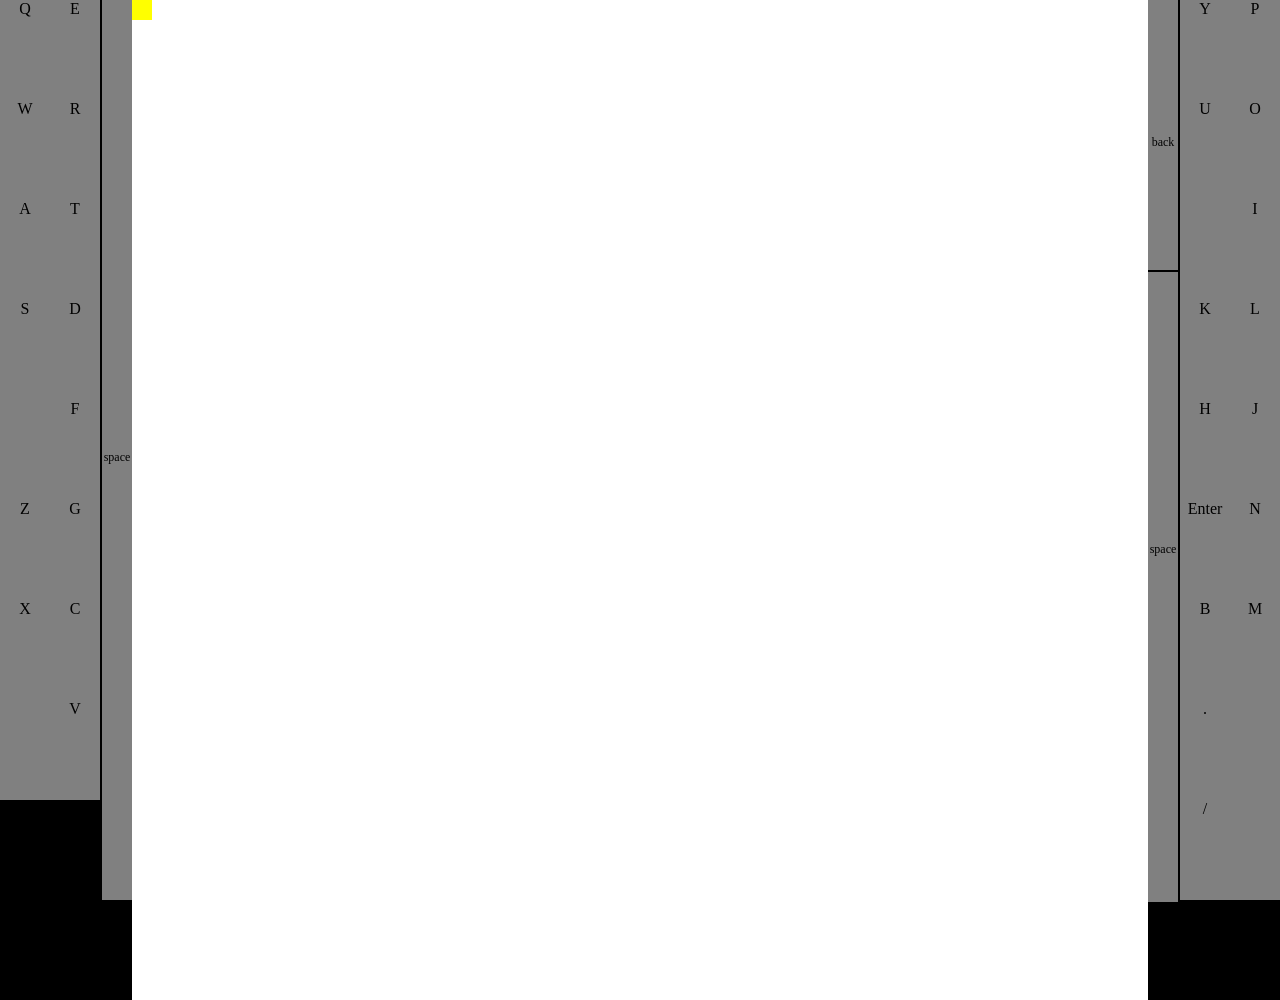
<file: index.html>
<!DOCTYPE html>
<html>   
  <head>
    <meta charset="utf-8">
    <meta name="viewport" content="initial-scale=1, maximum-scale=1, user-scalable=no, width=device-width">
    <title></title>

       <style type="text/css">
          .button{
              width:50px;
/*              height:60px;*/
               height:11.11vh;
              background: grey;
              text-align: center;
          }
           .space_button{
              width:50px;
/*              height:60px;*/
               height:100vh;
              background: grey;
              text-align: center;
          }
      
           #text{
               padding: 10px 10px 10px 10px;
           }
      </style>
      
      <script type="text/javascript" src="jquery-3.1.1.min.js"></script>
      
  </head>

    <body style='margin:0 0 0 0'>
        
        
    <div id="keyboard" >
        <div class="container" style="float:left;background:black;height:1000px;">
            <div style="float:left;
<!--                margin-top:70px;-->
                ">

                <div class="button">
                <span>Q</span>
                </div>
                <div class="button">
                <span>W</span>
                </div>
                <div class="button">
                <span>A</span>
                </div>
                <div class="button">
                <span>S</span>
                </div>
                <div class="button">
                <span></span>
                </div>
                <div class="button">
                <span>Z</span>
                </div>
                <div class="button">
                <span>X</span>
                </div>
                <div class="button">
                <span></span>
                </div>

            </div>
            <div style="float:left;background:black;
<!--                margin-top:70px;-->
                ">

                <div class="button">
                <span>E</span>
                </div>
                <div class="button">
                <span>R</span>
                </div>
                <div class="button">
                <span>T</span>
                </div>
                <div class="button">
                <span>D</span>
                </div>
                <div class="button">
                <span>F</span>
                </div>
                <div class="button">
                <span>G</span>
                </div>
                <div class="button">
                <span>C</span>
                </div>
                <div class="button">
                <span>V</span>
                </div>

            </div>
             <div style="float:left;background:black;
<!--                margin-top:70px;-->
                ">

                <div class="space_button" style="padding-top:50vh;margin-left:2px;height:50vh;width:30px;font-size: 12px;">
                <span>space</span>
                </div>
            
            </div>
        </div>
        
        
        <div id='text' style="float:left;background:yellow">     
        </div>
        
        <div class="container" style="float:right;background:black;height:1000px;overflow:display">

            <div style="float:right;background:black;
<!--               margin-top:70px;-->
               ">
                <div class="button">
                <span>P</span>
                </div>
                <div class="button">
                <span>O</span>
                </div>
                <div class="button">
                <span>I</span>
                </div>
                <div class="button">
                <span>L</span>
                </div>
                <div class="button">
                <span>J</span>
                </div>
                <div class="button">
                <span>N</span>
                </div>
                <div class="button">
                <span>M</span>
                </div>
                <div class="button">
                <span></span>
                </div>
                <div class="button">
                <span></span>
                </div>

            </div>

            <div style="float:right;background:black;
<!--               margin-top:70px;-->
               ">
                <div class="button">
                <span>Y</span>
                </div>
                <div class="button">
                <span>U</span>
                </div>
                <div class="button">
                <span></span>
                <span></span>
                </div>
                <div class="button">
                <span>K</span>
                </div>
                <div class="button">
                <span>H</span>
                </div>
                <div class="button">
                <span>Enter</span>
                </div>
                <div class="button">
                <span>B</span>
                </div>
                <div class="button">
                <span>.</span>
                </div>
                <div class="button">
                <span>/</span>
                </div>
      

            </div>
            <div style="float:right;background:black;
<!--               margin-top:70px-->
               ;">
                <div class="button" style="padding-top:15vh;margin:0 2px 2px 0;height:15vh;width:30px;font-size: 12px;">
                     <span>back</span>
                </div> 
                <div class="button" style="padding-top:30vh;margin-right:2px;height:40vh;width:30px;font-size: 12px;">
                     <span>space</span>
                </div>
            </div>
        </div>
  </div>
    
  </body>
    <script>
        $("#keyboard .button").on("click touchstart",function(e){
            var char=$(this).text().trim() ;
//            console.log(char);
            if(char=="space")
                $("#text").append( " " );
            else if(char=="back"){
                var str=$("#text").text().trim();
                str=str.slice(0, -1);
                 $("#text").text(   str );
            }
            else
                $("#text").append(   char );
          
            e.preventDefault(); 
        })
    </script>
    
</html>
</file>
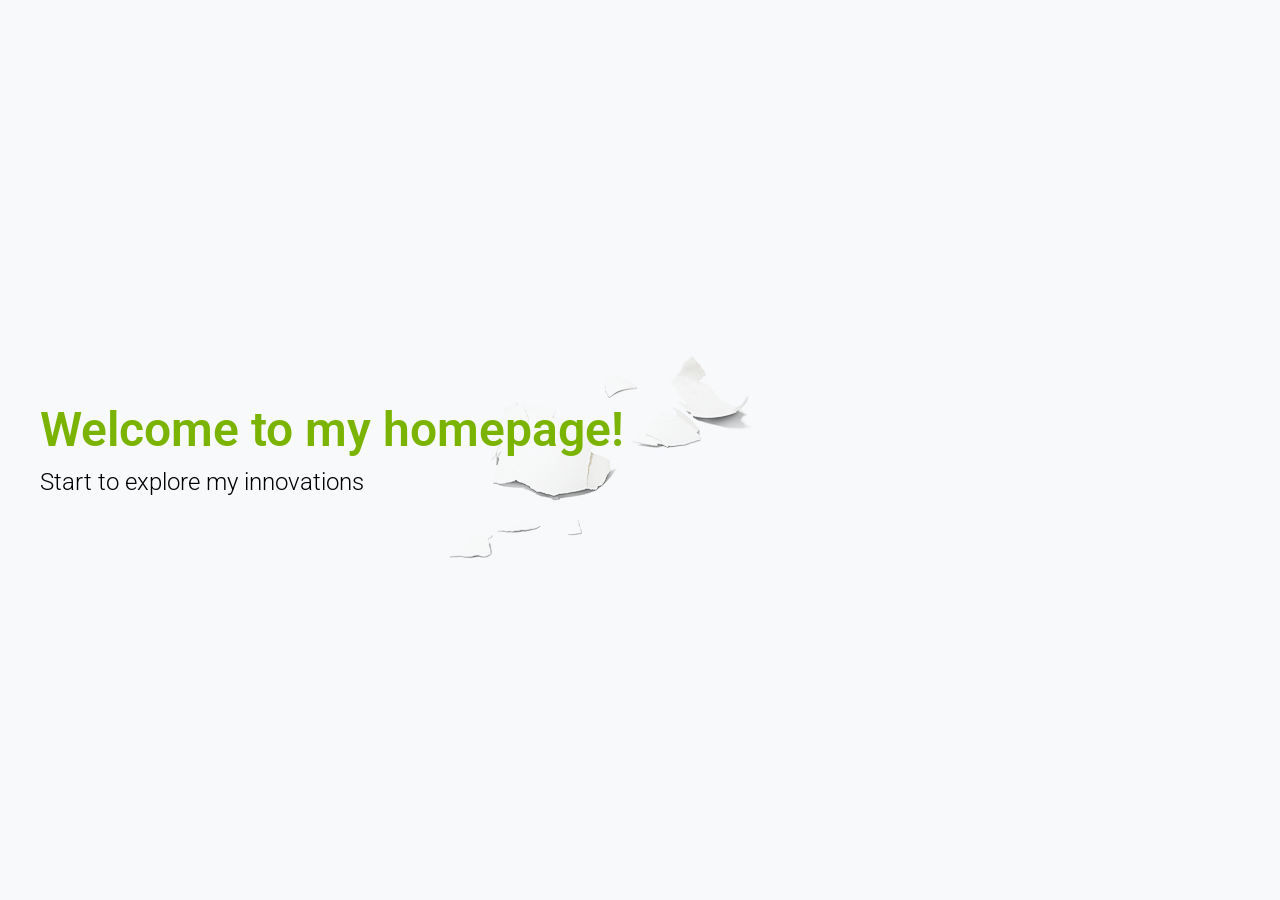
<file: homepage/index.html>
<!doctype html>
<html lang="en-US" prefix="og: http://ogp.me/ns#">
  <head>
    <meta charset="utf-8">
    <meta name="viewport" content="width=device-width, initial-scale=1">

    <!-- CLEAN MARKUP = GOOD KARMA.
      Hi source code lover,

      you're a curious person and a fast learner ;)
      Let's make something beautiful together. Contribute on Github:
      https://github.com/jlantunez/webslides

      Thanks,
      @jlantunez.
    -->

    <!-- SEO -->
    <title></title>
    <meta name="description" content="WebSlides is about good karma. Create your own HTML presentation instantly. Just the esentials.">

    <!-- URL CANONICAL -->
    <!-- <link rel="canonical" href="http://your-url.com/permalink"> -->

    <!-- Google Fonts -->
    <link href="https://fonts.googleapis.com/css?family=Roboto:100,100i,300,300i,400,400i,700,700i%7CMaitree:200,300,400,600,700&amp;subset=latin-ext" rel="stylesheet">

    <!-- CSS Base -->
    <link rel="stylesheet" type="text/css" media="all" href="../static/css/base.css">

    <!-- CSS Colors -->
    <link rel="stylesheet" type="text/css" media="all" href="../static/css/colors.css">

    <!-- Optional - CSS SVG Icons (Font Awesome) -->
    <link rel="stylesheet" type="text/css" media="all" href="../static/css/svg-icons.css">

    <!-- SOCIAL CARDS (ADD YOUR INFO) -->

    <!-- FACEBOOK -->
    <meta property="og:url" content="http://your-url.com/permalink"> <!-- EDIT -->
    <meta property="og:type" content="article">
    <meta property="og:title" content="Why WebSlides? Good karma" />
    <meta property="og:description" content="WebSlides is a very effective way to engage young audiences, customers, teams..."> <!-- EDIT -->
    <meta property="og:updated_time" content="2017-01-04T16:27:50"> <!-- EDIT -->
    <meta property="og:image" content="https://webslides.tv/static/images/share-karma.jpg" > <!-- EDIT -->
    <meta property="og:image:width" content="800">
    <meta property="og:image:height" content="429">

    <!-- TWITTER -->
    <meta name="twitter:card" content="summary_large_image">
    <meta name="twitter:site" content="@webslides"> <!-- EDIT -->
    <meta name="twitter:creator" content="@jlantunez"> <!-- EDIT -->
    <meta name="twitter:title" content="Why WebSlides? Good karma"> <!-- EDIT -->
    <meta name="twitter:description" content="WebSlides is a very effective way to engage young audiences, customers, teams..."> <!-- EDIT -->
    <meta name="twitter:image" content="https://webslides.tv/static/images/share-karma.jpg"> <!-- EDIT -->

    <!-- FAVICONS -->
    <link rel="shortcut icon" sizes="16x16" href="../static/images/favicons/favicon.png">
    <link rel="shortcut icon" sizes="32x32" href="../static/images/favicons/favicon-32.png">
    <link rel="apple-touch-icon icon" sizes="76x76" href="../static/images/favicons/favicon-76.png">
    <link rel="apple-touch-icon icon" sizes="120x120" href="../static/images/favicons/favicon-120.png">
    <link rel="apple-touch-icon icon" sizes="152x152" href="../static/images/favicons/favicon-152.png">
    <link rel="apple-touch-icon icon" sizes="180x180" href="../static/images/favicons/favicon-180.png">
    <link rel="apple-touch-icon icon" sizes="192x192" href="../static/images/favicons/favicon-192.png">

    <!-- Android -->
    <meta name="mobile-web-app-capable" content="yes">
    <meta name="theme-color" content="#333333">
  </head>
  <body>
    <!-- <header role="banner"> -->
    <header>




      <nav role="navigation" class="navbar" style="display:none">
        <!-- <p class="logo"><a href="https://webslides.tv" title="WebSlides">WebSlides</a></p> -->
        <ul>
          <!-- <li class="github">
            <a rel="external" href="https://github.com/jlantunez/webslides" title="Github">
              <svg class="fa-github">
                <use xlink:href="#fa-github"></use>
              </svg>
              <em>WebSlides</em>
            </a>
          </li> -->
          <li>
               <a href="">Home</a>
          </li>
          <li>
               <a href="">Keyboard</a>
          </li>
          <li>
               <a href="">Reverse Cloud</a>
          </li>
          <li>
               <a href="">I.O.T</a>
          </li>
          <li>
               <a href="">Social Website Cooperation</a>
          </li>

          <!-- <li class="twitter">
            <a rel="external" href="https://twitter.com/webslides" title="Twitter">
              <svg class="fa-twitter">
                <use xlink:href="#fa-twitter"></use>
              </svg>
              <em>@WebSlides</em>
            </a>
          </li> -->
          <!--  <li class="dribbble"><a rel="external" href="http://dribbble.com/jlantunez" title="Dribbble"><svg class="fa-dribbble"><use xlink:href="#fa-dribbble"></use></svg> <em>jlantunez</em></a></li> -->
        </ul>
      </nav>
    </header>

    <main role="main" >
        <span class="background-center" style="opacity: 0.6; background-image: url(../static/images/c9.jpg); "></span>
        <!-- Quick Guide
          - Each parent <section> in the <article id="webslides"> element is an individual slide.
          - Vertical sliding = <article id="webslides" class="vertical">
          - <div class="wrap"> = container 1200px / <div class="wrap size-50"> = 600px;
        -->
        <section>
          <!--.wrap = container 1200px -->
          <div class="wrap">
            <!-- alignment [class*="content-"] = container max-width:50% = 600px -->
            <div class="">
              <h2 style=" color: #7bb400;"><strong>Welcome to my homepage!</strong></h2>
              <blockquote>
                <p><a style="color:black" href="https://heeheehaha45.github.io/fullPage.js-master/examples/keyboard.html">Start to explore my innovations</a></p>
<!--                <p><cite> <img class="avatar-40" src="../static/images/avatar.jpg" alt="Avatar"> <a href="">@heeheehaha45</a></cite></p>-->
              </blockquote>
            </div>
          </div>
          <!-- .end .wrap -->
        </section>




    </main>
    <!--main-->

    <!-- Required -->
    <script src="../static/js/webslides.js"></script>

    <script>
      window.ws = new WebSlides();
    </script>

    <!-- OPTIONAL - svg-icons.js (fontastic.me - Font Awesome as svg icons) -->
    <script defer src="../static/js/svg-icons.js"></script>

  </body>
</html>
</file>
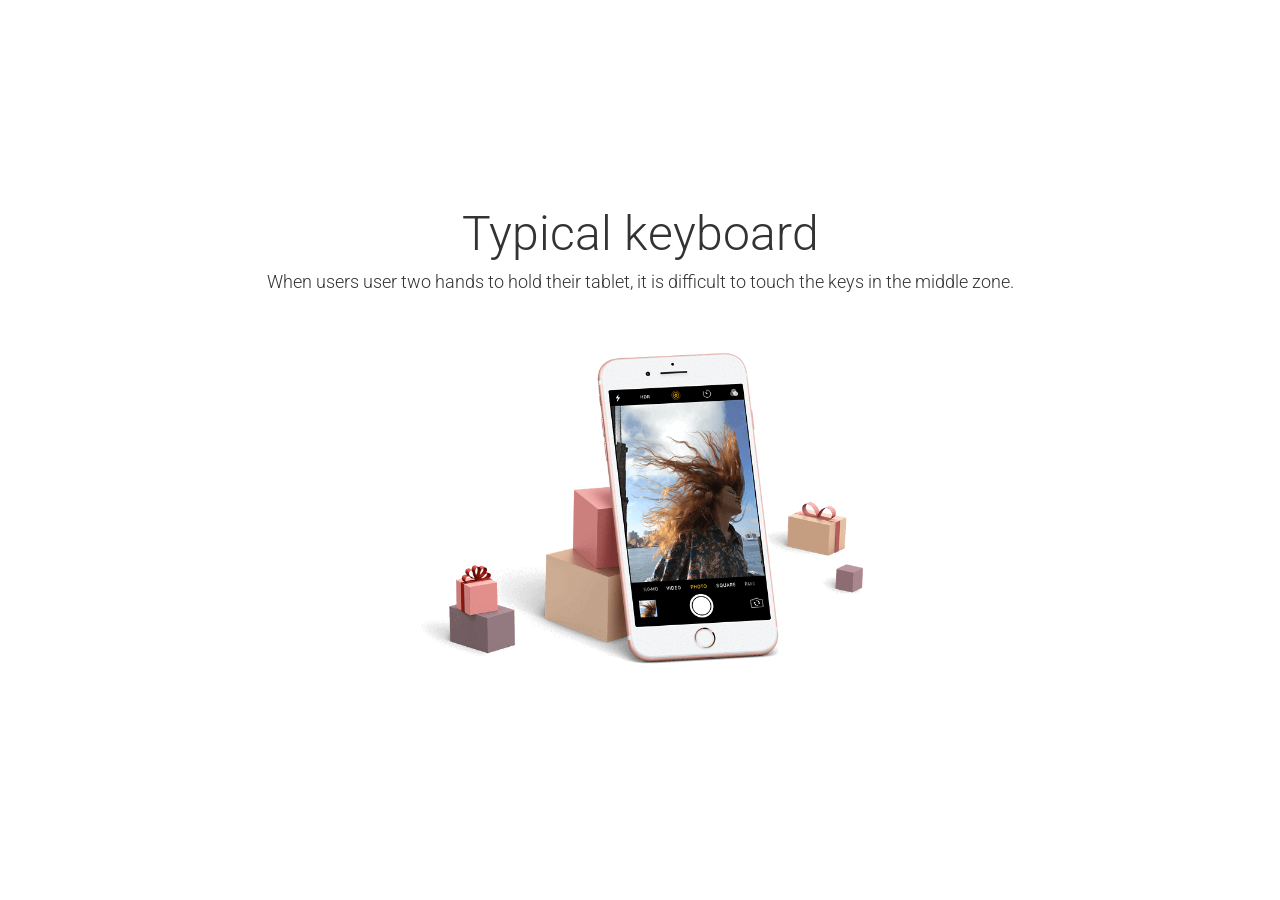
<file: homepage/__keyboard.html>
<!doctype html>
<html lang="en-US" prefix="og: http://ogp.me/ns#">
  <head>
    <meta charset="utf-8">
    <meta name="viewport" content="width=device-width, initial-scale=1">

    <!-- CLEAN MARKUP = GOOD KARMA.
      Hi source code lover,

      you're a curious person and a fast learner ;)
      Let's make something beautiful together. Contribute on Github:
      https://github.com/jlantunez/webslides

      Thanks,
      @jlantunez.
    -->

    <!-- SEO -->
    <title>WebSlides: Why WebSlides is so inspiring?</title>
    <meta name="description" content="WebSlides is about good karma. Create your own HTML presentation instantly. Just the esentials.">

    <!-- URL CANONICAL -->
    <!-- <link rel="canonical" href="http://your-url.com/permalink"> -->

    <!-- Google Fonts -->
    <link href="https://fonts.googleapis.com/css?family=Roboto:100,100i,300,300i,400,400i,700,700i%7CMaitree:200,300,400,600,700&amp;subset=latin-ext" rel="stylesheet">

    <!-- CSS Base -->
    <link rel="stylesheet" type="text/css" media="all" href="../static/css/base.css">

    <!-- CSS Colors -->
    <link rel="stylesheet" type="text/css" media="all" href="../static/css/colors.css">

    <!-- Optional - CSS SVG Icons (Font Awesome) -->
    <link rel="stylesheet" type="text/css" media="all" href="../static/css/svg-icons.css">

    <!-- SOCIAL CARDS (ADD YOUR INFO) -->

    <!-- FACEBOOK -->
    <meta property="og:url" content="http://your-url.com/permalink"> <!-- EDIT -->
    <meta property="og:type" content="article">
    <meta property="og:title" content="Why WebSlides? Good karma" />
    <meta property="og:description" content="WebSlides is a very effective way to engage young audiences, customers, teams..."> <!-- EDIT -->
    <meta property="og:updated_time" content="2017-01-04T16:27:50"> <!-- EDIT -->
    <meta property="og:image" content="https://webslides.tv/static/images/share-karma.jpg" > <!-- EDIT -->
    <meta property="og:image:width" content="800">
    <meta property="og:image:height" content="429">

    <!-- TWITTER -->
    <meta name="twitter:card" content="summary_large_image">
    <meta name="twitter:site" content="@webslides"> <!-- EDIT -->
    <meta name="twitter:creator" content="@jlantunez"> <!-- EDIT -->
    <meta name="twitter:title" content="Why WebSlides? Good karma"> <!-- EDIT -->
    <meta name="twitter:description" content="WebSlides is a very effective way to engage young audiences, customers, teams..."> <!-- EDIT -->
    <meta name="twitter:image" content="https://webslides.tv/static/images/share-karma.jpg"> <!-- EDIT -->

    <!-- FAVICONS -->
    <link rel="shortcut icon" sizes="16x16" href="../static/images/favicons/favicon.png">
    <link rel="shortcut icon" sizes="32x32" href="../static/images/favicons/favicon-32.png">
    <link rel="apple-touch-icon icon" sizes="76x76" href="../static/images/favicons/favicon-76.png">
    <link rel="apple-touch-icon icon" sizes="120x120" href="../static/images/favicons/favicon-120.png">
    <link rel="apple-touch-icon icon" sizes="152x152" href="../static/images/favicons/favicon-152.png">
    <link rel="apple-touch-icon icon" sizes="180x180" href="../static/images/favicons/favicon-180.png">
    <link rel="apple-touch-icon icon" sizes="192x192" href="../static/images/favicons/favicon-192.png">

    <!-- Android -->
    <meta name="mobile-web-app-capable" content="yes">
    <meta name="theme-color" content="#333333">

<style type="text/css">
      nav[role=navigation] li a {
            background-color: rgba(255, 255, 255, 1);
            /* border-color: black; */
            border: 1px solid black;
            color: #FFFFFF;
    }
      nav[role=navigation] li a{
          color: #000000;
      } 
    
        nav[role=navigation] li a:hover {
          color: #ffffff;
      }
      #highlight{
          color: #ffffff;
          background-color: rgba(0, 0, 0, 0.65);
      }
    #navigation{
        display:none;
        
    }

 
</style>


  </head>
  <body>
    <!-- <header role="banner"> -->
    <header>
<!--
      <nav role="navigation" class="navbar" style="">
        <ul>
              <li>
               <a href="">Home</a>
          </li>
          <li>
               <a id="highlight" href="">Keyboard</a>
          </li>
                
        </ul>
      </nav>
-->
    </header>

    <main role="main">
        
     
      <article id="webslides" class="vertical" >

        <!-- Quick Guide
          - Each parent <section> in the <article id="webslides"> element is an individual slide.
          - Vertical sliding = <article id="webslides" class="vertical">
          - <div class="wrap"> = container 1200px / <div class="wrap size-50"> = 600px;
        -->
        <section style="background-color: #FFFFFF;" >
            <div class="wrap">
            <h2 class="aligncenter ">Typical keyboard </h2>
            <p class="aligncenter">When users user two hands to hold their tablet, it is difficult to touch the keys in the middle zone.</p>
            <img class="aligncenter   size-40" src="../static/images/iphone.png" >
            </div>
          </section>
       
         <section style="background-color: rgb(205, 71, 71);">
<!--
            <div class="wrap">
            <h2  style="color:white"  class="aligncenter">My keyboard design</h2>
            <p  style="color:white"  class="aligncenter">
                My design aims at putting all the keys in two-sides,<br> with each side having around 2 columns so the user do not need to touch the middle zone. 
                <br> 
                <a class="aligncenter" target="_blank" href="https://heeheehaha45.github.io/">Online demo</a>

            </p>
            <img class="aligncenter aligncenter fadeInUp size-50" src="../static/images/kb2.png" >
-->
        
            <div class="wrap">
            <h2 class="aligncenter ">Typical keyboard </h2>
            <p class="aligncenter">When users user two hands to hold their tablet, it is difficult to touch the keys in the middle zone.</p>
<!--            <img class="aligncenter   size-40" src="../static/images/iphone.png" >-->
           
             </div>          
          </section>
          <section style="background-color: rgb(205, 71, 71);">
<!--
            <div class="wrap">
            <h2  style="color:white"  class="aligncenter">My keyboard design</h2>
            <p  style="color:white"  class="aligncenter">
                My design aims at putting all the keys in two-sides,<br> with each side having around 2 columns so the user do not need to touch the middle zone. 
                <br> 
                <a class="aligncenter" target="_blank" href="https://heeheehaha45.github.io/">Online demo</a>

            </p>
            <img class="aligncenter aligncenter fadeInUp size-50" src="../static/images/kb2.png" >
-->
        
            <div class="wrap">
            <h2 class="aligncenter ">Typical keyboard </h2>
            <p class="aligncenter">When users user two hands to hold their tablet, it is difficult to touch the keys in the middle zone.</p>
            <img class="aligncenter   size-40" src="../static/images/iphone.png" >
           
             </div>          
          </section>

          


      </article>
    </main>
    <!--main-->

    <!-- Required -->
    <script src="../static/js/webslides.js"></script>

    <script>
      window.ws = new WebSlides();
    </script>

    <!-- OPTIONAL - svg-icons.js (fontastic.me - Font Awesome as svg icons) -->
    <script defer src="../static/js/svg-icons.js"></script>

  </body>
</html>
</file>
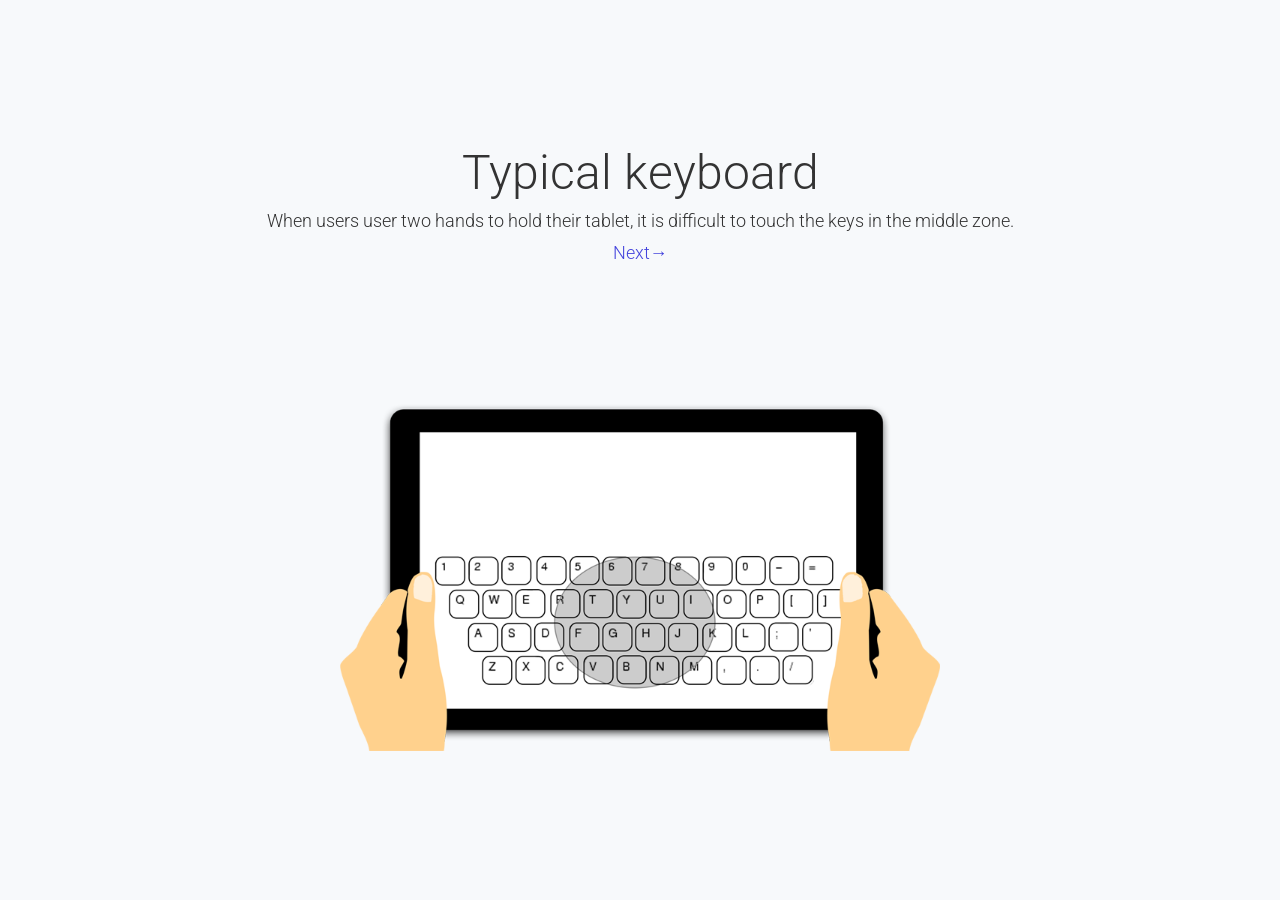
<file: homepage/keyboard.html>
<!doctype html>
<html lang="en" prefix="og: http://ogp.me/ns#">
  <head>
    <meta charset="utf-8">
    <meta name="viewport" content="width=device-width, initial-scale=1">

    <!-- CLEAN MARKUP = GOOD KARMA.
      Hi source code lover,

      you're a curious person and a fast learner ;)
      Let's make something beautiful together. Contribute on Github:
      https://github.com/jlantunez/webslides

      Thanks,
      @jlantunez.
    -->

    <!-- SEO -->
    <title></title>
    <meta name="description" content="WebSlides Cheat Sheet. A quick reference guide for beginners. This tutorial contains hundreds of HTML/CSS examples.">

    <!-- URL CANONICAL -->
    <!-- <link rel="canonical" href="http://your-url.com/permalink"> -->

    <!-- Google Fonts -->
    <link href="https://fonts.googleapis.com/css?family=Roboto:100,100i,300,300i,400,400i,700,700i%7CMaitree:200,300,400,600,700&amp;subset=latin-ext" rel="stylesheet">

    <!-- CSS Base -->
    <link rel="stylesheet" type="text/css" media="all" href="../static/css/base.css">

    <!-- CSS Colors -->
    <link rel="stylesheet" type="text/css" media="all" href="../static/css/colors.css">

    <!-- Optional - CSS SVG Icons (Font Awesome) -->
    <link rel="stylesheet" type="text/css" media="all" href="../static/css/svg-icons.css">

    <!-- SOCIAL CARDS (ADD YOUR INFO) -->

    <!-- FACEBOOK -->
    <meta property="og:url" content="http://your-url.com/permalink" /> <!-- YOUR URL/PERMALINK -->
    <meta property="og:type" content="article" />
    <meta property="og:title" content="WebSlides Documentation: Classes" /> <!-- EDIT -->
    <meta property="og:description" content="A quick reference guide. This tutorial contains hundreds of HTML/CSS examples."> <!-- EDIT -->
    <meta property="og:updated_time" content="2017-01-04T17:23:46"> <!-- EDIT -->
    <meta property="og:image" content="../static/images/share-webslides.jpg" > <!-- EDIT -->

    <!-- TWITTER -->
    <meta name="twitter:card" content="summary_large_image">
    <meta name="twitter:site" content="@webslides"> <!-- EDIT -->
    <meta name="twitter:creator" content="@jlantunez"> <!-- EDIT -->
    <meta name="twitter:title" content="WebSlides Documentation: Classes"> <!-- EDIT -->
    <meta name="twitter:description" content="WebSlides Cheat Sheet.This tutorial contains hundreds of HTML/CSS examples."> <!-- EDIT -->
    <meta name="twitter:image" content="../static/images/share-webslides.jpg"> <!-- EDIT -->

    <!-- FAVICONS -->
    <link rel="shortcut icon" sizes="16x16" href="../static/images/favicons/favicon.png">
    <link rel="shortcut icon" sizes="32x32" href="../static/images/favicons/favicon-32.png">
    <link rel="apple-touch-icon icon" sizes="76x76" href="../static/images/favicons/favicon-76.png">
    <link rel="apple-touch-icon icon" sizes="120x120" href="../static/images/favicons/favicon-120.png">
    <link rel="apple-touch-icon icon" sizes="152x152" href="../static/images/favicons/favicon-152.png">
    <link rel="apple-touch-icon icon" sizes="180x180" href="../static/images/favicons/favicon-180.png">
    <link rel="apple-touch-icon icon" sizes="192x192" href="../static/images/favicons/favicon-192.png">

    <!-- Android -->
    <meta name="mobile-web-app-capable" content="yes">
    <meta name="theme-color" content="#333333">
    
      
    <style type="text/css">
        nav[role=navigation] li a {
            background-color: rgba(255, 255, 255, 1);
            /* border-color: black; */
            border: 1px solid black;
            color: #FFFFFF;
        }
          nav[role=navigation] li a{
              color: #000000;
          } 

            nav[role=navigation] li a:hover {
              color: #ffffff;
          }
          #highlight{
              color: #ffffff;
              background-color: rgba(0, 0, 0, 0.65);
          }
        #navigation{
/*            display:none;*/

        }

 
    </style>
  </head>
  <body>
    <header role="banner">
<!--
       <nav role="navigation" class="navbar" style="">
        <ul>
              <li>
               <a href="">Home</a>
          </li>
          <li>
               <a id="highlight" href="">Keyboard</a>
          </li>
                
        </ul>
      </nav>
-->
    </header>

    <main role="main">
      <article id="webslides">

        <!-- Quick Guide
          - Each parent <section> in the <article id="webslides"> element is an individual slide.
          - Vertical sliding = <article id="webslides" class="vertical">
          - <div class="wrap"> = container 1200px
        -->

        
        <section>
          <div class="wrap">
            <h2 class="aligncenter ">Typical keyboard </h2>
            <p class="aligncenter">When users user two hands to hold their tablet, it is difficult to touch the keys in the middle zone.<br>
                <a class="aligncenter" href="#slide=2" title="Arrow Keys">Next→</a>
            </p>
            <img class="aligncenter size-50 fadeInUp" src="../static/images/kb1.png" alt="iPhone">
          </div>
          <!-- .end .wrap -->
        </section>
        <section style="background-color: rgb(205, 71, 71);">
         <div class="wrap">
            <h2 class="aligncenter" style="color:white">My keyboard design</h2>
            <p class="aligncenter" style="color:white">
                My design aims at putting all the keys in two-sides,<br> with each side having around 2 columns so the user do not need to touch the middle zone. 
                <br> 
                <a class="aligncenter" target="_blank" href="https://heeheehaha45.github.io/">Online demo</a>

            </p>
            <img class="aligncenter size-50 fadeInUp" src="../static/images/kb2.png" alt="iPhone">
          </div>
        </section>
      

      </article>
    </main>
    <!--main-->

    <!-- Required -->
    <script src="../static/js/webslides.js"></script>
    
    <script>
      window.ws = new WebSlides(); 
    </script>
    
    <!-- OPTIONAL - svg-icons.js (fontastic.me - Font Awesome as svg icons) -->
    <script defer src="../static/js/svg-icons.js"></script>

  </body>
</html>
</file>
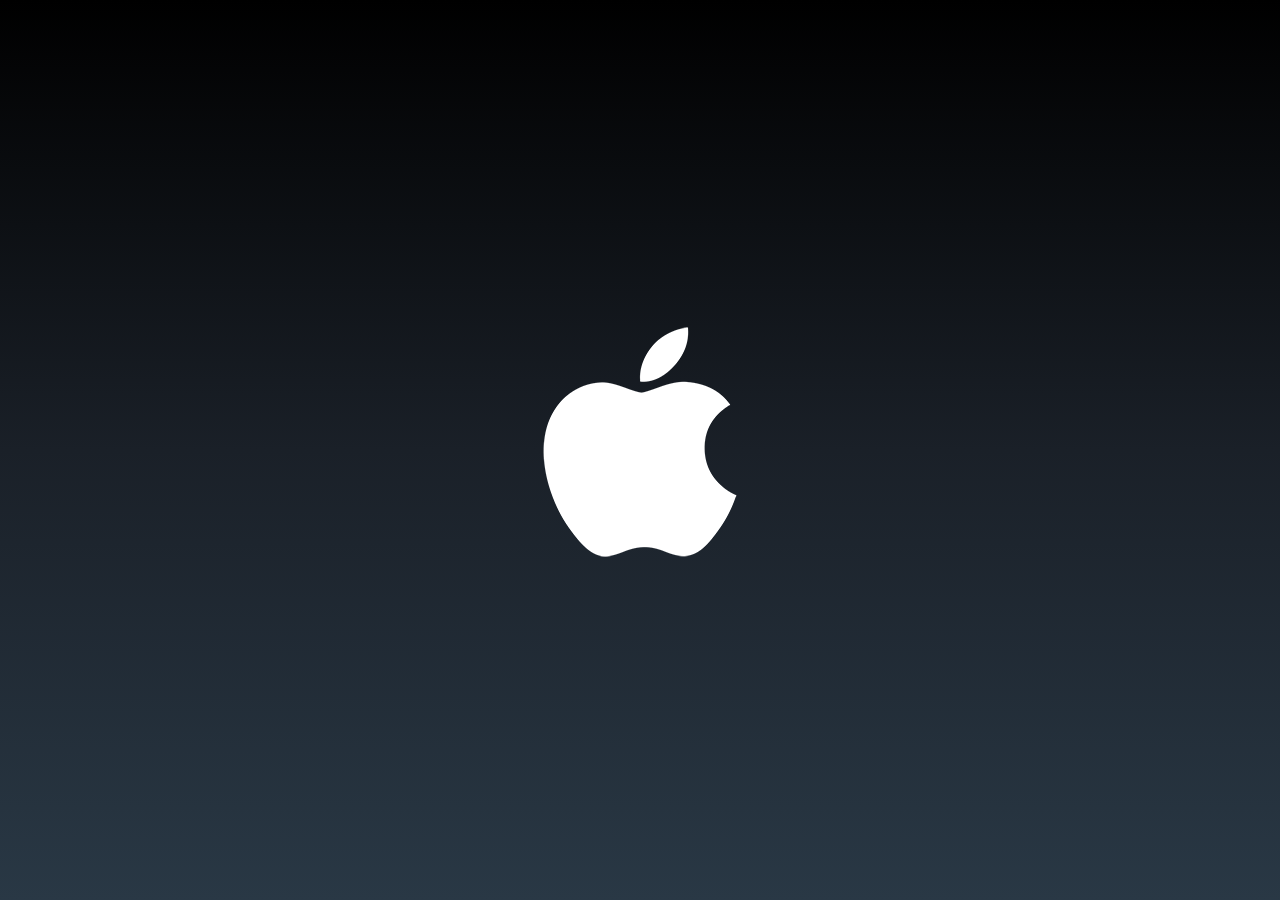
<file: homepage/keynote.html>
<!doctype html>
<html lang="en" prefix="og: http://ogp.me/ns#">
  <head>
    <meta charset="utf-8">
    <meta name="viewport" content="width=device-width, initial-scale=1">

    <!-- CLEAN MARKUP = GOOD KARMA.
      Hi source code lover,

      you're a curious person and a fast learner ;)
      Let's make something beautiful together. Contribute on Github:
      https://github.com/jlantunez/webslides

      Thanks,
      @jlantunez.
    -->

    <!-- SEO -->
    <title>WebSlides Keynote: Make a Keynote presentation using HTML</title>
    <meta name="description" content="WebSlides is the easiest way to make HTML presentations. Just essential features, clean code, and lovely CSS.">

    <!-- URL CANONICAL -->
    <!-- <link rel="canonical" href="http://your-url.com/permalink"> -->

    <!-- Google Fonts -->
    <link href="https://fonts.googleapis.com/css?family=Roboto:100,100i,300,300i,400,400i,700,700i%7CMaitree:200,300,400,600,700&amp;subset=latin-ext" rel="stylesheet">

    <!-- CSS Base -->
    <link rel="stylesheet" type="text/css" media="all" href="../static/css/base.css">

    <!-- CSS Colors -->
    <link rel="stylesheet" type="text/css" media="all" href="../static/css/colors.css">

    <!-- Optional - CSS SVG Icons (Font Awesome) -->
    <link rel="stylesheet" type="text/css" media="all" href="../static/css/svg-icons.css">

    <!-- SOCIAL CARDS (ADD YOUR INFO) -->

    <!-- FACEBOOK -->
    <meta property="og:url" content="http://your-url.com/permalink"> <!-- EDIT -->
    <meta property="og:type" content="article">
    <meta property="og:title" content="Make a Keynote presentation using HTML"> <!-- EDIT -->
    <meta property="og:description" content="WebSlides is the easiest way to make HTML presentations. 120+ free slides ready to use."> <!-- EDIT -->
    <meta property="og:updated_time" content="2017-01-04T17:32:14"> <!-- EDIT -->
    <meta property="og:image" content="../static/images/share-webslides.jpg" > <!-- EDIT -->

    <!-- TWITTER -->
    <meta name="twitter:card" content="summary_large_image">
    <meta name="twitter:site" content="@webslides"> <!-- EDIT -->
    <meta name="twitter:creator" content="@jlantunez"> <!-- EDIT -->
    <meta name="twitter:title" content="Make a Keynote presentation using HTML"> <!-- EDIT -->
    <meta name="twitter:description" content="WebSlides is the easiest way to make HTML presentations. 120+ free slides ready to use."> <!-- EDIT -->
    <meta name="twitter:image" content="../static/images/share-webslides.jpg"> <!-- EDIT -->

    <!-- FAVICONS -->
    <link rel="shortcut icon" sizes="16x16" href="../static/images/favicons/favicon.png">
    <link rel="shortcut icon" sizes="32x32" href="../static/images/favicons/favicon-32.png">
    <link rel="apple-touch-icon icon" sizes="76x76" href="../static/images/favicons/favicon-76.png">
    <link rel="apple-touch-icon icon" sizes="120x120" href="../static/images/favicons/favicon-120.png">
    <link rel="apple-touch-icon icon" sizes="152x152" href="../static/images/favicons/favicon-152.png">
    <link rel="apple-touch-icon icon" sizes="180x180" href="../static/images/favicons/favicon-180.png">
    <link rel="apple-touch-icon icon" sizes="192x192" href="../static/images/favicons/favicon-192.png">

    <!-- Android -->
    <meta name="mobile-web-app-capable" content="yes">
    <meta name="theme-color" content="#333333">
  </head>
  <body>
    <header role="banner">
      <nav role="navigation">
        <p class="logo"><a href="../index.html" title="WebSlides">WebSlides</a></p>
        <ul>
          <li class="github">
            <a rel="external" href="https://github.com/jlantunez/webslides" title="Github">
              <svg class="fa-github">
                <use xlink:href="#fa-github"></use>
              </svg>
              <em>WebSlides</em>
            </a>
          </li>
          <li class="twitter">
            <a rel="external" href="https://twitter.com/webslides" title="Twitter">
              <svg class="fa-twitter">
                <use xlink:href="#fa-twitter"></use>
              </svg>
              <em>@WebSlides</em>
            </a>
          </li>
          <!--  <li class="dribbble"><a rel="external" href="http://dribbble.com/jlantunez" title="Dribbble"><svg class="fa-dribbble"><use xlink:href="#fa-dribbble"></use></svg> <em>jlantunez</em></a></li> -->
        </ul>
      </nav>
    </header>

    <main role="main">
      <article id="webslides">

        <!-- Quick Guide
          - Each parent <section> in the <article id="webslides"> element is an individual slide.
          - Vertical sliding = <article id="webslides" class="vertical">
          - <div class="wrap"> = container 1200px
        -->

        <section class="bg-apple aligncenter">
          <!--.wrap = container 1200px -->
          <div class="wrap">
            <h1><img class="whitelogo" src="../static/images/logos/apple.svg" alt="Apple Logo"></h1>
          </div>
          <!-- .end .wrap -->
        </section>
        <section class="bg-apple">
          <!--.wrap = container 1200px -->
          <div class="wrap size-50">
            <h1>Make a Keynote presentation using HTML</h1>
            <p class="text-intro">WebSlides is an open source framework for building HTML presentations, landings, and portfolios.</p>
            <p><code>.bg-apple</code></p>
          </div>
          <!-- .end .wrap -->
        </section>
        <section class="bg-apple aligncenter">
          <!--.wrap = container 1200px -->
          <div class="wrap">
            <h2>HTML presentations can be easy</h2>
          </div>
          <!-- .end .wrap -->
        </section>
        <section class="bg-apple">
          <div class="wrap">
            <h2>Features</h2>
            <ul class="flexblock features">
              <li>
                <div>
                  <h2>
                    <span>&rarr;</span>
                    Simple Navigation
                  </h2>
                  with arrow keys and swipe.
                </div>
              </li>
              <li>
                <div>
                  <h2>
                    <svg class="fa-link">
                      <use xlink:href="#fa-link"></use>
                    </svg>
                    Permalinks
                  </h2>
                  Go to a specific slide.
                </div>
              </li>
              <li>
                <div>
                  <h2>
                    <svg class="fa-clock-o">
                      <use xlink:href="#fa-clock-o"></use>
                    </svg>
                    Slide Counter
                  </h2>
                  Current/Total number
                </div>
              </li>
              <li>
                <div>
                  <h2>
                    <span>40<sup>+</sup></span>
                    Beautiful Components
                  </h2>
                  Covers, cards, quotes...
                </div>
              </li>
              <li>
                <div>
                  <h2>
                    <svg class="fa-text-height">
                      <use xlink:href="#fa-text-height"></use>
                    </svg>
                    Vertical Rhythm
                  </h2>
                  Use multiples of 8.
                </div>
              </li>
              <li>
                <div>
                  <h2>
                    <span>500<sup>+</sup></span>
                    SVG Icons
                  </h2>
                  Font Awesome Kit.
                </div>
              </li>
            </ul>
          </div>
        </section>
        <section class="bg-apple">
          <div class="wrap">
            <div class="content-left">
              <h2>WebSlides was made to inspire people.</h2>
            </div>
            <!-- end .content-left -->
            <div class="content-left">
              <p>WebSlides is a wonderful way to showcase your company. All content is for demo purposes only. Images are property of their respective owners.</p>
            </div>
            <!-- end .content-left -->
            <ul class="flexblock">
              <li>
                <div>
                  <img class="whitelogo" src="../static/images/logos/google.svg" alt="Google">
                </div>
              </li>
              <li>
                <div>
                  <img class="whitelogo" src="../static/images/logos/netflix.svg" alt="Netflix">
                </div>
              </li>
              <li>
                <div>
                  <img class="whitelogo" src="../static/images/logos/microsoft.svg" alt="Microsoft">
                </div>
              </li>
            </ul>
          </div>
          <!-- .end .wrap -->
        </section>
        <section class="bg-apple">
          <div class="wrap">
            <div class="content-left">
              <h2>WebSlides help you build a culture of excellence.</h2>
            </div>
            <!-- end .content-left -->
            <div class="content-left">
              <p>The art of storytelling. Hypertext, clean code, and beauty as narrative elements. Just essential features and lovely CSS. All content is for demo purposes only. </p>
            </div>
            <!-- end .content-left -->
            <ul class="flexblock metrics">
              <li> Founded
                <span>1976</span>
              </li>
              <li>
                <span>
                  <svg class="fa-users">
                    <use xlink:href="#fa-users"></use>
                  </svg>
                </span>
                524M Subscribers
              </li>
              <li>
                <span>
                  <svg class="fa-line-chart">
                    <use xlink:href="#fa-line-chart"></use>
                  </svg>
                </span>
                Revenue: $16M
              </li>
              <li>
                Monthly Growth
                <span>64%</span>
              </li>
            </ul>
          </div>
          <!-- .end .wrap -->
        </section>
        <section class="bg-apple">
          <!--.wrap o <nav> = container 1200px -->
          <div class="wrap">
            <ul class="flexblock metrics border">
              <li> Founded
                <span>1976</span>
              </li>
              <li>
                <span>
                  <svg class="fa-users">
                    <use xlink:href="#fa-users"></use>
                  </svg>
                </span>
                524M Subscribers
              </li>
              <li>
                <span>
                  <svg class="fa-line-chart">
                    <use xlink:href="#fa-line-chart"></use>
                  </svg>
                </span>
                Revenue: $16M
              </li>
              <li>
                Monthly Growth
                <span>64%</span>
              </li>
              <li>
                <span>
                  <svg class="fa-building-o">
                    <use xlink:href="#fa-building-o"></use>
                  </svg>
                </span>
                6 Offices
              </li>
              <li>
                <span>
                  <svg class="fa-smile-o">
                    <use xlink:href="#fa-smile-o"></use>
                  </svg>
                </span>
                14K Employees
              </li>
              <li>
                <span>
                $4M
                </span>
                EBITDA
              </li>
              <li>
                <span>
                  <svg class="fa-university">
                    <use xlink:href="#fa-university"></use>
                  </svg>
                </span>
                Bank: $76B
              </li>
            </ul>
          </div>
          <!-- .end .wrap -->
        </section>
        <section class="bg-apple aligncenter">
          <span class="background dark" style="background-image:url('https://source.unsplash.com/pb_lF8VWaPU/')"></span>
          <div class="wrap">
            <h2 class="text-data">3,456,789</h2>
            <h3>iPhone 7 in first 24 hours</h3>
          </div>
          <!-- .end .wrap -->
        </section>
        <section class="bg-apple aligncenter">
          <!--.wrap = container 1200px -->
          <div class="wrap">
            <h2 class="text-data">$48 Billion</h2>
            <h3>Revenue in Q4 2024</h3>
          </div>
          <!-- .end .wrap -->
        </section>
        <section class="bg-apple slide-bottom">
          <!-- Overlay/Opacity: [class*="bg-"] > .background.dark or .light -->
          <span class="background" style="background-image:url('https://source.unsplash.com/Y5Tjb62cxl8/')"></span>
          <div class="wrap">
            <div class="content-left">
              <p>
                <svg class="large fa-tree">
                  <use xlink:href="#fa-tree"></use>
                </svg>
              </p>
              <h2>1,000,000</h2>
              <h3>We're working to protect up to a million acres of sustainable forest.</h3>
            </div>
          </div>
          <!-- .end .wrap -->
        </section>
        <section class="bg-apple">
          <div class="wrap">
            <div class="card-50">
              <figure><img class="aligncenter" src="../static/images/iphone.png" alt="iPhone"></figure>
              <div class="flex-content">
                <h2>
                  <svg class="fa-apple">
                    <use xlink:href="#fa-apple"></use>
                  </svg>
                  iPhone 7
                </h2>
                <p class="text-intro">3D Touch, 12MP photos, and 4K video.</p>
                <p>Every iPhone they have made was built on the same belief. That a phone should be more than a collection of features. That, above all, a phone should be absolutely simple, beautiful, and magical to use.</p>
              </div>
              <!-- end .flex-content-->
            </div>
            <!-- end .card-50-->
          </div>
          <!-- .end .wrap -->
        </section>
        <section class="bg-apple">
          <div class="wrap">
            <div class="grid vertical-align">
              <div class="column">
                <h2>
                  <svg class="fa-apple">
                    <use xlink:href="#fa-apple"></use>
                  </svg>
                  iPhone 7
                </h2>
                <p class="text-intro">We worked closely with the very talented people at Acme and created a new website. Content demo. </p>
                <ul class="description">
                  <li>
                    <span class="text-label">
                    Client:
                    </span>
                    Apple (2016)
                  </li>
                  <li>
                    <span class="text-label">
                    Services:
                    </span>
                    Web Design
                  </li>
                  <li>
                    <span class="text-label">
                    Website:
                    </span>
                    <a href="https://apple.com/iphone/">apple.com/iphone</a>
                  </li>
                </ul>
              </div>
              <!-- end .column-->
              <div class="column">
                <figure>
                  <img src="../static/images/iphone.png" alt="iPhone">
                </figure>
              </div>
              <!-- end figure-->
            </div>
            <!-- end .grid-->
          </div>
          <!-- end .wrap-->
        </section>
        <section class="bg-apple">
          <div class="wrap">
            <div class="card-50">
              <div class="flex-content">
                <ul class="flexblock specs">
                  <li>
                    <div>
                      <svg class="fa-wifi">
                        <use xlink:href="#fa-wifi"></use>
                      </svg>
                      <h2>Ultra-Fast WiFi</h2>
                      Faster LTE with the best worldwide roaming.
                    </div>
                  </li>
                  <li>
                    <div>
                      <svg class="fa-camera">
                        <use xlink:href="#fa-camera"></use>
                      </svg>
                      <h2>Two cameras that shoot as one.</h2>
                      12MP wide angle.
                    </div>
                  </li>
                  <li>
                    <div>
                      <svg class="fa-life-ring">
                        <use xlink:href="#fa-life-ring"></use>
                      </svg>
                      <h2>Lifetime Warranty </h2>
                      We'll fix it or if we can't, we'll replace it.
                    </div>
                  </li>
                </ul>
              </div>
              <!-- end .flex-content-->
              <figure>
                <img class="aligncenter" src="../static/images/iphone.png" alt="iPhone 6">
              </figure>
            </div>
          </div>
          <!-- .end .wrap -->
        </section>
        <section class="bg-apple aligncenter">
          <div class="wrap zoomIn">
            <h1>
              <svg class="fa-apple">
                <use xlink:href="#fa-apple"></use>
              </svg>
              Pay
            </h1>
          </div>
          <!-- .end .wrap -->
        </section>
        <section class="bg-apple">
          <span class="background-left-bottom" style="background-image:url('../static/images/iphone-hand.png')"></span>
          <div class="wrap">
            <div class="content-right">
              <h2>
                Redesigning
                <svg class="fa-apple">
                  <use xlink:href="#fa-apple"></use>
                </svg>
                Pay
              </h2>
              <p>We've been working with the Acme team over the last three months to build a new app.</p>
              <p>
                <a href="#" class="button" title="Case study">Case study &rsaquo;</a>
                <a href="https://www.apple.com/apple-pay/" class="button ghost" title="Apple Website">Open site &rsaquo;</a>
              </p>
            </div>
          </div>
          <!-- .end .wrap -->
        </section>
        <section class="bg-apple">
          <span class="background-right-bottom" style="background-image:url('../static/images/iphone-hand.png')"></span>
          <!--.wrap = container 1200px -->
          <div class="wrap">
            <div class="content-left">
              <h2>Payments Made Simple</h2>
              <p>Apple Pay is so easy. Pay with your debit cards and credit cards with just a touch.</p>
              <div class="content-left">
                <h3>Secure</h3>
                <p>Your card is never stored. Apple Pay uses a device-specific number and unique transaction code.</p>
              </div>
              <!-- .end .content-left -->
              <div class="content-left">
                <h3>Universal</h3>
                <p>Apple Pay works with most major credit and debit cards from nearly all banks.</p>
              </div>
              <!-- .end .content-left -->
            </div>
            <!-- .end .content-left -->
          </div>
          <!-- .end .wrap -->
        </section>
        <section class="bg-apple">
          <span class="background-left-bottom" style="background-image:url('../static/images/iphone-hand.png')"></span>
          <div class="wrap">
            <div class="content-right">
              <ul class="flexblock specs">
                <li>
                  <div>
                    <svg class="fa-bolt">
                      <use xlink:href="#fa-bolt"></use>
                    </svg>
                    <h2>Incredibly fast</h2>
                    Just hold your iPhone near the reader.
                  </div>
                </li>
                <li>
                  <div>
                    <svg class="fa-globe">
                      <use xlink:href="#fa-globe"></use>
                    </svg>
                    <h2>Works with all major banks</h2>
                    Apple Pay is accepted in restaurants, hotels...
                  </div>
                </li>
                <li>
                  <div>
                    <svg class="fa-lock">
                      <use xlink:href="#fa-lock"></use>
                    </svg>
                    <h2>The safer way to pay</h2>
                    Your card number is never stored.
                  </div>
                </li>
              </ul>
            </div>
          </div>
          <!-- .end .wrap -->
        </section>
        <section class="bg-apple">
          <span class="background-right-bottom" style="background-image:url('../static/images/iphone-hand.png')"></span>
          <div class="wrap">
            <div class="content-left">
              <h1>
                <svg class="fa-apple">
                  <use xlink:href="#fa-apple"></use>
                </svg>
                Pay
              </h1>
              <p>Use your iPhone to pay securely and easily at over a million store locations and within apps — with a single touch. See where you can use Apple Pay:
              </p>
              <form class="user" action="/" method="post">
                <input type="text" name="location" placeholder="Stores in your city..." required>
                <button type="submit" title="Search">Search &rsaquo;</button>
              </form>
            </div>
          </div>
          <!-- .end .wrap -->
        </section>
        <section class="bg-apple">
          <!--.wrap = container 1200px -->
          <div class="wrap">
            <blockquote class="wall">
              <p>I'm an optimist in the sense that I believe humans are noble and honorable, and some of them are really smart. I have a very optimistic view of individuals.</p>
              <p>
                <cite>
                  <!-- <img class="avatar-56" src="../static/images/avatar.jpg" alt="Avatar"> --> Steve Jobs.
                </cite>
              </p>
            </blockquote>
          </div>
          <!-- .end .wrap -->
        </section>
        <section class="bg-apple">
          <span class="background-right-bottom" style="background-image:url('https://webslides.tv/static/images/tim-cook.png')"></span>
          <div class="wrap">
            <div class="content-left">
              <blockquote>
                <p>&ldquo;We see that privacy is a fundamental human right that people have. We are going to do everything that we can to help maintain that trust.&rdquo;</p>
                <p><cite>Tim Cook, CEO of Apple.</cite></p>
              </blockquote>
            </div>
          </div>
          <!-- .end .wrap -->
        </section>
        <section class="bg-apple">
          <header>
            <!--.wrap o <nav> = container 1200px -->
            <div class="wrap">
              <p>Header <span class="alignright">.alignright</span></p>
            </div>
          </header>
          <div class="aligncenter fadeInUp">
            <h2>Simple CSS Alignments</h2>
            <p>Put content wherever you want.</p>
          </div>
          <footer class="bg-trans-dark">
            <div class="wrap">
              <p>
                <span class="alignleft">
                Footer
                </span>
                <span class="alignright">
                  <a href="#" title="Twitter">
                    <svg class="fa-twitter">
                      <use xlink:href="#fa-twitter"></use>
                    </svg>
                    @username
                  </a>
                </span>
              </p>
            </div>
          </footer>
        </section>
        <section class="bg-apple slide-top">
          <div class="wrap">
            <div class="content-left">
              <h3>1/9 left top</h3>
              <p>Put content wherever you want. Have less. Do more. Create beautiful solutions.</p>
              <p><code>.slide-top and .content-left</code></p>
            </div>
          </div>
          <!-- .end .wrap -->
        </section>
        <section class="bg-apple slide-top">
          <div class="wrap">
            <div class="content-center">
              <h3>2/9 center top</h3>
              <p>Apple I was designed and hand-built by Steve Wozniak. Steve Jobs had the idea of selling the computer.</p>
              <p><code>.slide-top and .content-center</code></p>
            </div>
          </div>
          <!-- .end .wrap -->
        </section>
        <section class="bg-apple slide-top">
          <div class="wrap">
            <div class="content-right">
              <h3>3/9 right top</h3>
              <p>The Apple II is one of the first highly successful computers.</p>
              <p><code>.slide-top and .content-right</code></p>
            </div>
          </div>
          <!-- .end .wrap -->
        </section>
        <section class="bg-apple">
          <div class="wrap">
            <div class="content-left">
              <h3>4/9 left center</h3>
              <p>The Apple III is a business-oriented personal computer that was intended as the successor to the Apple II series.</p>
              <p><code>.content-left</code></p>
            </div>
          </div>
          <!-- .end .wrap -->
        </section>
        <section class="bg-apple">
          <div class="wrap">
            <div class="content-center">
              <h3>5/9 center</h3>
              <p>Apple Lisa was one of the first personal computers to offer a graphical user interface.</p>
              <p><code>.content-center</code></p>
            </div>
          </div>
          <!-- .end .wrap -->
        </section>
        <section class="bg-apple">
          <div class="wrap">
            <div class="content-right">
              <h3>6/9 right center</h3>
              <p>The Macintosh was the company's first mass-market personal computer featuring a GUI and mouse.</p>
              <p><code>.content-right</code></p>
            </div>
          </div>
          <!-- .end .wrap -->
        </section>
        <section class="bg-apple slide-bottom">
          <div class="wrap">
            <div class="content-left">
              <h3>7/9 left bottom</h3>
              <p>The iBook was a line of laptop computers designed and marketed by Apple Inc. from 1999 to 2006.</p>
              <p><code>.slide-bottom</code> and <code>.content-left</code></p>
            </div>
          </div>
          <!-- .end .wrap -->
        </section>
        <section class="bg-apple slide-bottom">
          <div class="wrap">
            <div class="content-center">
              <h3>8/9 center bottom</h3>
              <p>Apple introduced the first generation iPod on October 23, 2001, with the slogan "1,000 songs in your pocket".</p>
              <p><code>.slide-bottom</code> and <code>.content-center</code></p>
            </div>
          </div>
          <!-- .end .wrap -->
        </section>
        <section class="bg-apple slide-bottom">
          <div class="wrap">
            <div class="content-right">
              <h3>9/9 right bottom</h3>
              <p>The original iPhone was introduced by Steve Jobs on January 9, 2007. Jobs introduced the iPhone as a combination of three devices.</p>
              <p><code>.slide-bottom</code> and <code>.content-right</code></p>
            </div>
          </div>
          <!-- .end .wrap -->
        </section>
        <section class="bg-apple">
          <div class="wrap size-50">
            <h2>CSS Animations</h2>
            <p>Fadein transition to all slides.</p>
            <pre>&lt;article id="webslides"&gt;
  &lt;section&gt;
    &lt;div class="wrap fadeInUp"&gt;
      &lt;h1&gt;Slide&lt;/h1&gt;
    &lt;/div&gt;
  &lt;/section&gt;
&lt;/article&gt;</pre>
            <p>Just 3 basic animations: .fadeIn, .fadeInUp, and .zoomIn.</p>
          </div>
          <!-- .end .wrap -->
        </section>
        <section class="bg-black aligncenter">
          <span class="background light" style="background-image:url('https://source.unsplash.com/bopC0sTGu-E/')"></span>
          <div class="wrap">
            <h2>Embedding Media</h2>
          </div>
          <!-- .end .wrap -->
        </section>
        <section class="bg-apple">
          <div class="wrap">
            <div class="content-left">
              <h3>Responsive Videos</h3>
              <pre>&lt;div class="embed"&gt;
 &lt;iframe src="https://www.youtube.com/embed/XjJQBjWYDTs"&gt;
 &lt;/iframe&gt;
&lt;/div&gt;</pre>
              <p><code>.embed</code></p>
            </div>
            <!-- end .content-left -->
            <div class="content-left">
              <!-- <div class="embed"> = Responsive -->
              <div class="embed">
                <iframe src="https://www.youtube.com/embed/CQY3KUR3VzM" allowfullscreen></iframe>
              </div>
              <!-- end .embed -->
            </div>
            <!-- end .content-left -->
          </div>
          <!-- .end .wrap -->
        </section>
        <section class="bg-apple fullscreen">
          <!-- Fullscreen Video -->
          <div class="embed">
            <iframe width="800" height="450" src="https://www.youtube.com/embed/mtY0K2fiFOA" allowfullscreen></iframe>
          </div>
          <!-- .end .embed -->
        </section>
        <section class="bg-black aligncenter">
          <video class="background-video" autoplay loop muted poster="https://webslides.tv/static/images/peggy.jpg">
            <source src="https://webslides.tv/static/videos/peggy.mp4" type="video/mp4">
          </video>
          <div class="wrap size-50">
            <h2><strong>Be Awesome</strong></h2>
          </div>
        </section>
        <section class="bg-black aligncenter">
          <video class="background-video dark" autoplay loop muted poster="https://webslides.tv/static/images/peggy.jpg">
            <source src="https://webslides.tv/static/videos/peggy.mp4" type="video/mp4">
          </video>
          <!-- .wrap = container 1200px -->
          <div class="wrap size-50">
            <h2><strong>Think Different</strong></h2>
            <p>0verlay: <code>.bg-black > .background-video.dark</code> or .light</p>
          </div>
          <!-- .end .wrap -->
        </section>
        <section class="bg-apple aligncenter">
          <span class="background-right-bottom" style="background-image:url('https://webslides.tv/static/images/tim-cook.png')"></span>
          <div class="wrap">
            <h1>One more thing...</h1>
          </div>
          <!-- .end .wrap -->
        </section>
        <section class="bg-apple aligncenter">
          <div class="wrap">
            <div class="cta">
              <div class="number">
                <p><span>Ag</span></p>
              </div>
              <!--end .number -->
              <div class="benefit">
                <p class="text-subtitle">San Francisco</p>
                <h3><strong>The quick brown fox jumps over the lazy dog</strong>.</h3>
                <p>ABCDEFGHIJKLMNOPQRSTUVWXYZ</p>
                <p>abcdefghijklmnopqrstuvwxyz</p>
                <p>1234567890(,.;:?!$&*)</p>
              </div>
              <!--end .benefit -->
            </div>
            <!--end .cta -->
          </div>
          <!-- .end .wrap -->
        </section>
        <section class="bg-apple aligncenter">
          <!-- .wrap = container 1200px -->
          <div class="wrap">
            <h2><strong>Start in seconds</strong></h2>
            <p class="text-intro">120+ prebuilt slides ready to use.</p>
            <p>
              <a href="https://webslides.tv/webslides-latest.zip" class="button" title="Download WebSlides">
                <svg class="fa-cloud-download">
                  <use xlink:href="#fa-cloud-download"></use>
                </svg>
                Free Download
              </a>
              <span class="try">
                <a href="https://www.paypal.me/jlantunez/8" title="Good karma :)">
                  <svg class="fa-paypal">
                    <use xlink:href="#fa-paypal"></use>
                  </svg>
                  Pay what you want.
                </a>
              </span>
            </p>
          </div>
          <!-- .end .wrap -->
        </section>
        <section class="bg-apple aligncenter">
          <h2><strong>Thank you!</strong></h2>
          <p><a href="https://twitter.com/webslides" title="@jlantunez on Twitter">@jlantunez</a></p>
          <p class="text-symbols">* * *</p>
        </section>

      </article>
    </main>
    <!--main-->

    <!-- Required -->
    <script src="../static/js/webslides.js"></script>
    
    <script>
      window.ws = new WebSlides(); 
    </script>

    <!-- OPTIONAL - svg-icons.js (fontastic.me - Font Awesome as svg icons) -->
    <script defer src="../static/js/svg-icons.js"></script>

  </body>
</html>
</file>
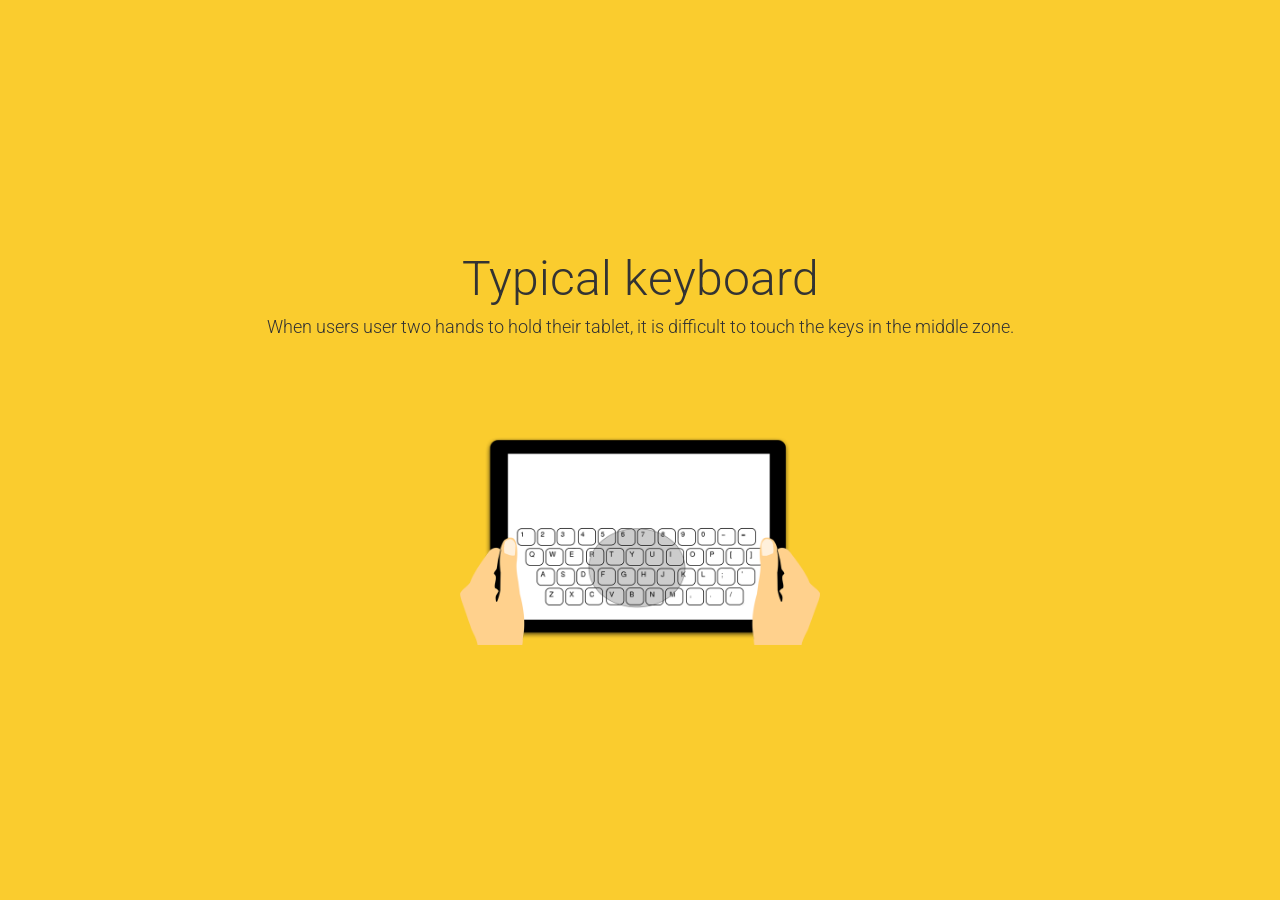
<file: homepage/why-webslides - 複製 copy.html>
<!doctype html>
<html lang="en-US" prefix="og: http://ogp.me/ns#">
  <head>
    <meta charset="utf-8">
    <meta name="viewport" content="width=device-width, initial-scale=1">

    <!-- CLEAN MARKUP = GOOD KARMA.
      Hi source code lover,

      you're a curious person and a fast learner ;)
      Let's make something beautiful together. Contribute on Github:
      https://github.com/jlantunez/webslides

      Thanks,
      @jlantunez.
    -->

    <!-- SEO -->
    <title>WebSlides: Why WebSlides is so inspiring?</title>
    <meta name="description" content="WebSlides is about good karma. Create your own HTML presentation instantly. Just the esentials.">

    <!-- URL CANONICAL -->
    <!-- <link rel="canonical" href="http://your-url.com/permalink"> -->

    <!-- Google Fonts -->
    <link href="https://fonts.googleapis.com/css?family=Roboto:100,100i,300,300i,400,400i,700,700i%7CMaitree:200,300,400,600,700&amp;subset=latin-ext" rel="stylesheet">

    <!-- CSS Base -->
    <link rel="stylesheet" type="text/css" media="all" href="../static/css/base.css">

    <!-- CSS Colors -->
    <link rel="stylesheet" type="text/css" media="all" href="../static/css/colors.css">

    <!-- Optional - CSS SVG Icons (Font Awesome) -->
    <link rel="stylesheet" type="text/css" media="all" href="../static/css/svg-icons.css">

    <!-- SOCIAL CARDS (ADD YOUR INFO) -->

    <!-- FACEBOOK -->
    <meta property="og:url" content="http://your-url.com/permalink"> <!-- EDIT -->
    <meta property="og:type" content="article">
    <meta property="og:title" content="Why WebSlides? Good karma" />
    <meta property="og:description" content="WebSlides is a very effective way to engage young audiences, customers, teams..."> <!-- EDIT -->
    <meta property="og:updated_time" content="2017-01-04T16:27:50"> <!-- EDIT -->
    <meta property="og:image" content="https://webslides.tv/static/images/share-karma.jpg" > <!-- EDIT -->
    <meta property="og:image:width" content="800">
    <meta property="og:image:height" content="429">

    <!-- TWITTER -->
    <meta name="twitter:card" content="summary_large_image">
    <meta name="twitter:site" content="@webslides"> <!-- EDIT -->
    <meta name="twitter:creator" content="@jlantunez"> <!-- EDIT -->
    <meta name="twitter:title" content="Why WebSlides? Good karma"> <!-- EDIT -->
    <meta name="twitter:description" content="WebSlides is a very effective way to engage young audiences, customers, teams..."> <!-- EDIT -->
    <meta name="twitter:image" content="https://webslides.tv/static/images/share-karma.jpg"> <!-- EDIT -->

    <!-- FAVICONS -->
    <link rel="shortcut icon" sizes="16x16" href="../static/images/favicons/favicon.png">
    <link rel="shortcut icon" sizes="32x32" href="../static/images/favicons/favicon-32.png">
    <link rel="apple-touch-icon icon" sizes="76x76" href="../static/images/favicons/favicon-76.png">
    <link rel="apple-touch-icon icon" sizes="120x120" href="../static/images/favicons/favicon-120.png">
    <link rel="apple-touch-icon icon" sizes="152x152" href="../static/images/favicons/favicon-152.png">
    <link rel="apple-touch-icon icon" sizes="180x180" href="../static/images/favicons/favicon-180.png">
    <link rel="apple-touch-icon icon" sizes="192x192" href="../static/images/favicons/favicon-192.png">

    <!-- Android -->
    <meta name="mobile-web-app-capable" content="yes">
    <meta name="theme-color" content="#333333">
  </head>
  <body>
    <header role="banner">
      <nav role="navigation">
        <p class="logo"><a href="https://webslides.tv" title="WebSlides">WebSlides</a></p>
        <ul>
          <li class="github">
            <a rel="external" href="https://github.com/jlantunez/webslides" title="Github">
              <svg class="fa-github">
                <use xlink:href="#fa-github"></use>
              </svg>
              <em>WebSlides</em>
            </a>
          </li>
          <li class="twitter">
            <a rel="external" href="https://twitter.com/webslides" title="Twitter">
              <svg class="fa-twitter">
                <use xlink:href="#fa-twitter"></use>
              </svg>
              <em>@WebSlides</em>
            </a>
          </li>
          <!--  <li class="dribbble"><a rel="external" href="http://dribbble.com/jlantunez" title="Dribbble"><svg class="fa-dribbble"><use xlink:href="#fa-dribbble"></use></svg> <em>jlantunez</em></a></li> -->
        </ul>
      </nav>
    </header>

    <main role="main">
      <article id="webslides" class="vertical">

        <!-- Quick Guide
          - Each parent <section> in the <article id="webslides"> element is an individual slide.
          - Vertical sliding = <article id="webslides" class="vertical">
          - <div class="wrap"> = container 1200px / <div class="wrap size-50"> = 600px;
        -->
  <section style="background-color: #facc2e;">
            <div class="wrap">
            <h2 class="aligncenter ">Typical keyboard </h2>
            <p class="aligncenter">When users user two hands to hold their tablet, it is difficult to touch the keys in the middle zone.</p>
            <img class="aligncenter aligncenter fadeInUp size-30" src="../static/images/kb1.png" >
            </div>
          </section>
         <section style="background-color: #b5049a;">
<div class="wrap">
            <h2 class="aligncenter">My keyboard design</h2>
            <p class="aligncenter">
                My design aims at putting all the keys in two-sides,<br> with each side having around 2 columns so the user do not need to touch the middle zone. 
                <br> 
                <a class="aligncenter" target="_blank" href="https://heeheehaha45.github.io/">Online demo</a>

            </p>
        
             
            <img class="aligncenter aligncenter fadeInUp size-30" src="../static/images/kb1.png" >
</div>          
          </section>
        <section>
          <!--.wrap = container 1200px -->
          <div class="wrap aligncenter">
            <h1 class="text-landing">Good Karma</h1>
            <p class="text-intro">
              <strong><a href="http://webslides.tv/">WebSlides</a></strong> &mdash; HTML presentations made easy. <br>
              Hypertext and beauty as narrative elements.
            </p>
            <nav>
               <ul>
                 <li><a href="https://twitter.com/webslides">Twitter</a></li>
                 <li><a href="https://dribbble.com/tags/webslides">Dribbble</a></li>
                 <li><a href="https://github.com/jlantunez/webslides">Github</a></li>
               </ul>
             </nav>
          </div>
          <!-- .end .wrap -->
        </section>
        <section class="bg-black aligncenter">
          <!-- Overlay/Opacity: [class*="bg-"] > .background.dark or .light -->
          <span class="background" style="background-image:url('https://source.unsplash.com/OkAAx4mI2Hc/')"></span>
          <!--.wrap = container 1200px -->
          <div class="wrap fadeInUp">
            <h1>
              Everyone
              <svg class="fa-heart-o">
                <use xlink:href="#fa-heart-o"></use>
              </svg>
              Stories
            </h1>
          </div>
          <!-- .end .wrap -->
        </section>
        <section>
          <!--.wrap = container 1200px -->
          <div class="wrap">
            <!-- alignment [class*="content-"] = container max-width:50% = 600px -->
            <div class="content-center">
              <h2><strong>Why WebSlides?</strong></h2>
              <blockquote>
                <p>"I feel guilty as a web designer when I have to use PowerPoint and Keynote. So I made <a href="https://twitter.com/search?q=%23webslides&amp;src=typd">#WebSlides</a>."</p>
                <p><cite> <img class="avatar-40" src="../static/images/avatar.jpg" alt="Avatar"> <a href="http://twitter.com/jlantunez/">@jlantunez</a>.</cite></p>
              </blockquote>
            </div>
          </div>
          <!-- .end .wrap -->
        </section>
        <section>
          <!--.wrap = container 1200px -->
          <div class="wrap">
            <div class="grid vertical-align">
              <div class="column">
                <h3><strong>WebSlides is really easy</strong></h3>
                <p class="text-intro">Each parent <code>&lt;section&gt;</code> in the #webslides element is an individual slide. </p>
                <p>Code is clean, scalable, and well documented. It uses <strong>intuitive markup</strong> with popular naming conventions. There's no need to overuse classes or nesting. <strong>Based on <a href="https://github.com/jennschiffer/SimpleSlides">SimpleSlides</a>, by <a href="http://jennmoney.biz">Jenn Schiffer</a></strong> :)</p>
              </div>
              <!-- .end .column -->
              <div class="column">
                <pre>&lt;article id="webslides"&gt;
  <span class="code-comment">&lt;!-- Slide 1 --&gt;</span>
  &lt;section&gt;
    &lt;h1&gt;Design for trust&lt;/h1&gt;
  &lt;/section&gt;
  <span class="code-comment">&lt;!-- Slide 2 --&gt;</span>
  &lt;section class="bg-primary"&gt;
    &lt;div class="wrap"&gt;
      &lt;h2&gt;.wrap = container 1200px&lt;/h2&gt;
    &lt;/div&gt;
  &lt;/section&gt;
&lt;/article&gt;
</pre>
              </div>
              <!-- .end .column -->
            </div>
            <!-- .end .grid -->
          </div>
          <!-- .end .wrap -->
        </section>
        <section>
          <!--.wrap = container 1200px -->
          <div class="wrap">
            <div class="content-left">
              <h2>WebSlides was made to inspire people.</h2>
            </div>
            <div class="content-left">
            <p>There are excellent presentation tools out there. WebSlides is <strong>an open source solution</strong> for telling stories. Hypertext and beauty as narrative elements.</p>
            </div>
            <ul class="flexblock features">
              <li>
                <div>
                  <h2>
                    <span>&rarr;</span>
                    Keyboard navigation
                  </h2>
                  with arrow keys.
                </div>
              </li>
              <li>
                <div>
                  <h2>
                    <svg class="fa-link">
                      <use xlink:href="#fa-link"></use>
                    </svg>
                    Go to a specific slide
                  </h2>
                  URL: #slide=number
                </div>
              </li>
              <li>
                <div>
                  <h2>
                    <svg class="fa-clock o">
                      <use xlink:href="#fa-clock-o"></use>
                    </svg>
                    Slide counter
                  </h2>
                  Current/Total number.
                </div>
              </li>
            </ul>
          </div>
          <!-- .end .wrap -->
        </section>
        <section>
          <div class="wrap">
            <ul class="flexblock features">
              <li>
                <div>
                  <h2><span>100<sup>%</sup></span> customizable</h2>
                  Well documented.
                </div>
              </li>
              <li>
                <div>
                  <h2>
                    <span>40<sup>+</sup></span>
                    Beautiful Components
                  </h2>
                  Covers, cards, quotes...
                </div>
              </li>
              <li>
                <div>
                  <h2>
                    <svg class="fa-list">
                      <use xlink:href="#fa-list"></use>
                    </svg>
                    Flexible blocks
                  </h2>
                  with auto-fill and equal height.
                </div>
              </li>
              <li>
                <div>
                  <h2>
                    <svg class="fa-text-height">
                      <use xlink:href="#fa-text-height"></use>
                    </svg>
                    Vertical rhythm
                  </h2>
                  Use multiples of 8.
                </div>
              </li>
              <li>
                <div>
                  <h2>
                    <svg class="fa-language">
                      <use xlink:href="#fa-language"></use>
                    </svg>
                    Fade transition
                  </h2>
                  to all slides.
                </div>
              </li>
              <li>
                <div>
                  <h2>
                    <span>500<sup>+</sup></span>
                    SVG Icons
                  </h2>
                  Font Awesome Kit.
                </div>
              </li>
            </ul>
          </div>
          <!-- .end .wrap -->
        </section>
        <section>
          <div class="wrap">
            <div class="grid vertical-align">
              <div class="column">
                <h3>Support</h3>
                <p>Making a beautiful HTML presentation has never been so rewarding.</p>
                <ul class="description">
                  <li><strong>Demos:</strong> <a href="../demos/landings.html">Landings</a> &middot; <a href="../demos/portfolios.html">Portfolios</a></li>
                  <li><strong>Docs:</strong> <a href="../demos/components.html" title="WebSlides Components">Components</a> &middot; <a href="../demos/classes.html" title="WebSlides Classes">Classes</a></li>
                  <li><strong>Tags:</strong> <a href="https://dribbble.com/tags/webslides" title="WebSlides Screenshots">Dribbble</a> &middot; <a href="https://instagram.com/webslides" title="WebSlides Screenshots">Instagram</a></li>
                </ul>
              </div>
              <div class="column">
                <a href="https://github.com/jlantunez/webslides" title="Github"><img src="../static/images/setup.png" alt="WebSlides Files"></a>
              </div>
              <div class="column">
                <h3>Extensible</h3>
                <p>The best way to inspire with your content is to connect on a personal level:</p>
                <ul class="description">
                  <li>
                    <strong>Animations:</strong> <a href="https://github.com/daneden/animate.css/" title="Animate.css">
                    Animate.css</a>.
                  </li>
                  <li>
                    <strong>Images:</strong> <a href="http://unsplash.com" title="Unsplash">Unsplash</a>.
                  </li>
                  <li>
                    <strong>Videos:</strong> <a href="https://pixabay.com/en/videos" title="Pixabay"> Pixabay</a>.
                  </li>
                </ul>
              </div>
            </div>
            <!-- end .grid-->
          </div>
          <!-- end .wrap-->
        </section>
        <section class="bg-apple aligncenter">
          <span class="background-right-bottom" style="background-image:url('https://webslides.tv/static/images/tim-cook.png')"></span>
          <div class="wrap">
            <h2>One more thing...</h2>
            <p class="fadeInUp"><a href="../demos/keynote.html">Make your keynote &mdash; <code>.bg-apple</code></a></p>
          </div>
          <!-- .end .wrap -->
        </section>

      </article>
    </main>
    <!--main-->

    <!-- Required -->
    <script src="../static/js/webslides.js"></script>
    
    <script>
      window.ws = new WebSlides(); 
    </script>

    <!-- OPTIONAL - svg-icons.js (fontastic.me - Font Awesome as svg icons) -->
    <script defer src="../static/js/svg-icons.js"></script>

  </body>
</html>
</file>
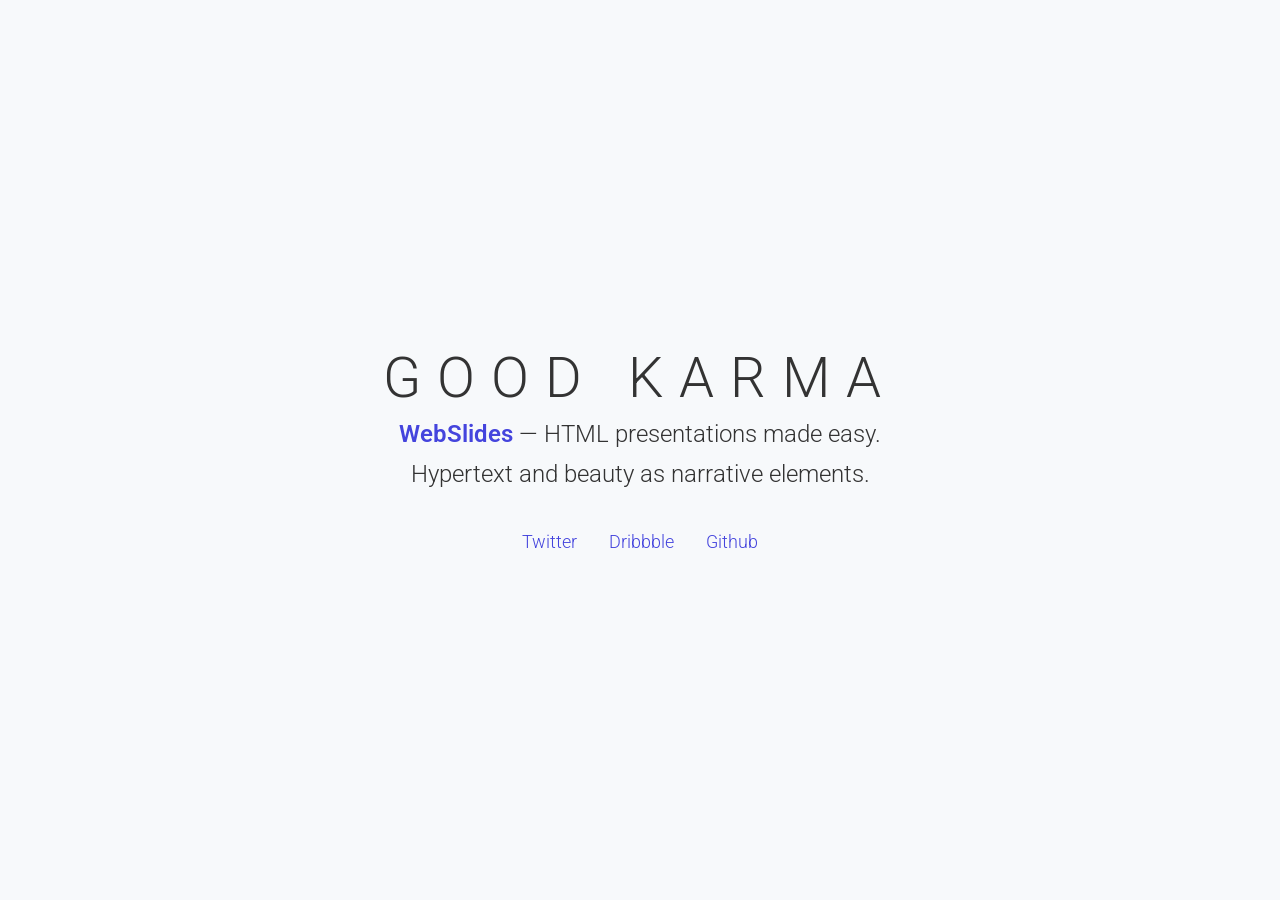
<file: homepage/why-webslides - 複製.html>
<!doctype html>
<html lang="en-US" prefix="og: http://ogp.me/ns#">
  <head>
    <meta charset="utf-8">
    <meta name="viewport" content="width=device-width, initial-scale=1">

    <!-- CLEAN MARKUP = GOOD KARMA.
      Hi source code lover,

      you're a curious person and a fast learner ;)
      Let's make something beautiful together. Contribute on Github:
      https://github.com/jlantunez/webslides

      Thanks,
      @jlantunez.
    -->

    <!-- SEO -->
    <title>WebSlides: Why WebSlides is so inspiring?</title>
    <meta name="description" content="WebSlides is about good karma. Create your own HTML presentation instantly. Just the esentials.">

    <!-- URL CANONICAL -->
    <!-- <link rel="canonical" href="http://your-url.com/permalink"> -->

    <!-- Google Fonts -->
    <link href="https://fonts.googleapis.com/css?family=Roboto:100,100i,300,300i,400,400i,700,700i%7CMaitree:200,300,400,600,700&amp;subset=latin-ext" rel="stylesheet">

    <!-- CSS Base -->
    <link rel="stylesheet" type="text/css" media="all" href="../static/css/base.css">

    <!-- CSS Colors -->
    <link rel="stylesheet" type="text/css" media="all" href="../static/css/colors.css">

    <!-- Optional - CSS SVG Icons (Font Awesome) -->
    <link rel="stylesheet" type="text/css" media="all" href="../static/css/svg-icons.css">

    <!-- SOCIAL CARDS (ADD YOUR INFO) -->

    <!-- FACEBOOK -->
    <meta property="og:url" content="http://your-url.com/permalink"> <!-- EDIT -->
    <meta property="og:type" content="article">
    <meta property="og:title" content="Why WebSlides? Good karma" />
    <meta property="og:description" content="WebSlides is a very effective way to engage young audiences, customers, teams..."> <!-- EDIT -->
    <meta property="og:updated_time" content="2017-01-04T16:27:50"> <!-- EDIT -->
    <meta property="og:image" content="https://webslides.tv/static/images/share-karma.jpg" > <!-- EDIT -->
    <meta property="og:image:width" content="800">
    <meta property="og:image:height" content="429">

    <!-- TWITTER -->
    <meta name="twitter:card" content="summary_large_image">
    <meta name="twitter:site" content="@webslides"> <!-- EDIT -->
    <meta name="twitter:creator" content="@jlantunez"> <!-- EDIT -->
    <meta name="twitter:title" content="Why WebSlides? Good karma"> <!-- EDIT -->
    <meta name="twitter:description" content="WebSlides is a very effective way to engage young audiences, customers, teams..."> <!-- EDIT -->
    <meta name="twitter:image" content="https://webslides.tv/static/images/share-karma.jpg"> <!-- EDIT -->

    <!-- FAVICONS -->
    <link rel="shortcut icon" sizes="16x16" href="../static/images/favicons/favicon.png">
    <link rel="shortcut icon" sizes="32x32" href="../static/images/favicons/favicon-32.png">
    <link rel="apple-touch-icon icon" sizes="76x76" href="../static/images/favicons/favicon-76.png">
    <link rel="apple-touch-icon icon" sizes="120x120" href="../static/images/favicons/favicon-120.png">
    <link rel="apple-touch-icon icon" sizes="152x152" href="../static/images/favicons/favicon-152.png">
    <link rel="apple-touch-icon icon" sizes="180x180" href="../static/images/favicons/favicon-180.png">
    <link rel="apple-touch-icon icon" sizes="192x192" href="../static/images/favicons/favicon-192.png">

    <!-- Android -->
    <meta name="mobile-web-app-capable" content="yes">
    <meta name="theme-color" content="#333333">
  </head>
  <body>
    <header role="banner">
      <nav role="navigation">
        <p class="logo"><a href="https://webslides.tv" title="WebSlides">WebSlides</a></p>
        <ul>
          <li class="github">
            <a rel="external" href="https://github.com/jlantunez/webslides" title="Github">
              <svg class="fa-github">
                <use xlink:href="#fa-github"></use>
              </svg>
              <em>WebSlides</em>
            </a>
          </li>
          <li class="twitter">
            <a rel="external" href="https://twitter.com/webslides" title="Twitter">
              <svg class="fa-twitter">
                <use xlink:href="#fa-twitter"></use>
              </svg>
              <em>@WebSlides</em>
            </a>
          </li>
          <!--  <li class="dribbble"><a rel="external" href="http://dribbble.com/jlantunez" title="Dribbble"><svg class="fa-dribbble"><use xlink:href="#fa-dribbble"></use></svg> <em>jlantunez</em></a></li> -->
        </ul>
      </nav>
    </header>

    <main role="main">
      <article id="webslides" class="vertical">

        <!-- Quick Guide
          - Each parent <section> in the <article id="webslides"> element is an individual slide.
          - Vertical sliding = <article id="webslides" class="vertical">
          - <div class="wrap"> = container 1200px / <div class="wrap size-50"> = 600px;
        -->

        <section>
          <!--.wrap = container 1200px -->
          <div class="wrap aligncenter">
            <h1 class="text-landing">Good Karma</h1>
            <p class="text-intro">
              <strong><a href="http://webslides.tv/">WebSlides</a></strong> &mdash; HTML presentations made easy. <br>
              Hypertext and beauty as narrative elements.
            </p>
            <nav>
               <ul>
                 <li><a href="https://twitter.com/webslides">Twitter</a></li>
                 <li><a href="https://dribbble.com/tags/webslides">Dribbble</a></li>
                 <li><a href="https://github.com/jlantunez/webslides">Github</a></li>
               </ul>
             </nav>
          </div>
          <!-- .end .wrap -->
        </section>
        <section class="bg-black aligncenter">
          <!-- Overlay/Opacity: [class*="bg-"] > .background.dark or .light -->
          <span class="background" style="background-image:url('https://source.unsplash.com/OkAAx4mI2Hc/')"></span>
          <!--.wrap = container 1200px -->
          <div class="wrap fadeInUp">
            <h1>
              Everyone
              <svg class="fa-heart-o">
                <use xlink:href="#fa-heart-o"></use>
              </svg>
              Stories
            </h1>
                                          <img class="aligncenter aligncenter fadeInUp size-50" src="../static/images/kb1.png" >
          </div>
          <!-- .end .wrap -->
        </section>
        <section>
          <!--.wrap = container 1200px -->
          <div class="wrap">
            <!-- alignment [class*="content-"] = container max-width:50% = 600px -->
            <div class="content-center">
              <h2><strong>Why WebSlides?</strong></h2>
                            <img class="aligncenter aligncenter fadeInUp size-50" src="../static/images/kb1.png" >

              <blockquote>
                <p>"I feel guilty as a web designer when I have to use PowerPoint and Keynote. So I made <a href="https://twitter.com/search?q=%23webslides&amp;src=typd">#WebSlides</a>."</p>
                <p><cite> <img class="avatar-40" src="../static/images/avatar.jpg" alt="Avatar"> <a href="http://twitter.com/jlantunez/">@jlantunez</a>.</cite></p>
              </blockquote>
            </div>
          </div>
          <!-- .end .wrap -->
        </section>
        <section>
          <!--.wrap = container 1200px -->
          <div class="wrap">
            <div class="grid vertical-align">
              <div class="column">
                <h3><strong>WebSlides is really easy</strong></h3>
                <p class="text-intro">Each parent <code>&lt;section&gt;</code> in the #webslides element is an individual slide. </p>
                <p>Code is clean, scalable, and well documented. It uses <strong>intuitive markup</strong> with popular naming conventions. There's no need to overuse classes or nesting. <strong>Based on <a href="https://github.com/jennschiffer/SimpleSlides">SimpleSlides</a>, by <a href="http://jennmoney.biz">Jenn Schiffer</a></strong> :)</p>
              </div>
              <!-- .end .column -->
              <div class="column">
                <pre>&lt;article id="webslides"&gt;
  <span class="code-comment">&lt;!-- Slide 1 --&gt;</span>
  &lt;section&gt;
    &lt;h1&gt;Design for trust&lt;/h1&gt;
  &lt;/section&gt;
  <span class="code-comment">&lt;!-- Slide 2 --&gt;</span>
  &lt;section class="bg-primary"&gt;
    &lt;div class="wrap"&gt;
      &lt;h2&gt;.wrap = container 1200px&lt;/h2&gt;
    &lt;/div&gt;
  &lt;/section&gt;
&lt;/article&gt;
</pre>
              </div>
              <!-- .end .column -->
            </div>
            <!-- .end .grid -->
          </div>
          <!-- .end .wrap -->
        </section>
        <section>
          <!--.wrap = container 1200px -->
          <div class="wrap">
            <div class="content-left">
              <h2>WebSlides was made to inspire people.</h2>
            </div>
            <div class="content-left">
            <p>There are excellent presentation tools out there. WebSlides is <strong>an open source solution</strong> for telling stories. Hypertext and beauty as narrative elements.</p>
            </div>
            <ul class="flexblock features">
              <li>
                <div>
                  <h2>
                    <span>&rarr;</span>
                    Keyboard navigation
                  </h2>
                  with arrow keys.
                </div>
              </li>
              <li>
                <div>
                  <h2>
                    <svg class="fa-link">
                      <use xlink:href="#fa-link"></use>
                    </svg>
                    Go to a specific slide
                  </h2>
                  URL: #slide=number
                </div>
              </li>
              <li>
                <div>
                  <h2>
                    <svg class="fa-clock o">
                      <use xlink:href="#fa-clock-o"></use>
                    </svg>
                    Slide counter
                  </h2>
                  Current/Total number.
                </div>
              </li>
            </ul>
          </div>
          <!-- .end .wrap -->
        </section>
        <section>
          <div class="wrap">
            <ul class="flexblock features">
              <li>
                <div>
                  <h2><span>100<sup>%</sup></span> customizable</h2>
                  Well documented.
                </div>
              </li>
              <li>
                <div>
                  <h2>
                    <span>40<sup>+</sup></span>
                    Beautiful Components
                  </h2>
                  Covers, cards, quotes...
                </div>
              </li>
              <li>
                <div>
                  <h2>
                    <svg class="fa-list">
                      <use xlink:href="#fa-list"></use>
                    </svg>
                    Flexible blocks
                  </h2>
                  with auto-fill and equal height.
                </div>
              </li>
              <li>
                <div>
                  <h2>
                    <svg class="fa-text-height">
                      <use xlink:href="#fa-text-height"></use>
                    </svg>
                    Vertical rhythm
                  </h2>
                  Use multiples of 8.
                </div>
              </li>
              <li>
                <div>
                  <h2>
                    <svg class="fa-language">
                      <use xlink:href="#fa-language"></use>
                    </svg>
                    Fade transition
                  </h2>
                  to all slides.
                </div>
              </li>
              <li>
                <div>
                  <h2>
                    <span>500<sup>+</sup></span>
                    SVG Icons
                  </h2>
                  Font Awesome Kit.
                </div>
              </li>
            </ul>
          </div>
          <!-- .end .wrap -->
        </section>
        <section>
          <div class="wrap">
            <div class="grid vertical-align">
              <div class="column">
                <h3>Support</h3>
                <p>Making a beautiful HTML presentation has never been so rewarding.</p>
                <ul class="description">
                  <li><strong>Demos:</strong> <a href="../demos/landings.html">Landings</a> &middot; <a href="../demos/portfolios.html">Portfolios</a></li>
                  <li><strong>Docs:</strong> <a href="../demos/components.html" title="WebSlides Components">Components</a> &middot; <a href="../demos/classes.html" title="WebSlides Classes">Classes</a></li>
                  <li><strong>Tags:</strong> <a href="https://dribbble.com/tags/webslides" title="WebSlides Screenshots">Dribbble</a> &middot; <a href="https://instagram.com/webslides" title="WebSlides Screenshots">Instagram</a></li>
                </ul>
              </div>
              <div class="column">
                <a href="https://github.com/jlantunez/webslides" title="Github"><img src="../static/images/setup.png" alt="WebSlides Files"></a>
              </div>
              <div class="column">
                <h3>Extensible</h3>
                <p>The best way to inspire with your content is to connect on a personal level:</p>
                <ul class="description">
                  <li>
                    <strong>Animations:</strong> <a href="https://github.com/daneden/animate.css/" title="Animate.css">
                    Animate.css</a>.
                  </li>
                  <li>
                    <strong>Images:</strong> <a href="http://unsplash.com" title="Unsplash">Unsplash</a>.
                  </li>
                  <li>
                    <strong>Videos:</strong> <a href="https://pixabay.com/en/videos" title="Pixabay"> Pixabay</a>.
                  </li>
                </ul>
              </div>
            </div>
            <!-- end .grid-->
          </div>
          <!-- end .wrap-->
        </section>
        <section class="bg-apple aligncenter">
          <span class="background-right-bottom" style="background-image:url('https://webslides.tv/static/images/tim-cook.png')"></span>
          <div class="wrap">
            <h2>One more thing...</h2>
            <p class="fadeInUp"><a href="../demos/keynote.html">Make your keynote &mdash; <code>.bg-apple</code></a></p>
          </div>
          <!-- .end .wrap -->
        </section>

      </article>
    </main>
    <!--main-->

    <!-- Required -->
    <script src="../static/js/webslides.js"></script>
    
    <script>
      window.ws = new WebSlides(); 
    </script>

    <!-- OPTIONAL - svg-icons.js (fontastic.me - Font Awesome as svg icons) -->
    <script defer src="../static/js/svg-icons.js"></script>

  </body>
</html>
</file>
<file: static/css/base.css>
/*---------------------------------------------------------------------------------

	App: WebSlides
	Version: 1.0.0
	Date: 2017-02-11
	Description: A simple and versatile framework for building HTML presentations, landings, and portfolios.
	Author: José Luis Antúnez
	Author URI: http://twitter.com/jlantunez
	License: The MIT License (MIT)
	License URI: https://opensource.org/licenses/MIT

-----------------------------------------------------------------------------------

	0. CSS Reset & Normalize
	1. Base
		1.1 Wrap/Container
		1.2 Animations
		1.3 Responsive Media (videos, iframe, screenshots...)
		1.4 Basic Grid (2,3,4 columns)
	2. Typography & Lists
		2.1 Headings with background
		2.2 Classes: .text-
		2.3 San Francisco Font (Apple)
	3. Header & Footer
		3.1 Logo
	4. Navigation
		4.1 Navbars
	5. SLIDES (vertically and horizontally centered)
		5.1 Mini container & Alignment
		5.2 Counter / Navigation Slides
		5.3 Background Images/Video
	6. Magic blocks = .flexblock (Flexible blocks with auto-fill and equal height).
		6.1 .flexblock.features
		6.2 .flexblock.clients
		6.3 .flexblock.steps
		6.4 .flexblock.metrics
		6.5 .flexblock.specs
		6.6 .flexblock.reasons
		6.7 .flexblock.gallery
		6.8 .flexblock.plans
		6.9. flexblock.activity
	7. Promos/Offers (pricing, tagline, CTA...)
	8. Work / Resume / CV
	9. Table of contents
	10. Cards
	11. Quotes
	12. Avatars
	13. Tables
	14. Forms
	15. Safari Bug (flex-wrap)
	16. Print

----------------------------------------------------------------------------------- */

/*=========================================
0. CSS Reset & Normalize
=========================================== */

html, body, div, span, applet, object, iframe, h1, h2, h3, h4, h5, h6, p, blockquote, pre, a, abbr, acronym, address, big, cite, code, del, dfn, em, img, ins, kbd, q, s, samp, small, strike, strong, sub, sup, tt, var, b, u, i, center, dl, dt, dd, ol, ul, li, fieldset, form, label, legend, table, caption, tbody, tfoot, thead, tr, th, td, article, aside, canvas, details, embed, figure, figcaption, footer, header, hgroup, menu, nav, output, ruby, section, summary, time, mark, audio, video { border: 0; font-size: 100%; font: inherit; vertical-align: baseline; margin: 0; padding: 0 }

article, aside, details, figcaption, figure, footer, header, main, menu, nav, section, summary {
  display: block;
}
body {
  line-height: 1;
}

blockquote,
q {
  quotes: none
}

blockquote:before,
blockquote:after,
q:before,
q:after {
  content: none
}

table {
  border-collapse: collapse;
  border-spacing: 0;
}

html {
  -webkit-text-size-adjust: 100%;
  -ms-text-size-adjust: 100%;
  -webkit-box-sizing: border-box;
  -moz-box-sizing: border-box;
  box-sizing: border-box;
}

*,
*::before,
*::after {
  -webkit-box-sizing: inherit;
  -moz-box-sizing: inherit;
  box-sizing: inherit;
}

audio,
canvas,
progress,
video {
  display: inline-block;
  vertical-align: baseline;
}

embed,
iframe,
object {
  max-width: 100%;
}

audio:not([controls]) {
  display: none;
  height: 0;
}

[hidden],
template {
  display: none;
}

ul {
  list-style: square;
  text-indent: inherit;
}

ol {
  list-style: decimal;
}

b,
strong {
  font-weight: 600;
}

a {
  background-color: transparent;
}

a:active,
a:hover {
  outline: 0;
}

sup,
sub {
  font-size: 0.75em;
  line-height: 2.2em;
  height: 0;
  line-height: 0;
  position: relative;
  vertical-align: baseline;
}

sup {
  bottom: 1ex;
}

sub {
  top: 0.5ex;
}

small {
  font-size: 0.75em;
  line-height: 1.72;
}

big {
  font-size: 1.25em;
}

hr {
  border: none;
  clear: both;
  display: block;
  height: 1px;
  width: 100%;
  text-align: center;
  margin: 3.2rem auto;
}

h2 + hr,
h3 + hr {
  margin-bottom: 4.8rem;
}

p + hr {
  margin-bottom: 4rem;
}

/*
hr::after {
    position: relative;
    top: -2.4rem;
    font-size: 2.4rem;
    content: "\00A7";
    display: inline-block;
    border-radius: 50%;
    width: 4.8rem;
    height: 4.8rem;
    line-height: 4.8rem;
}*/
dfn,
cite,
em,
i {
  font-style: italic;
}

abbr,
acronym {
  cursor: help;
}

mark,
ins {
  text-decoration: none;
  padding: 0 4px;
  text-shadow: none;

}

::-moz-selection {
  text-shadow: none;
}

::-webkit-selection {
  text-shadow: none;
}

::selection {
  text-shadow: none;
}

img {
  /* Make sure images are scaled correctly. */
  border: 0;
  height: auto;
  max-width: 100%;
}

img:hover {
  opacity: 0.90;
  filter: alpha(opacity=90);
}

svg:not(:root) {
  overflow: hidden;
}

figure {
  position: relative;
  margin: 0;
  line-height: 0;
}

optgroup {
  font-weight: bold;
}

table {
  width: 100%;
  border-collapse: collapse;
  border-spacing: 0;
  margin-bottom: 24px;
}

td,
th {
  padding: 0;
}

blockquote:before,
blockquote:after,
q:before,
q:after {
  content: "";
}

blockquote,
q {
  quotes: "" "";
}

dt {
  font-weight: bold;
}

dd {
  margin: 0;
}


/*=== Clearing === */
.clear:before, .clear:after, header:before, header:after, main:before, main:after, .wrap:before, .wrap:after, group:before, group:after, section:before, section:after, aside:before, aside:after,footer:before, footer:after{ content: ""; display: table; }
.clear:after, header:after, main:after, .wrap:after, group:after, section:after, aside:after, footer:after { clear: both; }

/*=========================================
1. Base --> Baseline: 8px = .8rem
=========================================== */

/* -- Disable elastic scrolling/bounce  -- */

html,
body {
  width: 100%;
  height: 100%;
  overflow: hidden;
}

#webslides {
  height: 100vh;
  overflow-x: hidden;
  overflow-y: scroll;
  -webkit-overflow-scrolling: touch;
}
/* -- Hide scrollbar, but still being able to scroll -- */

#webslides {
    -ms-overflow-style: none;  /* IE 10+ */
}
#webslides::-webkit-scrollbar {
    display: none;  /* Safari and Chrome */
}

/* -- Prototype faster - Vertical rhythm  -- */

body.baseline {
  background: url(../images/baseline.png) left top .8rem/.8rem;
}
/*
#webslides.vertical {cursor: s-resize; }
*/

li li {
  margin-left: 1.6rem;
}

a,
a:active,
a:focus,
a:visited,
input:focus,
textarea:focus,
button{
  text-decoration: none;
  -webkit-transition: all .3s ease-out;
  transition: all .3s ease-out;
}

p a:active {
  position: relative;
  top: 2px;
}

nav a[rel="external"] em,
.hidden {
  clip: rect(1px, 1px, 1px, 1px);
  position: absolute !important;
  height: 1px;
  width: 1px;
  overflow: hidden;
}

/*Layer/Box Shadow*/
.shadow {
  position: relative;
}
.shadow:before,.shadow:after {
  z-index: -1;
  position: absolute;
  content: "";
  bottom: 1.6rem;
  left: 2.4rem;
  width: 50%;
  top: 80%;
  max-width:300px;
  transform: rotate(-3deg);
}
.shadow:after
{
  -webkit-transform: rotate(3deg);
  -moz-transform: rotate(3deg);
  transform: rotate(3deg);
  right: 2.4rem;
  left: auto;
}

/*=== 1.1 WRAP/CONTAINER === */

.wrap,header nav, footer nav {
  position: relative;
  width: 1200px;
  max-width: 100%;
  margin-right:auto;
  margin-left: auto;
  z-index: 2;
}

.frame,.shadow {
  padding: 2.4rem;
}
.radius {border-radius: .4rem;}

.alignright {
  float: right;
}

.alignleft {
  float: left;
}

.aligncenter {
  margin-right: auto;
  margin-left: auto;
  text-align: center;
}

img.aligncenter {
  display: block;
}

img.alignleft,
img.alignright,
img.aligncenter {
  margin-top: 2.4rem;
  margin-bottom: 2.4rem;
}

@media (min-width: 768px) {
  img.aligncenter {
    margin-top: .8rem;
    margin-bottom: .8rem;
  }
  img.alignright,svg.alignright {
    margin: .8rem 0 .8rem 4.8rem
  }
  img.alignleft,svg.alignright {
    margin: .8rem 4.8rem .8rem 0;
  }
}
@media (min-width: 1024px) {

  /*=== div.size-60, img.size-50, h1.size-40, p.size-30... === */
  .size-80 {
    width: 80%;
  }
  .size-70 {
    width: 70%;
  }
  .size-60 {
    width: 60%;
  }
  .size-50 {
    width: 50%;
  }
  .size-40 {
    width: 40%;
  }
  .size-30 {
    width: 30%;
  }
  .size-20 {
    width: 20%;
  }
}

pre,
code {
  font-family: 'Cousine', monospace;
}

pre {
  font-size: 1.6rem;
  line-height: 2.4rem;
  white-space: pre-wrap;
  word-wrap: break-word;
  text-align: left;
  padding: 2.4rem;
  overflow: auto;
  width: 100%;
}

pre + p {
  margin-top: 3.2rem;
}

code {
  padding: .4rem;
}

pre code {
  padding: 0;
}


/*=== 1.2 Animations ================
Just 5 basic animations:
.fadeIn, .fadeInUp, .zoomIn, .slideInLeft, slideInRight  
https://github.com/daneden/animate.css*/

/*-- fadeIn -- */
@-webkit-keyframes fadeIn {
  from {
    opacity: 0;
  }
  to {
    opacity: 1;
  }
}

@-moz-keyframes fadeIn {
  from {
    opacity: 0;
  }
  to {
    opacity: 1;
  }
}

@keyframes fadeIn {
  from {
    opacity: 0;
  }
  to {
    opacity: 1;
  }
}
.fadeIn {
  -webkit-animation: fadeIn 1s;
  animation: fadeIn 1s;
}

/*-- fadeInUp -- */
@-webkit-keyframes fadeInUp {
  from {
    opacity: 0;
    -webkit-transform: translate3d(0, 100%, 0);
    transform: translate3d(0, 100%, 0);
  }

  to {
    opacity: 1;
    -webkit-transform: none;
    transform: none;
  }
}

@keyframes fadeInUp {
  from {
    opacity: 0;
    -webkit-transform: translate3d(0, 100%, 0);
    transform: translate3d(0, 100%, 0);
  }

  to {
    opacity: 1;
    -webkit-transform: none;
    transform: none;
  }
}

.fadeInUp {
  -webkit-animation: fadeInUp 1s;
  animation: fadeInUp 1s;
}

/*-- zoomIn -- */
@-webkit-keyframes zoomIn {
  from {
    opacity: 0;
    -webkit-transform: scale3d(.3, .3, .3);
    transform: scale3d(.3, .3, .3);
  }

  50% {
    opacity: 1;
  }
}

@keyframes zoomIn {
  from {
    opacity: 0;
    -webkit-transform: scale3d(.3, .3, .3);
    transform: scale3d(.3, .3, .3);
  }

  50% {
    opacity: 1;
  }
}

.zoomIn {
  -webkit-animation: zoomIn 1s;
  animation: zoomIn 1s;
}

/*-- slideInLeft -- */

@keyframes slideInLeft {
  from {
    transform: translate3d(-100%, 0, 0);
    visibility: visible;
  }

  to {
    transform: translate3d(0, 0, 0);
  }
}

.slideInLeft {
  -webkit-animation: slideInLeft 1s;
  animation: slideInLeft 1s;
}

/*-- slideInRight -- */

@keyframes slideInRight {
  from {
    transform: translate3d(100%, 0, 0);
    visibility: visible;
  }

  to {
    transform: translate3d(0, 0, 0);
  }
}

.slideInRight {
  -webkit-animation: slideInRight 1s;
  animation: slideInRight 1s;
}

/* Animated Background (Matrix) */
@-webkit-keyframes anim {
  0% {
    -webkit-transform: translateY(0);
    transform: translateY(0);
  }
  100% {
    -webkit-transform: translateY(-1200px);
    transform: translateY(-1200px);
  }
}

@keyframes anim {
  0% {
    -webkit-transform: translateY(0);
    transform: translateY(0);
  }
  100% {
    -webkit-transform: translateY(-1200px);
    transform: translateY(-1200px);
  }
}
/* Duration */
.slow {
  -webkit-animation-duration: 4s;
  animation-duration: 4s;
}
.slow + .slow {
  -webkit-animation-duration: 5s;
  animation-duration: 5s;
}

/* Transitions */

header,
footer,
#navigation {
  -webkit-transition: all 0.4s ease-in-out;
  transition: all 0.4s ease-in-out;
}

/*=== 1.3 Responsive Media (videos, iframe...) === */

.embed {
  position: relative;
  height: 0;
  overflow: hidden;
  /*aspect ratio:16:9*/
  padding-bottom: 56.6%;
  /*aspect ratio: 4:3*/
  /*padding-bottom: 75%;*/
}

.embed iframe,
.embed object,
.embed embed {
  position: absolute;
  top: 0;
  left: 0;
  width: 100%;
  height: 100%;
  margin: 0;
}

/*=== Browser (Screenshots) ================ */

h1 + .browser,
h2 + .browser,
p + .browser {
  margin-top: 4.8rem;
}


/* <figure class="browser"> img </figure> */

.browser {
  overflow: hidden;
  border-radius: .3rem;
  max-width: 1024px;
  margin: 0 auto 3.2rem;
}
.browser figcaption {padding: 2.4rem;
}
li .browser {margin-bottom: 0;
}

/*=== Topbar === */

.browser:before {
  position: absolute;
  top: 0;
  left: 0;
  text-align: left;
  font-size: .8rem;
  padding: 1.6rem;
  width: 100%;
  line-height: 0;
  /*copypastecharacter.com/graphic-shapes */
  content: "● ● ●";
}
@media (min-width:768px) {
  .browser:before {
    font-size: 1.6rem;
  }
}


.browser img {
  width: 100%;
  margin-top: 3.2rem;
}



/*=== 1.4. Basic Grid (Flexible blocks)
Auto-fill & Equal height === */

.grid {
  margin-right: auto;
  margin-left: auto;
  display: -webkit-flex;
  display: flex;
  -webkit-flex-wrap: wrap;
  flex-wrap: wrap;
  clear: both;
}

.grid:before {
  content: "";
  display: table;
}

.grid:after {
  clear: both;
}

.grid > .column {
  position: relative;
  width: 100%;
  display: -webkit-flex;
  display: flex;
  flex: auto;
  -webkit-flex-direction: column;
  flex-direction: column;
  -webkit-transition: .3s;
  transition: .3s;
  padding: 2.4rem;
}

.grid.vertical-align .column {
  justify-content: center;
}

@media (min-width:768px) {
  .grid > .column {
    width: 25%;
  }
  /* Grid (Sidebar + Main) .grid.sm */
  .grid.sm .column:nth-child(1) {
    width: 30%
  }
  .grid.sm .column:nth-child(2) {
    width: 70%;
  }
  /* Grid (Main + Sidebar) .grid.ms */
  .grid.ms .column:nth-child(1) {
    width: 70%
  }
  .grid.ms .column:nth-child(2) {
    width: 30%;
  }
  /* Grid (Sidebar + Main + Sidebar) .grid.sms */
  .grid.sms .column:nth-child(2) {
    width: 50%;
  }
}


/*============================
2. TYPOGRAPHY & LISTS
============================== */

html,
body {
  line-height: 1;
  /*Sometimes fonts don't display optimally on all devices*/
  /*-moz-osx-font-smoothing: grayscale;*/
  /*-webkit-font-smoothing: antialiased;*/
  text-rendering: optimizeLegibility;
  font-weight: 300;
}

html,
body,
input,
select,
textarea {
  font-family: "Roboto", "San Francisco", helvetica, arial, sans-serif;
  font-size: 62.5%;
}

body,
textarea {
  font-size: 1.8rem;
}

p,
li,
time,
table,
big,
textarea,
label {
  line-height: 3.2rem;
  margin-bottom: 3.2rem;
}

li,p:last-child {
  margin-bottom: 0;
}


ul>li,ol>li {margin-left: 3.2rem;}
li li {
  font-size: 100%;
}

/*== List .description (Product/Specs) === */

ul.description {
  padding: 0;
}

.description + p{
  margin-top: 3.2rem;
}

.description li {
  position: relative;
  padding-top:.8rem;
  padding-bottom: .8rem;
  -webkit-transition: .3s;
  transition: .3s;
}
.description li:hover{
  padding-left: .4rem;
}
ul.description li,.column ul li {list-style: none;margin-left: 0;}

.column ol>li {margin-left: 1.6rem;
}

h1 svg,
h2 svg, h3 svg, h4 svg {
  margin-top: -.8rem;
}
.text-intro svg,.wall p svg,.try svg {
  margin-top: -.4rem;
}
.flexblock li h2 svg,.flexblock li h3 svg {margin-top: 0;
}

h1 {
  font-size: 4rem;
  line-height: 5.6rem;
}

h1 span {
  font-style: italic;
}

h2 {
  font-size: 3.2rem;
  line-height: 4.8rem;
}

h3 {
  font-size: 2.4rem;
  line-height: 4rem;
}

h4 {
  font-size: 2.2rem;
  line-height: 4rem;
}

h5 {
  font-size: 2rem;
  font-weight: 600;
  line-height: 3.2rem;
}

h6 {
  font-size: 1.8rem;
  line-height: 3.2rem;
  font-weight: 600;
}
h2.alignleft + p.alignright {margin-top: 1.2rem;margin-bottom: 0;}
h3.alignleft + p.alignright {margin-top: .4rem;margin-bottom: 0;}

@media (min-width: 768px) {
  h1 {
    font-size: 5.6rem;
    line-height: 7.2rem;
  }
  h2 {
    font-size: 4.8rem;
    line-height: 6.4rem;
  }
  h3 {
    font-size: 4rem;
    line-height: 5.6rem;
  }
  h4 {
    font-size: 3.2rem;
    line-height: 4.8rem;
  }
}

h1+h1,h1+h2,h1+h3,h1+h4,h1+h5,h1+h6,
h2+h1,h2+h2,h2+h3,h2+h4,h2+h5,h2+h6,
h3+h1,h3+h2,h3+h3,h3+h4,h3+h5,h3+h6,
h4+h1,h4+h2,h4+h3,h4+h4,h4+h5,h4+h6,
h5+h1,h5+h2,h5+h3,h5+h4,h5+h5,h5+h6,
h6+h1,h6+h2,h6+h3,h6+h4,h6+h5,h6+h6 {
  margin-top: .8rem;
}

h1+img,h2+img,h3+img {
  margin-top: 4.8rem;
  margin-bottom: 4.8rem;
}
[class*="content-"] > [class*="content-"] h2,
[class*="content-"] > [class*="content-"] h3,
[class*="content-"] > [class*="content-"] h4 {
  font-size: 2.4rem;
  line-height: 4rem;
}
/*=========================================
2.1. Headings with background
=========================================== */

h1[class*="bg-"],h2[class*="bg-"],h3[class*="bg-"],h4[class*="bg-"],
h5[class*="bg-"],h6[class*="bg-"],ul[class*="bg-"],ol[class*="bg-"],
li[class*="bg-"],p[class*="bg-"] {
  padding: 2.4rem;
}

h1 [class*="bg-"],h2 [class*="bg-"],h3 [class*="bg-"] {
  padding: .4rem .8rem;
}

/*=========================================
2.2. Typography Classes = .text-
=========================================== */

.text-intro,[class*="content-"] p {
  font-size: 2.4rem;
  line-height: 4rem;
}
/* -- Serif -- */
.text-serif, h1 span {
  font-family: "Maitree", times, serif;

}

/* -- h1,h2... Promo/Landings -- */
.text-landing {
  /*font-weight: 600;*/
  letter-spacing: .4rem;
  text-transform: uppercase;
}
@media (min-width: 768px) {
  .text-landing {
    letter-spacing: 1.6rem;
  }
}
/* -- Subtitle (Before h1, h2) --
p.subtitle + h1/h2 */

p.text-subtitle {
  font-size: 1.6rem;
}
p.text-subtitle svg {vertical-align: text-top;}

.text-subtitle {
  text-transform: uppercase;
  letter-spacing: .2rem;
  margin-bottom: 0;
}
.text-subtitle + p  {
  margin-top: 3.2rem;
}


.text-uppercase {text-transform: uppercase;}
.text-lowercase {text-transform: lowercase;}

/* -- Numbers (results, sales... 23,478,289 iphones) -- */

.text-data {
  font-size: 6.4rem;
  line-height: 8rem;
  margin-bottom: .8rem;
}

@media (min-width: 768px) {
  .text-data {
    font-size: 15.2rem;
    line-height: 16.8rem;
  }
}

.text-label {
  font-weight: 600;
  display: inline-block;
  width: 12.8rem;
  text-transform: uppercase;
}

/* -- Magazine Two Columns -- */

@media (min-width: 768px) {
  .text-cols {
    -webkit-column-count: 2;
    -moz-column-count: 2;
    column-count: 2;
    -webkit-column-gap: 4.8rem;
    -moz-column-gap: 4.8rem;
    column-gap: 4.8rem;
    text-align: left;
  }
  .text-landing + .text-cols{
    margin-top: 3.2rem;
  }
}
.text-cols p:first-child:first-letter {
  font-size: 11rem;
  font-weight: 600;
  text-transform: uppercase;
  float: left;
  padding: 0;
  margin: -.4rem 1.6rem 0 0;
  line-height: 1;
}

/* -- Heading with border -- */

.text-context {
  position: relative;
  /*letter-spacing: .1rem;*/
}
.text-context.text-uppercase {
  letter-spacing: .1rem
}

.text-context:before {
  content: "";
  display: block;
  width: 12rem;
  height: .2rem;
  margin-bottom: .6rem;
}
.column .text-context:before {
  width:100%;
}

/* -- Separator/Symbols (stars ***...) -- */

.text-symbols {font-weight: 600; letter-spacing: .8rem;text-align: center;
}

/* -- Separator -- */
.text-separator {
  margin-top:2.4rem;
}
.text-separator:before {
  position: absolute;
  width: 16%;
  height: .4rem;
  content: "";
  margin-top:-1.6rem;
  left: 0;
}
@media (min-width: 568px) {
  .text-separator {
    width: 80%;
    margin-top: 0;
    margin-left: 20%;
  }
  .text-separator:before {
    margin-top: 1.2rem;
  }
}

/* -- Pull Quote (Right/Left)  -- */

[class*="text-pull"] {
  position: relative;
  font-size: 2.4rem;
  line-height: 4rem;
  font-weight: 400;
  margin-right: 2.4rem;
  margin-left: 2.4rem;
}

[class*="text-pull-"] {
  padding-top: 1.4rem;
  margin-top: .8rem;
}

@media (min-width: 1024px) {
  [class*="text-pull"] {
    margin-right: -4rem;
    margin-left: -4rem;
  }
}
@media (min-width: 568px) {
  [class*="text-pull-"] {
    width: 32rem;
  }
  .text-pull-right {
    float: right;
    margin-right: -2.4rem;
    margin-left: 2.4rem;
  }
  .text-pull-left {
    float: left;
    margin-left: -2.4rem;
    margin-right: 2.4rem;
  }
}
/* -- Info Messages (error, warning, success... -- */

.text-info {font-size: 1.6rem;line-height: 2.4rem;
}


/*=========================================
2.1. San Francisco Font (Apple's new font)
=========================================== */

.text-apple,.bg-apple {
  font-family: "San Francisco", helvetica, arial, sans-serif;
}


/* Ultra Light */

@font-face {
  font-family: "San Francisco";
  font-weight: 100;
  src: url("https://applesocial.s3.amazonaws.com/assets/styles/fonts/sanfrancisco/sanfranciscodisplay-ultralight-webfont.woff2");
}


/* Thin */

@font-face {
  font-family: "San Francisco";
  font-weight: 200;
  src: url("https://applesocial.s3.amazonaws.com/assets/styles/fonts/sanfrancisco/sanfranciscodisplay-thin-webfont.woff2");
}


/* Regular */

@font-face {
  font-family: "San Francisco";
  font-weight: 400;
  src: url("https://applesocial.s3.amazonaws.com/assets/styles/fonts/sanfrancisco/sanfranciscodisplay-regular-webfont.woff2");
}


/* Bold */

@font-face {
  font-family: "San Francisco";
  font-weight: bold;
  src: url("https://applesocial.s3.amazonaws.com/assets/styles/fonts/sanfrancisco/sanfranciscodisplay-bold-webfont.woff2");
}


/*=========================================
3. Header & Footer
=========================================== */

header,
footer,
#navigation {
  width: 100%;
  padding: 2.4rem;
}

header p,
footer p {
  line-height: 4.8rem;
  margin-bottom: 0;
}

header[role=banner] img,
footer img {
  height: 4rem;
  vertical-align: middle;
}

header,
section footer {
  position: absolute;
  top: 0;
  left: 0;
  /* hover/visibility */
  z-index: 3;
}

section footer {
  top: auto;
  bottom: 0;
}

/*=== Hide header[role=banner] === */

/*desktop only? Add @media (min-width: 1025px)*/
header[role=banner] {
  opacity: 0;
}
/*=== Show Header[role=banner] === */
header[role=banner]:hover {
  opacity: 1;
}

@media (max-width: 767px) {
  footer .alignleft, footer .alignright {
    float: none;
    display: block;
  }
}


/*=== 3.1. Logo === */

.logo {
  text-transform: lowercase;
  /*float: left;
  font-size: 4.8rem;*/
}

.logo a {
  background: url(../images/logos/logo.svg) no-repeat 0 0;
  background-size: 4.8rem;
  width: 4.8rem;
  height: 4.8rem;
  vertical-align: middle;
  float: left;
  text-indent: -4000px;
  /*If you remove text-indent */
  /*padding-left: 6rem;*/
}


/*@media (max-width: 600px){
.logo a {text-indent: -4000px;
 }
}*/

/*=========================================
4. Navigation
=========================================== */


/*=== 4.1. Navbars === */

nav ul {
  display: -webkit-flex;
  display: flex;
  -webkit-flex-wrap: wrap;
  flex-wrap: wrap;
  /*====align left====*/
  justify-content: flex-start;
  /* ==== align center ====*/
  /*justify-content: center; */
  /*====align right====*/
  /* justify-content: flex-end; */
  /*====separated columns li a====*/
  /* justify-content: space-between; */
  /*====separated columns centered li a====*/
  /*justify-content: space-around;*/
}

nav ul li {
  position: relative;
  float: left;
  list-style: none;
}

nav ul li:first-child,
nav[role=navigation] ul li {
  margin-left: 0;
}

nav[role=navigation] li a {
  position: relative;
  padding: 0 1.6rem;
  line-height: 4.8rem;
  text-decoration: none;
  display: -webkit-flex;
  display: flex;
  justify-content: center;
  max-width: 100%;
  /*full li>a when you decide*/
}
nav[role=navigation] li a svg {margin: 1.5rem .4rem 1.5rem 0;}

header nav ul {
  margin: 0;
  justify-content: flex-end;
}

nav.aligncenter ul, .aligncenter nav ul {
  /* ==== align center ====*/
  justify-content: center;
}

nav.navbar ul li {
  /*====full float li a ====*/
  -webkit-flex: 1 1 auto;
  flex: 1 1 auto;
}

@media (max-width: 568px) {
  nav.navbar ul {
    -webkit-flex-flow: column wrap;
    flex-flow: column wrap;
    padding: 0;
  }
  nav.navbar li a {
    justify-content:flex-start;
  }
}

/*============================================
5. SLIDES (Full Screen)
Vertically and horizontally centered
============================================== */

/* Fade transition to all slides.
* = All HTML elements will have those styles.*/

section * {
  -webkit-animation: fadeIn 0.3s ease-in-out;
  animation: fadeIn 0.3s ease-in-out;
}
section .background,section .background-video,
[class*="background-"].light,[class*="background-"].dark {
  -webkit-animation-duration:0s;
  animation-duration:0s;
}

/*=== Section = Slide === */

section,.slide
{
  position: relative;
  display: -webkit-flex;
  display: flex;
  -webkit-flex-direction: column;
  flex-direction: column;
  justify-content: center;
  /*Fixed/Visible header? padding-top: 12rem; */
  padding: 2.4rem;
  word-wrap: break-word;
  page-break-after: always;
  min-height: 100vh; /*Fullscreen*/
  /* Prototyping? min-height: 720px (Baseline: 8px = .8rem)*/
}

@media (min-width: 1024px) {
  section, .slide {
    padding-top: 12rem;
    padding-bottom: 12rem;
  }
}
/*slide no padding (full card, .embed> youtube video...) */
.fullscreen {
  padding: 0;
  /* Fixed/Visible header?
  padding:8.2rem 0 0 0;
  */
}

/* slide alignment - top */
.slide-top {
  justify-content: flex-start;
}


/* slide alignment - bottom */
.slide-bottom {
  justify-content: flex-end;
}


/*== 5.1. Mini container width:50% (600px)
.wrap:1200px; / Aligned items [class*="content-"]=== */

[class*="content-"] {
  position: relative;
  /*display: table;*/
  text-align: left;
}
.wrap[class*="bg-"],.wrap.frame,
[class*="content-"][class*="bg-"],
[class*="content-"].frame, [class*="align"][class*="bg-"]{
  padding: 4.8rem;
}

[class*="content-"] > [class*="content-"] p {
  font-size: 1.8rem;
  line-height: 3.2rem;
}

.content-center {
  margin: 0 auto;
  text-align: center;
}

@media (min-width: 768px) {
  [class*="content-"] {
    width: 50%;
  }
  .content-left {
    float: left;
  }
  .content-right {
    float: right;
  }
  [class*="content-"] + [class*="content-"] {
    padding-left:2.4rem;
    margin-bottom: 4.8rem;
  }
  [class*="content-"] + [class*="size-"] {
    margin-top: 6.4rem;
    clear:both;
  }

  [class*="content-"]:before,
  [class*="content-"]:after {
    content: "";
    display: table;
  }

  [class*="content-"]:after {
    clear: both;
  }
}
/* === 5.2 Counter / Navigation Slides  === */

#navigation {
  position: fixed;
  width: 24.4rem;
  margin-right: auto;
  margin-left: auto;
  right: 0;
  bottom: 0;
  left: 0;
  /* hover/visibility */
  z-index: 3;
}
#navigation  {
  -webkit-animation: fadeIn 16s;
  animation: fadeIn 16s;
  opacity:0;
}
#navigation:hover {
  opacity: 1;
}
/* -- navigation arrow always visible? -- */

/*
#webslides:hover #navigation {
opacity: 1;
}
*/

#counter {
  position: relative;
  display: block;
  width: 10rem;
  margin-right: auto;
  margin-left: auto;
  text-align: center;
  line-height: 4.8rem;
}

#navigation p {
  margin-bottom: 0;
}

#navigation a {
  position: absolute;
  width: 4rem;
  height: 4rem;
  text-align: center;
  border-radius: .4rem;
  text-align: center;
  font-size: 2.4rem;
  padding: .8rem;
  cursor: pointer;
}
a#next {
  right: 3.2rem;
}

a#previous {
  left: 3.2rem;
}
@media (max-width:1024px) {
/*
  #navigation {
    background: url('../images/swipe.svg') no-repeat center top;
    background-size: 4.8rem;
    -webkit-animation: fadeIn 6s;
    animation: fadeIn 6s;
  }
  #navigation a, #counter {display: none;
  }
*/
}

/*=== 5.3 Slides - Background Images === */

.background,
[class*="background-"] {
  position: absolute;
  top: 0;
  right: 0;
  bottom: 0;
  left: 0;
  background-repeat: no-repeat;
}

.background {
  background-position: center;
  background-size: cover
}
.background-top {
  background-position: top;
  background-size: cover;
}
.background-bottom {
  background-position: bottom;
  background-size: cover;
}

/*fullscreen video
  <video class="background-video">
*/

.background-video {
  width: 100%;
  height: 100%;
  object-fit: fill;
}

/*=== BG Positions === */

.background-center {
  background-position: center;
}

.background-center-top {
  background-position: center top;
}
.background-right-top {
  background-position: right top;
}
.background-left-top {
  background-position: left top;
}
.background-center-bottom,
.background-left-bottom,
.background-right-bottom,
.background-left,.background-right {
  background-position: center bottom;
}

@media (min-width:1024px) {
  .background-left-bottom {
    background-position: left bottom;
  }
  .background-right-bottom {
    background-position: right bottom;
  }
  .background-right {
    background-position: right;
  }
  .background-left {
    background-position: left;
  }
}



/*=== bg image light overlay === */

[class*="bg-"] .background.light,
[class*="bg-"] [class*="background-"].light {
  filter: alpha(opacity=8000);
  opacity: 0.80;
  filter: alpha(opacity=8);
}

[class*="bg-"] .background.dark,
[class*="bg-"] [class*="background-"].dark {
  filter: alpha(opacity=2000);
  opacity: 0.20;
  filter: alpha(opacity=2);
}
[class*="bg-"] .background-video.dark {
  filter: alpha(opacity=5000);
  opacity: 0.50;
  filter: alpha(opacity=5);
}
@media (max-width:1023px) {
  [class*="background-"] {
    opacity: 0.20;
    -webkit-animation: fadeIn ease-in 0.20;
    animation: fadeIn ease-in 0.20;
  }
  .background-video {
    opacity: 0.80;
  }
}
/*=== Animated Background Image === */

.background.anim {
  height: 200%;
  background-size: 100%;
  background-repeat: repeat;
  background-position: center top;
  -webkit-animation: anim 80s linear infinite;
  animation: anim 80s linear infinite;

}

/*===============================================================
6. Magic blocks with flexbox (Auto-fill & Equal Height)
Blocks Links li>a = .flexblock.blink (.blink required)
================================================================= */

.flexblock {
  margin-right: auto;
  margin-left: auto;
  padding: 0;
  display: -webkit-flex;
  display: flex;
  -webkit-flex-wrap: wrap;
  flex-wrap: wrap;
  clear: both;
}

.flexblock:before {
  content: "";
  display: table;
}

.flexblock:after {
  clear: both;
}

.flexblock li,
.flexblock.blink li>a {
  position: relative;
  display: -webkit-flex;
  display: flex;
  /*making paragraphs and linked block*/
  -webkit-flex-direction: column;
  flex-direction: column;
  margin: 0;
  padding: 2.4rem;

}

.flexblock li {
  flex: auto;
  text-align: left;
  /*float: left;*/
  width: 100%;/* more control */
  -webkit-transition: .3s;
  transition: .3s;
}
.flexblock li:hover{
  -webkit-transform: translateY(-.2rem);
  transform: translateY(-.2rem);
}
.flexblock.aligncenter li {text-align: center;}

.flexblock.vertical-align li {
  justify-content: center;
}

.flexblock.blink li {
  padding: 0;
}



@media (min-width:600px) {
  .flexblock li {
    width: 50%;
  }
}

@media (min-width:1024px) {
  .flexblock li {
    width: 25%;
  }
}

h1 + .flexblock,
h2 + .flexblock,
h3 + .flexblock,
div + ul, div + ol{
  margin-top: 3.2rem;
}

.flexblock li h2,
.flexblock li h3,footer .column h2,footer .column h3 {
  margin-bottom: 0;
  font-size: 1.8rem;
  font-weight: 600;
  line-height: 3.2rem;
}

/*====================================================================
6.1 Features <ul class="flexblock features">
====================================================================== */

.flexblock.features>li {
  width: 100%;
  border-radius: .4rem;
  margin-bottom: 4.8rem;
}


@media (min-width:768px) {
  .flexblock.features {
    margin-right: -2%;
    margin-left: -2%;
  }
  .flexblock.features>li {
    margin-right: 2%;
    margin-left: 2%;
    width: 29%;
  }
  .size-50 .flexblock.features>li{
    width: 46%;
  }
  .column .flexblock.features>li{width: 100%;}

  footer .flexblock.features>li {margin-bottom: 0;
  }
}


.features li h2 {
  text-transform: uppercase;
}

.features li span {
  font-weight: 300;
}

.features li p {
  margin: 0;
}

.features li p em {
  display: block;
}
.features li span,.features li svg {
  font-size: 6.4rem;
  line-height: 1;
  display: block;
  margin: 0;
}
.features li img {width: 6.4rem;}

.features li span sup {
  font-size: 3rem;
}

@media (min-width:1200px) {
  .features li span,
  .features li svg,.features li img {
    float: left;
    margin-right: .8rem;
  }
}


/*=====================================================================
6.2 Clients Logos <ul class="flexblock clients">
======================================================================= */

.flexblock.clients.blink li>a,.flexblock.clients li {
  padding: 0;
}

.flexblock.clients li figcaption {
  padding: 0 2.4rem 2.4rem;
}
.flexblock.clients.border li figcaption {
  padding-top: 2.4rem;
}

.clients.blink li>a,
.clients li {
  justify-content: inherit;
}

.clients li img,.clients li svg {
  display: block;
  padding: 2.4rem;
}

.clients.border li img,.clients.border li svg {
  margin-right: auto;
  margin-left: auto;
  display: block;
}

.clients li:hover  {
  z-index: 1;
}
/*==================================================
6.3 flexblock.steps <ul class="flexblock steps">
About, Philosophy...
=================================================== */

.steps li {
  width: 100%;
}

.steps li img,
.steps li span {
  margin: 0 auto .8rem;
  display: block;
}

.steps li span {
  font-size: 6.4rem;
}

@media (min-width: 768px) {
  .steps li {
    width: 50%;
  }
}

@media (min-width: 1024px) {
  .steps li {
    width: 25%;
    /*width: 33.3333%;*/
  }
  .process {
    position: absolute;
    top: 60px;
    left: 0;
    width: 0;
    height: 0;
    border-left-style: solid;
    border-left-width: 15px;
  }
}


/*=================================================
6.4 Block Numbers - <ul class="flexblock metrics">
=================================================== */

.metrics li {
  text-align: center;
  width: 100%;
}

.metrics li strong {
  display: block;
}

.metrics li span,.metrics li svg {
  font-size: 6.4rem;
  line-height: 7.2rem;
  display: block;
  margin: 0 auto;
}

@media (min-width: 568px) {
  .metrics li {
    width: 50%;
  }
}

@media (min-width: 1024px) {
  .metrics li {
    width: 25%;
  }
}
.card-50 .metrics li {
  width: 50%;
}

/*=====================================================
6.5 Specs/Items: <ul class="flexblock specs">
======================================================= */

.specs li {
  width: 100%;
  text-align: left;
}

.specs li:after {
  content: "";
  height: 1px;
  display: block;
  position: relative;
  bottom: -2.4rem;
}

.specs li:hover {
  -webkit-transform: translateX(.2rem);
  transform: translateX(.2rem);
}

.specs li span,.specs li svg {
  font-size: 6.4rem;
  line-height: 1;
  display: block;
  margin: 0;
}
.specs li img {width: 6.4rem;}

.specs li span  {
  font-weight: 300;

}
.specs li span sup {
  font-size: 3rem;

}

@media (min-width:1024px) {
  .specs li span,
  .specs li svg,.specs li img {
    float: left;
    margin-right: 2.4rem;
  }
}
/*=================================================
6.6 Reasons/Why/Numbers (counter-increment)
<ul class="flexblock reasons">
=================================================== */

.flexblock.reasons li {
  text-align: left;
  width: 100%;
  counter-increment: list;
}
.reasons li:hover{
  -webkit-transform: translateY(-.2rem);
  transform: translateY(-.2rem);
}
.reasons li:before {
  content: counter(list)'.';
  font-size: 6.4rem;
  line-height: 1;
}
.reasons li:after {
  position: relative;
  bottom: -2.4rem;
  content: "";
  height: 1px;
  display: block;
}
@media (min-width: 768px) {
  .reasons li {
    padding-left: 8.8rem;
    /* You need two digits? (1-10)*/
    /*padding-left: 12rem; */
  }
  .reasons li:before {
    position: absolute;
    left: 2.4rem;
  }
}

/*=================================================
6.7 Gallery - <ul class="flexblock gallery">
Block Thumbnails li+.overlay+image
img size recommended:800x600px
=================================================== */

.flexblock.gallery li {
  margin-bottom: 4.8rem;
}

.flexblock.gallery li,
.flexblock.gallery.blink li>a {
  padding: 0;
}
.gallery h2 {text-transform: uppercase;}

.gallery h2 + p,.gallery h3 + p {
  margin-top: .8rem;
}
.gallery p {
  font-size: 1.6rem;
  line-height: 2.4rem;
  margin-bottom: 0;
}

.flexblock.gallery li figcaption {
  position: relative;
  padding: 1.6rem;
}
/*Arrow */

.gallery li figcaption:before {
  content: "";
  position: absolute;
  width: 0;
  height: 0;
  margin-left: -0.5em;
  top: .4rem;
  left: 20%;
  transform-origin: 0 0;
  transform: rotate(135deg);
  -webkit-transition: .1s;
  transition: .1s;
}
.gallery li:hover figcaption:before {
  top:.3rem;
}
.aligncenter .gallery li figcaption:before {
  margin-left: 0;
  left: 55%;
}

.gallery li footer {
  position: relative;
  padding:1.2rem 0 0;
  margin-top: .8rem;
}
@media (min-width:600px) {
  .flexblock.gallery {
    margin-right: -2%;
    margin-left: -2%;
  }
  .flexblock.gallery li {
    margin-right: 2%;
    margin-left: 2%;
    width: 46%;
  }
}

@media (min-width:1024px) {
  .flexblock.gallery li {
    width: 21%;
  }
  .grid.sm .flexblock.gallery li,.grid.ms .flexblock.gallery li {
    width: 29%;
  }
  .grid.sms .flexblock.gallery li {
    width: 46%;
  }
}

.gallery li img {
  margin-right: auto;
  margin-left: auto;
  display: block;
}
/* Overlay */

.overlay {
  position: absolute;
  top: 0;
  right: 0;
  bottom: 0;
  left: 0;
  opacity: 1;
  z-index: 2;
  width: 100%;
  height: 100%;
  cursor: pointer;
  display: -webkit-flex;
  display: flex;
  -webkit-flex-direction: column;
  flex-direction: column;
  justify-content: center;
  transition: all 0.3s linear;
}
li .overlay {
  align-items: center;
}
li .overlay h2 {
  text-transform: uppercase;
  margin: 0;
  padding: 0 2.4rem;
  letter-spacing: .2rem;
  width: 100%;
  text-align: center;
}

.overlay p,
.overlay time {
  margin-bottom: 0;
}

li:hover .overlay {
  cursor: pointer;
}

/*===============================================
6.8 Plans / Pricing <ul class="flexblock plans">
================================================= */

.flexblock.plans>li {
  text-align: center;
  border-radius: 3px;
  z-index: 1;
  margin-bottom: 4.8rem;
}

.plans li,
.plans.blink li>a {
  padding: 0;
}

.plans.blink li>a div,
.plans li div {
  padding-bottom: 3.2rem;
}

.plans li p,
.plans li h2 {
  padding: .8rem 3.2rem;
}

.plans li h2 {
  float: left;
  width: 100%;
  text-transform: uppercase;
  letter-spacing: .1rem;
  font-weight: 400;
}

.plans .price {
  font-size: 4.8rem;
  line-height: 6.2rem;
  padding: 2.4rem;
  font-weight: 400;
  display: block;
  clear: both;
}

.price sup {
  font-size: 1.8rem;
  margin-right: .4rem;
}

.plans li ul {
  margin-bottom: 2.4rem;
}


/* Specs  ----------- */

.flexblock.plans li ul li {
  width: 100%;
  padding: .8rem 3.2rem;
  text-align: left;
  display: block;
}

@media (min-width:1024px) {
  .flexblock.plans {
    margin-right: -2%;
    margin-left: -2%;
  }
  .flexblock.plans>li {
    margin-right: 2%;
    margin-left: 2%;
    width: 29%;
  }
  .plans>li:hover,
  .plans>li:nth-child(2) {
    position: relative;
    z-index: 2;
    transform: scale(1.08);
  }
  .plans:hover li:nth-child(2):not(:hover) {
    position: relative;
    z-index: 1;
    transform: scale(1);
  }
}


/*===========================================
6.9 Block Activity <ul class="activity">
CV / News
============================================= */

.flexblock.activity {
  -webkit-flex-direction: column;
  flex-direction: column;
}

.activity li {
  position: relative;
  -webkit-flex: 1;
  flex: 1;
  width: auto;
}

.activity p {
  vertical-align: top;
  margin-bottom: 0;
}

.activity img {
  display: block;
}

.activity .year,
.activity .title {
  display: inline;
  font-weight: 600;
}

.activity .summary {
  width: 100%;
}

.activity .title {
  margin-left: 1rem;
}

@media (min-width: 768px) {
  .activity p {
    float: left;
  }
  .activity .year {
    width: 15%;
  }
  .activity .title {
    width: 27%;
    margin-right: 4%;
    margin-left: 4%;
  }
  .activity .summary {
    width: 50%;
  }
}

/*=========================================
.flexblock sublist
=========================================== */

.flexblock li li,
.flexblock.blink li li {
  padding: 0;
  width: 100%;
}

/*.flexblock li li:before {
  position: absolute;
  top: 3px;
  left: 0;
  content: "*";
  font-weight: 400;
}
*/

/*=== Mini container .flexblock li === */

[class*="content-"] .flexblock li p {
  font-size: 1.8rem;
  line-height: 3.2rem;
}
.content-right .flexblock.features li,
.content-left .flexblock.features li {
  width: 46%;
}

/*=============================================
7. Promos/Offers (pricing, tagline, CTA...)
=============================================== */

.cta {
  display: -webkit-flex;
  display: flex;
  -webkit-flex-wrap: wrap;
  flex-wrap: wrap;
  justify-content: center;
}

.number,
.cta .benefit {
  padding: .8rem;
  max-width: 100%;
  display: -webkit-flex;
  display: flex;
  -webkit-flex-direction: column;
  flex-direction: column;
  justify-content: center;
}

.number {
  text-align: center;
}

.cta .benefit {
  max-width: 100%;
  text-align: center;
}

.number span {
  font-size: 8rem;
  line-height: 8rem;
  display: block
}

.number span sup {
  font-size: 4rem;
}

.cta p {
  margin-bottom: 0;
}

@media (min-width: 768px) {
  .number,
  .cta .benefit {
    padding: 4.8rem;
    max-width: 50%;
  }
  .cta .benefit {
    text-align: left;
  }
  .number span {
    font-size: 16rem;
    line-height: 16rem;
  }
  .number span sup {
    font-size: 6rem;
    vertical-align: middle;
  }
}


/* --- Header CTA --- */

.cta-cover {
  display: table;
  width: 100%;
}

.cta-cover h1 strong {
  font-weight: 400;
}

@media (min-width: 1024px) {
  .cta-cover h1 {
    max-width: 80%;
    float: left;
  }
  .cta-cover h1 strong {
    display: block;
  }
  .cta-cover .button {
    margin-top: 1.2rem;
  }
  .cta-cover .try {
    text-align: center;
  }
}

@media (max-width: 1023px) {
  .cta-cover .alignright {
    float: none;
  }
}


/*=========================================
8. Work/Resumé/CV <ul class="work">
=========================================== */

h1 + .work,
h2 + .work,
h3 + .work,
p + .work {
  margin-top: 4.8rem;
}

.work {
  display: -webkit-flex;
  display: flex;
  -webkit-flex-direction: column;
  flex-direction: column;
  clear: both;
  text-align: left;
}

.work li {
  position: relative;
  -webkit-flex: 1;
  flex: 1;
  list-style: none;
  margin: 0;

}

.work-label {
  float: left;
  width: 100%;
  padding: 0 0 2.4rem;
  font-weight: 600;
}

.work p {
  margin-bottom: 0;
}

.work li a {
  display: block;
  float: left;
  width: 100%;
  height: 100%;
  padding: 2.4rem 0;
}

.work-title {
  display: block;
  width: 75%;
  padding-right: 1.2rem;
}

.work li a p,
.work li:first-child a:hover p:first-child {
  -webkit-transition: .3s;
  transition: .3s;
}

.work li p {
  padding-left: 1.2rem;
}

.work li.work-label p {
  padding-left: 0;
}

.work li a:hover p:first-child {
  padding-left: 1.6rem;
}

.work li p:last-child {
  position: absolute;
  top: 2.4rem;
  right: 1.2rem;
}

.work li.work-label p:last-child {
  top: 0;
  right: 0;
}

@media (min-width: 768px) {
  .work-label p,
  .work li p {
    width: 25%;
    margin-right: 2%;
    float: left;
  }
  .work li.work-label p:last-child,
  .work li p:last-child {
    position: relative;
    float: right;
    top: auto;
    right: auto;
    margin-right: 0;
    text-align: right;
    padding-right: 1.2rem;
  }
  .work li p.work-date {
    width: 120px;
  }
}

@media (max-width: 768px) {
  .work-client,
  .work-label .work-services {
    clip: rect(1px, 1px, 1px, 1px);
    position: absolute !important;
    height: 1px;
    width: 1px;
    overflow: hidden;
  }
}


/*===========================================
9. Table of contents
============================================= */

.toc,
.toc ol>li:before,
.chapter {
  position: relative;
  z-index: 2;
}

/*.toc {
  padding: 2.4rem;
}
*/

.toc ol {
  position: relative;
  counter-reset: item;
}

.toc ol>li:before {
  content: counters(item, ".") ". ";
  display: table-cell;
  width: 2.4rem;
  padding-right: .8rem;
}

.toc ol li li:before {
  content: counters(item, ".") " ";
}

.toc li {
  width: 100%;
  display: table;
  counter-increment: item;
  font-weight: 400;
  margin-bottom: .8rem;
  margin-left: 0;
  -webkit-transition: .3s;
  transition: .3s;
}

.toc li li {
  font-weight: 300;
  margin-left: 0;
  margin-bottom: 0;
}

.chapter {
  display: inline-block;
  font-size: 1.8rem;
  line-height: 3.2rem;
  padding-right: .8rem;
}

.toc-page {
  float: right;
}

.toc li .toc-page:before {
  position: absolute;
  /* width: 100%; */
  right: 4rem;
  left: 0;
  margin-top: 1.8rem;
  content: "";
  display: block;
}

.toc li>a {
  display: inline-block;
  width: 100%;
}

.toc li a:hover span {
  font-weight: 600;
}

.toc li a:hover .toc-page:before {
  border-bottom-width: 2px;
}


/*===========================================
10. Cards
============================================= */

[class*="card-"],
[class*="card-"]>a {
  position: relative;
  display: -webkit-flex;
  display: flex;
  -webkit-flex-direction: row;
  flex-direction: row;
  clear: both;
  /*width: 100%;*/
}

.fullscreen [class*="card-"],
.fullscreen [class*="card-"]>a {
  min-height: 100vh;
}

[class*="card-"] figure img {
  margin: 0 auto;
  display: block;
}


/*==  Images inside container:
object-fit to re-frame images rather than just stretch and resize them  === */

@media (min-width: 768px) {
  [class*="card-"][class*="bg-"] figure,
  .fullscreen [class*="card-"] figure {
    vertical-align: middle;
    text-align: center;
    min-width: 380px;
    max-height: 100%;
  }
  [class*="card-"][class*="bg-"] figure img,
  .fullscreen [class*="card-"] figure img {
    position: absolute;
    z-index: 1;
    top: 0;
    left: 0;
    width: 100%;
    height: 100%;
    object-fit: cover;
  }
}

.flex-content,
[class*="card-"] blockquote {
  position: relative;
  display: -webkit-flex;
  display: flex;
  -webkit-flex-direction: column;
  flex-direction: column;
  justify-content: center;
  padding: 2.4rem;
}

.flex-content p {
  position: relative;
}

@media (min-width: 768px) {
  /*== Cards (Sizes) - Reference: figure img:-70,60,50,40,30... === */
  .card-50 figure,
  .card-50 blockquote,
  .card-50 .flex-content {
    width: 50%;
  }
  .card-30 figure,
  .card-70 .flex-content,
  .card-70 blockquote {
    width: 30%;
  }
  .card-40 figure,
  .card-60 .flex-content,
  .card-60 blockquote {
    width: 40%;
  }
  .card-60 figure,
  .card-40 .flex-content,
  .card-40 blockquote {
    width: 60%;
  }
  .card-70 figure,
  .card-30 .flex-content,
  .card-30 blockquote {
    width: 70%;
  }
  [class*="card-"]:nth-child(odd) figure {
    order: 0
  }
  [class*="card-"]:nth-child(even) figure {
    order: 1;
  }
  .flex-content,
  [class*="card-"] blockquote {
    padding: 4.8rem;
  }
  .fullscreen [class*="card-"] .flex-content,
  .fullscreen [class*="card-"] blockquote {
    padding: 6.4rem;
  }
}


/*== Card - Headings === */

@media (max-width: 767px) {
  [class*="card-"],
  [class*="card-"]>a {
    flex-flow: column;
  }
  .card figure,
  .card header {
    width: 100%
  }
}


/*== Ficaption Cards === */

[class*="card-"] figure figcaption {
  position: absolute;
  bottom: 0;
  left: 0;
  padding: .8rem 2.4rem;
  font-size: 1.4rem;
  line-height: 2.4rem;
  /* Visibility */
  z-index: 2;
}

[class*="card-"] figure figcaption.cover {
  top: 0;
  right: 0;
  width: 100%;
  height: 100%;
  display: -webkit-flex;
  display: flex;
  -webkit-flex-direction: column;
  flex-direction: column;
  align-items: center;
  justify-content: center;
}

[class*="card-"] figure figcaption svg {
  font-size: 1rem;
}


/*=========================================
11. Quotes
=========================================== */

blockquote {
  position: relative;
  display: inline-block;
}

blockquote p {
  font-size: 2.4rem;
  line-height: 4rem;
}

.bg-apple blockquote p {
  font-family: "San Francisco", "Roboto", helvetica, arial, sans-serif;
  font-weight: 300;
}

cite {
  display: block;
  text-align: center;
}

cite span {
  display: block;
}

cite:before {
  content: "\2014 \2009";
  margin-right: 6px;
}
blockquote.wall:before {
  position: absolute;
  top: -6.4rem;
  left: -.8rem;
  content: "\201C";
  font-family: arial, sans-serif;
  width: 6.4rem;
  height: 6.4rem;
  font-size: 16rem;
  line-height: 1;
  text-align: center;
}

@media (min-width:768px) {
  blockquote.wall {
    padding-left: 8rem;
  }
  blockquote.wall p {
    font-size: 3.2rem;
    line-height: 4.8rem;
  }
  blockquote.wall:before {
    top: -3.2rem;
    left: .8rem;
  }
}

/*=========================================
12. Avatars - uifaces.com
=========================================== */

cite img,
img[class*="avatar-"] {
  display: inline-block;
  vertical-align: middle;
  margin-right: 6px;
}

img[class*="avatar-"] {
  border-radius: 50%
}

img.avatar-80 {
  width: 80px;
  height: 80px;
}
img.avatar-72 {
  width: 72px;
  height: 72px;
}
img.avatar-64 {
  width: 64px;
  height: 64px;
}

img.avatar-56 {
  width: 56px;
  height: 56px;
}

img.avatar-48 {
  width: 48px;
  height: 48px;
}

img.avatar-40 {
  width: 40px;
  height: 40px;
}

/*=========================================
13. Tables
=========================================== */

table {
  margin-top: 3.2rem;
  margin-bottom: 3.2rem;
}

table td,
th,
thead {
  border-spacing: 0;
  padding: .7rem 2.4rem;
}

thead th,
th {
  text-align: left;
  cursor: default;
  white-space: nowrap;
  font-weight: 600;
  text-transform: uppercase;
}

thead,
td.goals {
  font-weight: 600;
  text-shadow: none;
}

tr>td {
  font-weight: 400;
}


/*.slide tr>td {
  width: 25%;
}*/


/*=========================================
14. Forms
=========================================== */

form {text-align: left;}

form + p,input + p,textarea + p {margin-top: .8rem;
}

input[type=text],
input[type=email],
input[type=tel],
input[type=url],
input[type=search],
input[type=password] {
  appearance: none;
  -moz-appearance: none;
  -webkit-appearance: none;
  border-radius: 0;
  -moz-border-radius: 0;
  -webkit-border-radius: 0;
}
input,
button,
select {
  position: relative;
  display: inline-block;
  margin: 0;
  width: 100%;
  height: 4.8rem;
  padding: .7rem;
  font-weight: 400;
  font-size: 1.6rem;

}
input[type="radio"],
input[type="checkbox"] {
  width: auto;
  height: auto;
  padding: 4px;
}
button[type="submit"],textarea {
  width: 100%;
}
textarea {
  padding: .7rem;
}

button {
  width: auto;
  text-align: center;
  cursor: pointer;
}

.button {
  display: inline-block;
  line-height: 4.8rem;
  /*border-radius:4.8rem;
  text-transform: uppercase;
  letter-spacing: .1rem;*/
  font-size: 1.8rem;
  font-weight: 400;
  text-align: center;
  min-width: 16rem;
  padding: 0 1.6rem;
  cursor: pointer;
}

.button.radius, button.radius,input.radius {border-radius: 2.4rem;}

button,
input[type="submit"] {
  text-transform: uppercase;
  font-weight: 400;
  letter-spacing: .1rem;
}

.button svg {
  font-size: 2.4rem;
}

.plans .button {
  width: 50%;
  margin-right: auto;
  margin-left: auto;
}

.try {
  display: block;
  font-size: 1.6rem;
  margin-top: 1.6rem;
}

fieldset {
  padding: 2.4rem;
}

legend {
  padding: 1.6rem 2.4rem;
  border: none;
  width: 100%;
  text-align: center;
  text-transform: uppercase;
  letter-spacing:.1rem;
  font-weight: 400;
}
/*=== Focus === */
input:focus,
textarea:focus,
select:focus {
  border-width: 1px;
}

/*=== App Store Badges === */
/* Change width and height: 216x64px, 162x48px, 135x40... */

[class*="badge-"] {
  width: 135px;
  height: 40px;
  line-height: 4rem;
  background-size: cover;
  background-repeat: no-repeat;
  display: inline-block;
  text-indent: -4000px;
  border-radius: .6rem;
}

@media (min-width:1024px) {
  [class*="badge-"] {
    width: 162px;
    height: 48px;
    line-height: 4.8rem;
  }
}
.badge-ios {
  background-image: url("../images/bt-appstore.png");
}

.badge-android {
  background-image: url("../images/bt-playstore.png");
}


/* Buttons/Badges - Hover */

a.button:hover,
button[type="submit"]:hover,
input[type="submit"]:hover {
  -webkit-transform:scale(1.01);
  transform: scale(1.01);
}
[class*="badge-"]:hover {
  opacity: 0.7;
}

/*=== Sign Up/Login Form - Landings === */

.user input {
  margin-bottom: 0;
}

.user input[type="email"],
.user input[type="search"],.user input[type="text"] {
  width: 100%;
}

.user button,
.user input[type="submit"] {
  left: 0;
  width: 100%;
}

@media (min-width:500px) {
  .user input[type="email"],
  .user input[type="search"],
  .user input[type="text"] {
    width: 70%;
    float: left;
  }
  .user button,
  .user input[type="submit"] {
    width: 30%;
    cursor: pointer;
  }
  [class*="button"] + [class*="button"],[class*="badge"] + [class*="badge"] {
    margin-left: 1.8rem;
  }
}
@media (max-width:499px) {

  [class*="button"] + [class*="button"],[class*="badge"] + [class*="badge"] {
    margin-top: .8rem;

  }
}

:disabled,
button:disabled:hover {
  cursor: not-allowed;
}

/*=========================================
15. SAFARI BUGS (flex-wrap)
Solution: stackoverflow.com/questions/34250282/flexbox-safari-bug-flex-wrap
=========================================== */

.flexblock:before, .flexblock:after,
.grid:before,.grid:after, .cta:before,.cta:after{
  width: 0;
}

/*=========================================
16. PRINT
=========================================== */

@media print {
  section,.slide {
    /* not static, just in case slide contents take advantage of positioning */
    position: relative;
    display: block !important;
  }
  #counter,
  #navigation {
    display: none;
  }
}
</file>
<file: static/css/colors.css>
/*=========================================
WebSlides - Colors
=========================================== */

/* == Backgrounds == */

/* .bg-primary */
/* .bg-secondary */
/* .bg-light */

/* == General == */
/* .bg-white */
/* .bg-black */
/* .bg-black-blue */
/* .bg-brown */
/* .bg-blue */
/* .bg-gray */
/* .bg-purple */
/* .bg-red */

/* == Brands == */
/* .bg-apple */
/* .bg-facebook */

/* == Gradients == */
/* .bg-gradient-r (radial) */
/* .bg-gradient-h (horizontal) */
/* .bg-gradient-v (vertical) */
/* .bg-gradient-white */
/* .bg-gradient-gray */

/* == Transparent/Opacity Black == */
/* .bg-trans-dark */
/* .bg-trans-light */
/* .bg-trans-gradient */


/*=========================================
Base
=========================================== */

body {
  color: #333;
  background-color: #f7f9fb;
}
:focus {
  box-shadow: 0 0 2px rgba(150, 187, 238, 1);
}
svg {
  fill: currentColor;
}

[class*="bg-"] a,
[class*="bg-gradient-"] a {
  color: #bce;
}
.bg-brown a {color: #c23;}

a,
.bg-white a,
.bg-light a,.bg-gradient-white a {
  color: #44d;
}

a:hover {
  color: #3af;
}
.flexblock li>a,[class*="bg-"] li>a,
[class*="bg-gradient-"] li>a,
article header a {
  color: inherit;
}

hr {
  background: rgba(0, 20, 80, 0.2);
  background: radial-gradient(ellipse at center, rgba(0, 20, 80, 0.2) 0, rgba(255, 255, 255, 0) 75%);
}

hr:after {
  background-color: rgba(255, 255, 255, 0.8);
  color: #333;
}

abbr,
acronym {
  border-bottom: 1px dotted #333;
}

mark,
ins {
  background-color: rgba(221,238,255, 0.8);
  color: inherit;
}

::-moz-selection {
  background-color: rgba(221,238,255, 0.8);
}

::-webkit-selection {
  background-color: rgba(221,238,255, 0.8);
}

::selection {
  background-color: rgba(221,238,255, 0.8);
}

pre {
  border: 1px solid rgba(0, 20, 80, 0.1);
  box-shadow: 0 8px 16px rgba(0,20,80,.04),0 4px 16px rgba(0,0,0,.08);
  background: #fff;

}
pre:hover {
  box-shadow: 0 8px 16px rgba(0,40,160,.08),0 8px 24px rgba(0,0,0,.08);

}
code,[class*="bg-"] pre {
  background-color: rgba(255, 255, 255, 0.09);
}

.bg-white code{
  background: rgba(0, 20, 80, 0.03);
}
/*================================================
Slides - Backgrounds <section class="bg-primary">
================================================== */

/*3 Corp Colors*/

.bg-primary {
  background-color: #44d;
}

.bg-secondary {
  background-color: #67d;
}

.bg-light {
  background-color: #edf2f7;
}

/*General Colors*/

.bg-black {
  background-color: #111;
}
.bg-black-blue {
  background-color: #123;
}
.bg-blue {
  background-color: #346;
}
.bg-brown {
  background-color: #f8f8f9;
}
.bg-gray {
  background-color: #d5d9e2;
}
.bg-green {
  background-color: #077;
}
.bg-purple {
  background-color: #62b;
}

.bg-red {
  background-color: #c23;
}

.bg-white {
  background-color: #fff;
}
[class*="bg-"] .bg-white {
  text-shadow: none;
  color: #333;
}

/* BG Apple Keynote*/

.bg-apple {
  background: linear-gradient(to bottom, #000 0%, #1a2028 50%, #293845 100%);
}


/* BG Facebook */

.bg-facebook {
  background: #3b5998;
}


/*Font Color*/
.bg-trans-dark,.bg-trans-gradient,
.bg-primary,
.bg-secondary,
.bg-blue,
.bg-green,.bg-purple,.bg-red,.bg-facebook,.bg-apple,[class*="bg-black"],[class*="bg-gradient-"] {
  color: #fff;
  text-shadow: 0 1px 0 #013;
}

.bg-light p {
  color: #456;
}
/*.bg-white p,*/
.bg-brown p{color: #666;
}

/*Transparent/Opacity*/

.bg-trans-dark {
  background: rgba(0, 0, 0, 0.8);
}

.bg-trans-light {
  background: rgba(0, 0, 0, 0.2);
}

/*Covers/Longforms...*/
.bg-trans-gradient{
  background: linear-gradient(to top, rgba(0,0,0,0.8) 0%,rgba(0,0,0,0) 100%);
}

/*Horizontal Gradient*/

.bg-gradient-h {
  background: linear-gradient(134deg,#32b 0,#62b 100%);
}


/*Vertical Gradient*/

.bg-gradient-v {
  background: linear-gradient(to top, #62b 0%, #32b 100%);
}


/*Radial Gradient*/

.bg-gradient-r {
  background: radial-gradient(ellipse at center, #62b 0%, #32b 100%);
}

/*White Gradient (vertical)*/
.bg-gradient-white {
  background: linear-gradient(180deg,#f2f4f6 0,#fff 100%);
  color: #333;
  text-shadow: none;
}

/*Gray Gradient (horizontal)*/
.bg-gradient-gray{
  background: linear-gradient(90deg,#f7f9fb 0,#dee2e6 100%);
  color: #333;
  text-shadow: none;
}
/*Border/Frame*/
.frame {
  border: .8rem solid #fff;
}

/*Layer/Box Shadow*/
.shadow,.pre {
  position: relative;
}
.shadow:before,.shadow:after {
  box-shadow: 0 16px 24px rgba(0, 20, 80, 0.3);
}

/*============================
TYPOGRAPHY
============================== */

/* -- Horizontal separator  -- */

.text-separator:before {
  background-color: rgba(170, 0, 0, 0.8);
}

/* -- Pull Quote (Right/Left)  -- */

[class*="text-pull-"] {
  border-top: 4px solid rgba(0, 0, 0, 0.5);
}
/* -- Context  -- */

[class*="bg-"] .text-context:before {
  background-color: #fff;
}
.text-context:before,.bg-white .text-context:before{
  background-color: rgba(0, 20, 80, 0.2);
}

/* -- Text shadow  -- */
.text-shadow {
  text-shadow: 0 0 40px rgba(0, 0, 0, 0.5);
}

/* -- time, ampersands, prepositions (for, of...), symbols...  -- */

[class*="card-"] time,
h1 span {
  color: #abd;
}

/* -- <pre> comment  -- */
.code-comment {
  color: rgba(70, 170, 130, 0.9);
  text-shadow: none;
}

/*=========================================
Header/Nav
=========================================== */

header[role=banner] {
  background-color: #fff;
}

.logo a {
  color: inherit;
}

nav[role=navigation] li a {
  background-color: rgba(50, 50, 50, .9);
}

nav[role=navigation] li a:hover {
  background-color: rgba(50, 50, 50, .7);
}

nav[role=navigation] li a,
nav[role=navigation] li a:hover {
  color: #fff;
}

nav[role=navigation] li.active a {
  background-color: #555;
  color: #fff;
}


nav li.twitter a:hover {
  background-color: #1da1f3;
}
nav li.facebook a:hover {
  background-color: #3b5998;
}

nav li.linkedin a:hover {
  background-color: #1683bb;
}

nav li.dribbble a:hover {
  background-color: #ea4c89;
}

nav li.github a:hover {
  background-color: #60b044;
}

nav li.email a:hover {
  background: #dd4b39;
}

/*===================================================
.flexblock li hover/active
===================================================== */

.flexblock li.active a,
.metrics li:hover,
.specs li:hover,.reasons li:hover {
  background-color: rgba(0, 20, 80, 0.03);
}

/*=========================================
Features & Clients List
=========================================== */

.features li,.clients li  {
  background-color: rgba(255, 255, 255, 0.9);
}

[class*="bg-"] .features li,
[class*="bg-"] .clients li {
  background-color: rgba(255, 255, 255, 0.1);
}

.features li:hover,.clients li:hover  {
  box-shadow: 0 8px 16px rgba(0,20,80,.02),0 4px 16px rgba(0,0,0,.08);
}
/*.features li span,.features li svg{color: #44d;}*/

/*============================
.flexblock with border
============================== */

.border {
  border-right: 1px solid rgba(0, 20, 80, 0.1);
  border-bottom: 1px solid rgba(0, 20, 80, 0.1);
}

.border li {
  border-top: 1px solid rgba(0, 20, 80, 0.1);
  border-left: 1px solid rgba(0, 20, 80, 0.1);
}

.flexblock.border li li {
  border: none;
}

/*===========================================
flexblock.steps
============================================= */

.steps li:nth-child(1) {
  background-color: #e8eef7;
}

.steps li:nth-child(2) {
  background-color: #dde5f3;
}

.steps li:nth-child(3) {
  background-color: #cdd8ec;
}

.steps li:nth-child(4) {
  background-color: #bbcdec;
}

.process {
  border-top: 15px solid transparent;
  border-bottom: 15px solid transparent;
}

.steps li:hover,
.steps.blink li:hover>a {
  background-color: #b8cef7;
}

@media (min-width: 1024px) {
  .process.step-2 {
    border-left-color: #e8eef7;
  }
  .process.step-3 {
    border-left-color: #dde5f3;
  }
  .process.step-4 {
    border-left-color: #cdd8ec;
  }
  .steps li:hover + li [class*="step-"] {
    border-left-color: #b8cef7;
  }
}


/*=========================================================
Items: You can use for settings, drag&drop, close/delete...
=========================================================== */

.specs li:after {
  background: linear-gradient(to right, rgba(0, 20, 80, 0) 0%, rgba(0, 20, 80, 0.2) 50%, rgba(0, 20, 80, 0) 100%);
}

.specs li:last-child:after {
  background: none;
}

/*.specs li {background: rgba(255,255,255,0.2);}*/

/*=========================================================
Why/Steps/Motivation/Reasons -  Decimal/Numbers
=========================================================== */

.reasons li:after {
  background: linear-gradient(to right, rgba(0, 20, 80, 0) 0%, rgba(0, 20, 80, 0.2) 50%, rgba(0, 20, 80, 0) 100%);
}

.reasons li:last-child:after {
  background: none;
}

/*=========================================
Overlays
=========================================== */

.overlay {
  background-color: rgba(0, 0, 0, 0.2);
  /*background-color: rgba(255,255,255 , 0.9);*/
  /*border: 3px double #fff;*/
}

li:hover .overlay {
  background-color: rgba(0, 0, 0, 0.1);
}

.overlay,
.overlay a {
  color: #fff;
  text-shadow: 0 1px 0 #111;
}


/*=========================================
Gallery li+.overlay+image
=========================================== */

.gallery li {
  background-color: rgba(0, 20, 80, 0.06);
  box-shadow: 0 1px 1px rgba(0, 0, 0, 0.2), 0 4px 8px rgba(0, 0, 0, 0.03);
}

.gallery li figcaption {
  background-color: #fff;
}

.flexblock.gallery li:hover {
  box-shadow: 0 1px 1px rgba(0, 0, 0, 0.2), 0 4px 8px rgba(0, 0, 0, 0.08);
}
.gallery li footer {
  border-top:1px solid rgba(0,20,80,0.1);
}

.gallery li a {
  color: #333;
  text-shadow: none;
}
.flesblock.gallery li a footer{color: #aaa;}
/*Arrow */

.gallery li figcaption:before {
  border: .8rem solid black;
  border-color: transparent transparent #fff #fff;
  /*box-shadow: -3px 3px 3px 0 rgba(0, 0, 0, 0.4);*/
}



/*=========================================
Plans / Pricing
=========================================== */

.plans>li div,
.flexblock.plans li:hover div {
  background-color: #fff;
}

.plans>li:hover,
.plans>li:nth-child(2) {
  box-shadow: 0 1px 1px rgba(0, 0, 0, 0.1), 0 8px 16px rgba(0, 0, 0, 0.1);
}

.plans:hover li:nth-child(2):not(:hover) {
  box-shadow: none;
}

.plans li h2 {
  background-color: rgba(0, 20, 80, 0.5);
  color: #fff;
}

.plans ul li {
  border-bottom: 1px solid rgba(0, 20, 80, 0.1);
}

.plans ul li:last-child {
  border-bottom: none;
}

.plans>li>a {
  color: inherit;
}

.plans>li>a {
  color: #333;
  text-shadow: none;
}


/*============================
Activity/CV/Timeline/News
============================== */

.activity li {
  border-top: .1rem solid rgba(0, 20, 80, 0.1);
}

.activity li:hover {
  background-color: rgba(0, 20, 80, 0.02);
}


/*=========================================
Resume/Work/CV/Portfolio
=========================================== */

.work-label,
.work li a {
  border-bottom: 1px solid rgba(0, 20, 80, 0.1);
}

.work li:nth-child(odd)>a {
  background-color: rgba(0, 20, 80, 0.03);
}

.work li a:hover {
  background-color: rgba(0, 20, 80, 0.04);
}


/*===========================================
Clients / Services / Logos...
============================================= */


.clients.border figcaption {border-top:1px solid rgba(0,20,80,0.1);
}
/*.clients>li {
  background: rgba(255, 255, 255, 0.8);
}
*/

/*====================
LOGOS
====================== */

img.blacklogo {
  background: none;
  /* --- Images (black logo/image) --- */
  -webkit-filter: grayscale(100%) brightness(10%) contrast(100%);
  filter: grayscale(100%) brightness(10%) contrast(100%);
}


/* --- Images (gray logo/image) --- */

img.graylogo {
  -webkit-filter: grayscale(100%) brightness(10%) contrast(10%);
  filter: grayscale(100%) brightness(10%) contrast(10%);
}


/* --- Images (white Logo/Image) --- */

img.whitelogo {
  -webkit-filter: brightness(0) invert(1);
  filter: brightness(0) invert(1);
}


/* --- Logo/Images Hover --- */

li:hover img.blacklogo,
li:hover img.graylogo,
img.blacklogo:hover,img.graylogo:hover {
  background: none;
  /*Images - Original Color*/
  filter: grayscale(0%);
  -webkit-filter: grayscale(0%);
  filter: none;
  transition: all 0.6s ease;
}


/*=========================================================
Cards
=========================================================== */

[class*="card-"]>a {
  color: inherit;
}

/* ---  card ul specs --- */

.description>li {
  border-bottom: 1px solid rgba(0, 20, 80, 0.1);
}

.description>li:last-child {
  border-bottom: none;
}

/*== Figure Background === */

[class*="card-"][class*="bg-"] figure {
  background-color: rgba(0, 20, 80, 0.06);
}

/*== Ficaption Cards === */

[class*="card-"] figcaption,
[class*="card-"] figcaption a {
  color: #fff;
  background: linear-gradient(to bottom, rgba(0, 0, 0, 0) 0%, rgba(0, 0, 0, 0.2) 100%);
}

@media (min-width: 768px) {
  /*===CTA (Call to Action - Numbers, Price, Promo...)  ===== */
  .cta .benefit {
    border-left-width: 1px;
    border-style: solid;
    border-image: linear-gradient(90deg, transparent, rgba(0, 0, 0, 0.4) 50%, transparent) 1 100%;
    -webkit-border-image: -webkit-linear-gradient(90deg, transparent, rgba(0, 0, 0, 0.4) 50%, transparent) 1 100%;
    -moz-border-image: -moz-linear-gradient(90deg, transparent, rgba(0, 0, 0, 0.4) 50%, transparent) 1 100%;

  }
}


/*=========================================
Tables
=========================================== */

table td,
th,
thead {
  border: 1px solid rgba(0, 0, 0, 0.5);
}

thead {
  background-color: rgba(0, 0, 0, 0.3);
}

tr:nth-child(even)>td {
  background: rgba(0, 0, 0, 0.1);
}

tr>td {
  border-top: 1px solid rgba(0, 0, 0, 0.5);
}

td:hover,
tr:nth-child(even)>td:hover {
  background-color: rgba(255, 255, 255, 0.5);
}


/*============================
Browser (Screenshots)
============================== */

.browser {
  border: 1px solid rgba(0, 20, 80, 0.1);
}

.browser:hover {
  box-shadow: 0 1px 1px rgba(0, 0, 0, 0.1), 0 8px 16px rgba(0, 0, 0, 0.1);
}


/*=== Topbar === */

.browser:before {
  background-color: rgba(0, 20, 80, 0.1);
  color: rgba(255, 255, 255, 0.9);
  border-bottom: 1px solid rgba(0, 20, 80, 0.2);
}

.browser:hover:before {
  background-color: rgba(0, 20, 80, 0.12);
  color: #fff;
}


/*=========================================
Forms
=========================================== */

input,
textarea {
  background-color: #fafbfc;
}

input:focus,
textarea:focus {
  background-color: #fff;
  box-shadow: 0 0 5px rgba(81, 203, 238, 1);
}
input:focus::-moz-placeholder {
  color: #ddd;
}
input:focus::-webkit-input-placeholder {
  color: #ddd;
}
a.button,[class*="badge-"],
button[type="submit"],
input {
  box-shadow: 0 10px 16px -8px rgba(0, 20, 80, 0.3);
}

button,
input,
select,
textarea,
button[type="submit"],
input[type="submit"],
.button,.button:hover,
button[type="submit"]:hover,
input[type="submit"]:hover
{
  border: 1px solid #44d;
}

button[type="submit"],
input[type="submit"],
.button,.button:hover,button[type="submit"]:hover,input[type="submit"]:hover {
  color: #fff;
  background-color: #44d;
  text-shadow: 0 1px 0 #123;
}
.button:active,button[type="submit"]:active,input[type="submit"]:active {
  background-color: #17d;
}
.ghost,.ghost:hover {background: none;color: inherit;text-shadow: none;}
.bg-primary select,
.bg-primary textarea,
.bg-primary .button,
.bg-primary button,.bg-primary button:hover,
.bg-primary input,
[class*="bg-gradient-"] .button,[class*="bg-"] a.button.ghost
{
  border-color: #fff;
}

[class*="bg-"] a.button {
  color: #fff;
}

.bg-white a.button.ghost,.bg-gradient-white a.button.ghost {color: #333;border: 1px solid #44d;}

:disabled,
button:disabled:hover {
  background-color: #eee;
  border-color: #eee;
  color: #ccc;
}
fieldset {
  border: 1px solid #44d;
  background-color: rgba(0, 20, 80, 0.2)
}

legend {
  background-color: rgba(0, 0, 0, 0.6);
  color: #fff;
}


/* Inputs/Buttons - hover */

input:hover,
select:hover {
  box-shadow: 0 0 8px rgba(0, 0, 0, 0.3);
}


/* App Store Badges */

[class*="badge-"] {
  border: 1px solid #345;
  background-color: #000;
  /* Transparent Button */
  /* background: none;*/
}


form .flexblock li:hover {
  background-color: rgba(0, 0, 0, 0.05);
}

/*============================
Table of Contents
============================== */

.toc,
.toc ol>li:before,
.chapter {
  background-color: #f7f9fb;
}

.toc li .toc-page:before {
  border-bottom: 1px dotted rgba(0, 0, 0, 0.9);
}


/*============================
Slides (Counter/Arrows)
============================== */


/*#navigation:hover {
  background-color: rgba(0, 0, 0, 0.03);
}
*/
#counter,
#navigation a {
  color: #abc;
}

#webslides:hover #navigation a:hover {
  color: #fff;
  background-color: rgba(0, 0, 0, 0.9);
}


/*============================
Footer
============================== */

footer[role=contentinfo] {
  background-color: #fff;
}

/*footer:hover {
background-color:rgba(255,255,255 , 0.3);
}
*/
</file>
<file: static/css/svg-icons.css>
/*=====================================================
Important! 
/js/svg-icons.js is required.
======================================================= */

/*=====================================================
Font Awesome 4.4 as SVG Icons via http://fontastic.me  
class = .fa- (Go to https://fortawesome.github.io/Font-Awesome/icons/)

SVG ICONS - Don't use icon fonts: 
https://speakerdeck.com/ninjanails/death-to-fa-fonts
======================================================= */

svg {
	display: inline-block;
	vertical-align: middle;
	width: 1em;
	height: 1em;

}
[class*="fa-"].large{font-size: 8rem;}


.fa-glass {
	width: 1.0000000298023224em;
}

.fa-music {
	width: 0.8571396097540855em;
}

.fa-search {
	width: 0.9285706554849185em;
}

.fa-envelope-o {
	width: 1.000000972300768em;
}

.fa-heart {
	width: 0.9999999646097422em;
}

.fa-star {
	width: 0.9285713043063879em;
}

.fa-star-o {
	width: 0.9285713043063879em;
}

.fa-user {
	width: 0.785713868836563em;
}

.fa-film {
	width: 1.071429569274187em;
}

.fa-th-large {
	width: 0.9285712415972966em;
}

.fa-th {
	width: 1.0000000521540642em;
}

.fa-th-list {
	width: 1.0000000521540642em;
}

.fa-check {
	width: 1.0000000596046448em;
}

.fa-close {
	width: 0.7857149094343185em;
}

.fa-search-plus {
	width: 0.9285706554849185em;
}

.fa-search-minus {
	width: 0.9285706554849185em;
}

.fa-power-off {
	width: 0.8571455205480252em;
}

.fa-signal {
	width: 0.9999999916180968em;
}

.fa-trash-o {
	width: 0.7857138803228736em;
}

.fa-home {
	width: 0.928572153672576em;
}

.fa-file-o {
	width: 0.8571445867419243em;
}

.fa-clock-o {
	width: 0.8571425850192682em;
}

.fa-road {
	width: 1.0714228972792625em;
}

.fa-download {
	width: 0.9285713359713554em;
}

.fa-arrow-circle-o-down {
	width: 0.8571425850192682em;
}

.fa-arrow-circle-o-up {
	width: 0.8571425850192682em;
}

.fa-inbox {
	width: 0.8571455143392086em;
}

.fa-play-circle-o {
	width: 0.8571425850192682em;
}

.fa-repeat {
	width: 0.8571445668737852em;
}

.fa-refresh {
	width: 0.8571436268589423em;
}

.fa-list-alt {
	width: 1.000000972300768em;
}

.fa-lock {
	width: 1.000000972300768em;
}

.fa-flag {
	width: 1.0357158780097961em;
}

.fa-headphones {
	width: 0.9285684004426003em;
}

.fa-volume-off {
	width: 0.42857232317328453em;
}

.fa-volume-down {
	width: 0.642858412116766em;
}

.fa-volume-up {
	width: 0.9285729192197323em;
}

.fa-qrcode {
	width: 0.7857138514518738em;
}

.fa-tag {
	width: 0.8454238213598728em;
}

.fa-tags {
	width: 1.0597098506987095em;
}

.fa-book {
	width: 0.9302451089024544em;
}

.fa-bookmark {
	width: 0.7142852507531643em;
}

.fa-print {
	width: 0.9285733308643103em;
}

.fa-camera {
	width: 1.0714288031060732em;
}

.fa-font {
	width: 0.9285733103752136em;
}

.fa-bold {
	width: 0.7857098877429962em;
}

.fa-italic {
	width: 0.5714278221130371em;
}

.fa-text-height {
	width: 1.000002734363079em;
}

.fa-text-width {
	width: 0.857142724096775em;
}

.fa-align-left {
	width: 0.9999999664723873em;
}

.fa-align-center {
	width: 1.0000009797513485em;
}

.fa-align-right {
	width: 1.0000009797513485em;
}

.fa-align-justify {
	width: 1.0000009797513485em;
}

.fa-list {
	width: 0.9999999906867743em;
}

.fa-dedent {
	width: 0.9999989476054907em;
}

.fa-indent {
	width: 0.9999989476054907em;
}

.fa-video-camera {
	width: 0.9999980057277753em;
}

.fa-image {
	width: 1.071429569274187em;
}

.fa-pencil {
	width: 0.8454248607158661em;
}

.fa-map-marker {
	width: 0.8714316554367542em;
	margin-top: -0.2em;
}

.fa-adjust {
	width: 0.8571425850192682em;
}

.fa-tint {
	width: 0.8714316815137863em;
}

.fa-edit {
	width: 0.9955342138805463em;
}

.fa-share-square-o {
	width: 0.9285693491497113em;
}

.fa-check-square-o {
	width: 0.9280096615352704em;
}

.fa-arrows {
	width: 0.9999999888241291em;
}

.fa-step-backward {
	width: 0.5714307241141796em;
}

.fa-fast-backward {
	width: 1.000000935047865em;
}

.fa-backward {
	width: 0.9966524690389633em;
}

.fa-play {
	width: 0.7851562518626451em;
}

.fa-pause {
	width: 0.8571436069905758em;
}

.fa-stop {
	width: 0.8571436069905758em;
}

.fa-forward {
	width: 0.8604901600629091em;
}

.fa-fast-forward {
	width: 0.9999990034848452em;
}

.fa-step-forward {
	width: 0.5714267063885927em;
}

.fa-eject {
	width: 0.85825614631176em;
}

.fa-chevron-left {
	width: 0.7500009983778em;
}

.fa-chevron-right {
	width: 0.6785712540149689em;
}

.fa-plus-circle {
	width: 0.8571425850192682em;
}

.fa-minus-circle {
	width: 0.8571425850192682em;
}

.fa-times-circle {
	width: 0.8571425850192682em;
}

.fa-check-circle {
	width: 0.8571425850192682em;
}

.fa-question-circle {
	width: 0.8571425850192682em;
}

.fa-info-circle {
	width: 0.8571425850192682em;
}

.fa-crosshairs {
	width: 0.8571436069905758em;
}

.fa-times-circle-o {
	width: 0.8571425850192682em;
}

.fa-check-circle-o {
	width: 0.8571425850192682em;
}

.fa-ban {
	width: 0.8571426247557004em;
}

.fa-arrow-left {
	width: 0.8928571492433548em;
}

.fa-arrow-right {
	width: 0.8214280630151052em;
}

.fa-arrow-up {
	width: 0.9285692870616913em;
}

.fa-arrow-down {
	width: 0.9285712018609047em;
}

.fa-mail-forward {
	width: 1.0000031888484955em;
}

.fa-expand {
	width: 0.8571445606648922em;
}

.fa-compress {
	width: 0.8571445886045694em;
}

.fa-plus {
	width: 0.785714827477932em;
}

.fa-minus {
	width: 0.7857138440012932em;
}

.fa-asterisk {
	width: 0.9285713285207748em;
}

.fa-exclamation-circle {
	width: 0.8571425850192682em;
}

.fa-leaf {
	width: 0.9999980080174282em;
}

.fa-fire {
	width: 0.7857128586620092em;
}

.fa-eye {
	width: 0.9999980051070452em;
}

.fa-eye-slash {
	width: 1.000001983717084em;
}

.fa-exclamation-triangle {
	width: 0.9999999636784196em;
}

.fa-plane {
	width: 0.7860879210056737em;
}

.fa-calendar {
	width: 0.9285707051554937em;
}

.fa-random {
	width: 0.9999999022111297em;
}

.fa-comment {
	width: 0.9999974196152834em;
}

.fa-magnet {
	width: 0.8571425850192682em;
}

.fa-chevron-up {
	width: 0.9999999701976776em;
}

.fa-chevron-down {
	width: 0.9999999850988388em;
}

.fa-retweet {
	width: 1.0714306645095348em;
}

.fa-shopping-cart {
	width: 0.9285732470452785em;
}

.fa-folder {
	width: 0.9285712813336886em;
}

.fa-folder-open {
	width: 1.0485479356721044em;
}

.fa-arrows-v {
	width: 0.42857228219509125em;
}

.fa-arrows-h {
	width: 1.000000972300768em;
}

.fa-bar-chart {
	width: 1.1428574323654175em;
}



.fa-camera-retro {
	width: 1.0000000074505806em;
}

.fa-key {
	width: 0.9391738375027963em;
}

.fa-cogs {
	width: 1.0714287403970957em;
}

.fa-comments {
	width: 1.0000034073991628em;
}

.fa-thumbs-o-up {
	width: 0.8571465983986855em;
}

.fa-thumbs-o-down {
	width: 0.8571435585618019em;
}

.fa-star-half {
	width: 0.4642870929092169em;
}

.fa-heart-o {
	width: 1.0000009778887033em;
}

.fa-sign-out {
	width: 0.875000032285854em;
}

.fa-linkedin-square {
	width: 0.8571416462459638em;
}

.fa-thumb-tack {
	width: 0.6428600810468197em;
}

.fa-external-link {
	width: 0.9999981845417096em;
}

.fa-sign-in {
	width: 0.8571436069905758em;
}

.fa-trophy {
	width: 0.9285706554849185em;
}

.fa-upload {
	width: 0.9285723492503166em;
}

.fa-lemon-o {
	width: 0.8565869312733412em;
}

.fa-phone {
	width: 0.7857128540053964em;
}

.fa-square-o {
	width: 0.7857118571796491em;
}

.fa-bookmark-o {
	width: 0.7142852507531643em;
}

.fa-phone-square {
	width: 0.8571416462459638em;
}

.fa-unlock {
	width: 1.000000972300768em;
}

.fa-credit-card {
	width: 1.0714279003441334em;
}

.fa-feed {
	width: 0.7864560410380363em;
}

.fa-hdd-o {
	width: 0.8571435995399952em;
}

.fa-bullhorn {
	width: 1.000001672655344em;
}

.fa-bell-o {
	width: 0.999999426305294em;
}

.fa-certificate {
	width: 0.8571425257250667em;
}

.fa-hand-o-right {
	width: 1.0000000074505806em;
}

.fa-hand-o-left {
	width: 0.9999989792704582em;
}

.fa-hand-o-up {
	width: 0.8571425552167966em;
}

.fa-hand-o-down {
	width: 0.8571416288614273em;
}

.fa-arrow-circle-left {
	width: 0.8571425850192682em;
}

.fa-arrow-circle-right {
	width: 0.8571425850192682em;
}

.fa-arrow-circle-up {
	width: 0.8571425850192682em;
}

.fa-arrow-circle-down {
	width: 0.8571425850192682em;
}

.fa-wrench {
	width: 0.9391775503754616em;
}

.fa-tasks {
	width: 1.0000009797513485em;
}

.fa-filter {
	width: 0.7857138165272772em;
}

.fa-arrows-alt {
	width: 0.857147540897131em;
}

.fa-group {
	width: 1.071428755919138em;
}

.fa-chain {
	width: 0.9285723119974136em;
}

.fa-cloud {
	width: 1.0714285423358234em;
}

.fa-flask {
	width: 0.9285696372389793em;
}

.fa-cut {
	width: 0.9975810423493385em;
}

.fa-copy {
	width: 1.0000010058283806em;
}

.fa-paperclip {
	width: 0.7857148349285126em;
}

.fa-floppy-o {
	width: 0.8571445867419243em;
}

.fa-square {
	width: 0.8571416462459638em;
}

.fa-bars {
	width: 0.8571436069905758em;
}

.fa-list-ul {
	width: 1.0000010132789612em;
}

.fa-list-ol {
	width: 1.0083701331168413em;
}

.fa-strikethrough {
	width: 0.9999989485368133em;
}

.fa-underline {
	width: 0.8571445560082793em;
}

.fa-table {
	width: 0.9285723157227039em;
}

.fa-magic {
	width: 0.9436386581510305em;
}

.fa-truck {
	width: 1.0357128381729126em;
}

.fa-pinterest {
	width: 0.8571391701698303em;
}

.fa-pinterest-square {
	width: 0.8571406031646802em;
}

.fa-google-plus-square {
	width: 0.8571416462459638em;
}

.fa-google-plus {
	width: 1.2857149516544268em;
}

.fa-money {
	width: 1.0714295767247677em;
}

.fa-caret-down {
	width: 0.571429718285799em;
}

.fa-caret-up {
	width: 0.5714296959340572em;
}

.fa-caret-left {
	width: 0.3928574174642563em;
}

.fa-caret-right {
	width: 0.32142970090126255em;
}

.fa-columns {
	width: 0.9285723157227039em;
}

.fa-sort {
	width: 0.5714296959340572em;
}

.fa-sort-desc {
	width: 0.571429718285799em;
}

.fa-sort-asc {
	width: 0.5714296959340572em;
}

.fa-envelope {
	width: 1.0000022239983082em;
}

.fa-linkedin {
	width: 0.8571429451305903em;
}

.fa-rotate-left {
	width: 0.8571445606648922em;
}

.fa-gavel {
	width: 1.0106014609336853em;
}

.fa-dashboard {
	width: 1.000001922249794em;
}

.fa-comment-o {
	width: 0.9999974196152834em;
}

.fa-comments-o {
	width: 1.0000035266084524em;
}

.fa-bolt {
	width: 1.000000972300768em;
}

.fa-sitemap {
	width: 1.0000010058283806em;
}

.fa-umbrella {
	width: 0.9285703394562006em;
}

.fa-clipboard {
	width: 1.000001959502697em;
}

.fa-lightbulb-o {
	width: 0.5714296922087669em;
}

.fa-exchange {
	width: 0.9999989476054907em;
}

.fa-cloud-download {
	width: 1.0714285423358234em;
}

.fa-cloud-upload {
	width: 1.0714285423358234em;
}

.fa-user-md {
	width: 0.785713868836563em;
}

.fa-stethoscope {
	width: 0.7857138092319147em;
}

.fa-suitcase {
	width: 1.000000116725687em;
}

.fa-bell {
	width: 0.999999426305294em;
}

.fa-coffee {
	width: 1.0357122694451846em;
}

.fa-cutlery {
	width: 0.7857128530740738em;
}

.fa-file-text-o {
	width: 0.8571445867419243em;
}

.fa-building-o {
	width: 1.000000116725687em;
}

.fa-hospital-o {
	width: 1.000000116725687em;
}

.fa-ambulance {
	width: 1.1071423441171646em;
}

.fa-medkit {
	width: 1.000000116725687em;
}

.fa-fighter-jet {
	width: 1.0714295953512192em;
}

.fa-beer {
	width: 0.9642851203680038em;
}

.fa-h-square {
	width: 0.8571416462459638em;
}

.fa-plus-square {
	width: 0.8571416462459638em;
}

.fa-angle-double-left {
	width: 0.5892861261963844em;
}

.fa-angle-double-right {
	width: 0.5535723362118006em;
}

.fa-angle-double-up {
	width: 0.642861433327198em;
}

.fa-angle-double-down {
	width: 0.6428574100136757em;
}

.fa-angle-left {
	width: 0.3750009909272194em;
}

.fa-angle-right {
	width: 0.3392861280590296em;
}

.fa-angle-up {
	width: 0.642861433327198em;
}

.fa-angle-down {
	width: 0.6428574100136757em;
}

.fa-desktop {
	width: 1.071435708552599em;
}

.fa-laptop {
	width: 1.071429569274187em;
}

.fa-tablet {
	width: 1.071429569274187em;
}

.fa-mobile {
	width: 1.071429569274187em;
}

.fa-circle-o {
	width: 0.8571425850192682em;
}

.fa-quote-left {
	width: 0.9285713583230972em;
}

.fa-quote-right {
	width: 0.9285713285207748em;
}

.fa-spinner {
	width: 1.0000000596046448em;
}

.fa-circle {
	width: 0.8571425850192682em;
}

.fa-mail-reply {
	width: 1.0000029690563679em;
}

.fa-folder-o {
	width: 0.9285712813336886em;
}

.fa-folder-open-o {
	width: 1.0652896141011752em;
}

.fa-smile-o {
	width: 0.8571425850192682em;
}

.fa-frown-o {
	width: 0.8571425850192682em;
}

.fa-meh-o {
	width: 0.8571425850192682em;
}

.fa-gamepad {
	width: 1.0714295854171496em;
}

.fa-keyboard-o {
	width: 1.0714286640286446em;
}

.fa-flag-o {
	width: 1.0357160121202469em;
}

.fa-flag-checkered {
	width: 1.0357160121202469em;
}

.fa-terminal {
	width: 0.9358262214809656em;
}

.fa-code {
	width: 1.0714276805520058em;
}

.fa-mail-reply-all {
	width: 0.9999999292194843em;
}

.fa-star-half-empty {
	width: 0.9285682821646333em;
}

.fa-location-arrow {
	width: 0.7859947793185711em;
}

.fa-crop {
	width: 0.9285703515633941em;
}

.fa-code-fork {
	width: 0.5714296698570251em;
}

.fa-chain-broken {
	width: 0.9285713344191509em;
}

.fa-question {
	width: 0.6221200153231621em;
}

.fa-info {
	width: 0.857143547385931em;
}

.fa-exclamation {
	width: 0.857143547385931em
}

.fa-superscript {
	width: 0.8588164150714874em;
}

.fa-subscript {
	width: 0.8599326312541962em;
}

.fa-eraser {
	width: 1.071428793715313em;
}

.fa-puzzle-piece {
	width: 0.9285733483266085em;
}

.fa-microphone {
	width: 0.6428574770689011em;
}

.fa-microphone-slash {
	width: 0.7857128698378801em;
}

.fa-shield {
	width: 0.7142831720411777em;
}

.fa-calendar-o {
	width: 0.9285707051554937em;
}

.fa-fire-extinguisher {
	width: 0.7845058117527515em;
}

.fa-rocket {
	width: 0.9441959485411644em;
}

.fa-maxcdn {
	width: 0.9815869629383087em;
}

.fa-chevron-circle-left {
	width: 0.8571425850192682em;
}

.fa-chevron-circle-right {
	width: 0.8571425850192682em;
}

.fa-chevron-circle-up {
	width: 0.8571425850192682em;
}

.fa-chevron-circle-down {
	width: 0.8571425850192682em;
}

.fa-html5 {
	width: 0.7857138514518738em;
}

.fa-css3 {
	width: 1.0000000596046448em;
}

.fa-anchor {
	width: 0.9999980125576258em;
}

.fa-unlock-alt {
	width: 1.000000972300768em;
}

.fa-bullseye {
	width: 0.8571425850192682em;
}

.fa-ellipsis-h {
	width: 0.7857148125767708em;
}

.fa-ellipsis-v {
	width: 0.21428712457418442em;
}

.fa-rss-square {
	width: 0.8571416462459638em;
}

.fa-play-circle {
	width: 0.8571425850192682em;
}

.fa-ticket {
	width: 1.0005576871335506em;
}

.fa-minus-square {
	width: 0.8571416462459638em;
}

.fa-minus-square-o {
	width: 0.7857118571796491em;
}

.fa-level-up {
	width: 0.5734755680896342em;
}

.fa-level-down {
	width: 0.5731032819021493em;
}

.fa-check-square {
	width: 0.8571416462459638em;
}

.fa-pencil-square {
	width: 0.8571416462459638em;
}

.fa-external-link-square {
	width: 0.8571416462459638em;
}

.fa-share-square {
	width: 0.8571416462459638em;
}

.fa-caret-square-o-down {
	width: 0.8571416462459638em;
}

.fa-caret-square-o-up {
	width: 0.8571416462459638em;
}

.fa-caret-square-o-right {
	width: 0.8571416462459638em;
}

.fa-eur {
	width: 0.565288751386106em;
}

.fa-gbp {
	width: 0.5691953515633941em;
}

.fa-dollar {
	width: 0.5691973492503166em;
}

.fa-inr {
	width: 0.5011180695146322em;
}

.fa-cny {
	width: 0.5731013106415048em;
}

.fa-rouble {
	width: 0.7142853057011962em;
}

.fa-krw {
	width: 1.0000009899958968em;
}

.fa-bitcoin {
	width: 0.736978217959404em;
}

.fa-file {
	width: 0.8571426197886467em;
}

.fa-file-text {
	width: 0.8571426197886467em;
}

.fa-sort-alpha-asc {
	width: 0.9428952634334564em;
}

.fa-sort-alpha-desc {
	width: 0.9428952634334564em;
}

.fa-sort-amount-asc {
	width: 1.0159967839717865em;
}

.fa-sort-amount-desc {
	width: 1.0159967839717865em;
}

.fa-sort-numeric-asc {
	width: 0.8452380001544952em;
}

.fa-sort-numeric-desc {
	width: 0.8452380001544952em;
}

.fa-thumbs-up {
	width: 0.8928591571748257em;
}

.fa-thumbs-down {
	width: 0.8928584419190884em;
}

.fa-youtube-square {
	width: 0.8571416462459638em;
}

.fa-youtube {
	width: 0.8571435324847698em;
}

.fa-xing {
	width: 0.786087267100811em;
}

.fa-xing-square {
	width: 0.8571416462459638em;
}

.fa-youtube-play {
	width: 1.0000000305008143em;
}

.fa-stack-overflow {
	width: 0.8571415841579437em;
}

.fa-instagram {
	width: 0.8571416462459638em;
}

.fa-flickr {
	width: 0.8571436131993941em;
}

.fa-adn {
	width: 0.8571425850192682em;
}

.fa-bitbucket {
	width: 0.78617824614048em;
}

.fa-bitbucket-square {
	width: 0.8571416462459638em;
}

.fa-tumblr {
	width: 0.6093739867210388em;
}

.fa-tumblr-square {
	width: 0.8571416462459638em;
}

.fa-long-arrow-down {
	width: 0.42857166891917586em;
}

.fa-long-arrow-up {
	width: 0.4285729229450226em;
}

.fa-long-arrow-left {
	width: 1.0357138589024544em;
}

.fa-long-arrow-right {
	width: 0.9642862295731902em;
}

.fa-female {
	width: 0.7142941057682037em;
}

.fa-male {
	width: 0.5714317113161087em;
}

.fa-gittip {
	width: 0.8571425850192682em;
}

.fa-sun-o {
	width: 1.0000000223517418em;
}

.fa-moon-o {
	width: 0.8213352287809048em;
}

.fa-archive {
	width: 1.0000020563602448em;
}

.fa-bug {
	width: 0.9285741709172726em;
}

.fa-vk {
	width: 1.0777527708560228em;
}

.fa-weibo {
	width: 1.0041852121551074em;
}

.fa-renren {
	width: 0.8571416437625885em;
}

.fa-pagelines {
	width: 0.7823682955154254em;
}

.fa-stack-exchange {
	width: 0.7142871618270874em;
}

.fa-arrow-circle-o-right {
	width: 0.8571425850192682em;
}

.fa-arrow-circle-o-left {
	width: 0.8571425850192682em;
}

.fa-caret-square-o-left {
	width: 0.8571416462459638em;
}

.fa-dot-circle-o {
	width: 0.8571425850192682em;
}

.fa-wheelchair {
	width: 0.9090400412678719em;
}

.fa-vimeo-square {
	width: 0.8571416462459638em;
}

.fa-try {
	width: 0.6428615320473909em;
}

.fa-plus-square-o {
	width: 0.7857118571796491em;
}

.fa-space-shuttle {
	width: 1.214285247027874em;
}

.fa-slack {
	width: 0.9285693690180779em;
}

.fa-envelope-square {
	width: 0.8571436131993941em;
}

.fa-wordpress {
	width: 1.0000000049670539em;
}

.fa-openid {
	width: 0.9999983335533216em;
}

.fa-bank {
	width: 1.0714267492294312em;
}

.fa-graduation-cap {
	width: 1.2857187371701002em;
}

.fa-yahoo {
	width: 0.8571445047855377em;
}

.fa-google {
	width: 0.8398430943489075em;
}

.fa-reddit {
	width: 1.0000000049670539em;
}

.fa-reddit-square {
	width: 0.8571416462459638em;
}

.fa-stumbleupon-circle {
	width: 0.8571425850192682em;
}

.fa-stumbleupon {
	width: 1.0714269926149882em;
}

.fa-delicious {
	width: 0.8571416462459638em;
}

.fa-digg {
	width: 1.1428574323654175em;
}

.fa-pied-piper {
	width: 0.8571416462459638em;
}

.fa-pied-piper-alt {
	width: 1.1372744292020798em;
}

.fa-drupal {
	width: 0.8571418623128011em;
}

.fa-joomla {
	width: 0.8571426148215924em;
}

.fa-language {
	width: 0.8571416030172259em;
}

.fa-fax {
	width: 1.0000000037252903em;
}

.fa-building {
	width: 0.7857138179242611em;
}

.fa-child {
	width: 0.7142872214317322em;
}

.fa-paw {
	width: 0.9285706828037519em;
}

.fa-spoon {
	width: 1.0000000298023224em;
}

.fa-cube {
	width: 0.9285703506320715em;
}

.fa-cubes {
	width: 1.2142920158803463em;
}

.fa-behance {
	width: 1.1428583860397339em;
}

.fa-behance-square {
	width: 0.8571436131993941em;
}

.fa-steam {
	width: 0.9999989867210388em;
}

.fa-steam-square {
	width: 0.8571436131992414em;
}

.fa-recycle {
	width: 1.0012093782424927em;
}

.fa-automobile {
	width: 1.1428605308756232em;
}

.fa-cab {
	width: 1.1428585043177009em;
}

.fa-tree {
	width: 0.8571485541760921em;
}

.fa-spotify {
	width: 0.8571425850192682em;
}

.fa-deviantart {
	width: 0.5714287161827087em;
}

.fa-soundcloud {
	width: 1.2857149858027697em;
}

.fa-database {
	width: 0.8571426197886467em;
}

.fa-file-pdf-o {
	width: 0.8571445867419243em;
}

.fa-file-word-o {
	width: 0.8571445867419243em;
}

.fa-file-excel-o {
	width: 0.8571445867419243em;
}

.fa-file-powerpoint-o {
	width: 0.8571445867419243em;
}

.fa-file-image-o {
	width: 0.8571445867419243em;
}

.fa-file-archive-o {
	width: 0.8571445867419243em;
}

.fa-file-audio-o {
	width: 0.8571445867419243em;
}

.fa-file-movie-o {
	width: 0.8571445867419243em;
}

.fa-file-code-o {
	width: 0.8571445867419243em;
}

.fa-vine {
	width: 0.857145681977272em;
}

.fa-codepen {
	width: 1.0000000298023224em;
}

.fa-jsfiddle {
	width: 1.1428555250167847em;
}

.fa-life-bouy {
	width: 1.0000000049670539em;
}

.fa-circle-o-notch {
	width: 0.9999980702996254em;
}

.fa-ra {
	width: 0.999438002705574em;
}

.fa-empire {
	width: 1.0000000049670539em;
}

.fa-git-square {
	width: 0.8571416462459638em;
}

.fa-git {
	width: 1.0000000447034836em;
}

.fa-hacker-news {
	width: 0.8571416462459638em;
}

.fa-tencent-weibo {
	width: 0.7142878770828247em;
}

.fa-qq {
	width: 1.0000018551945686em;
}

.fa-wechat {
	width: 1.142860472202301em;
}

.fa-paper-plane {
	width: 1.0009309110464528em;
}

.fa-paper-plane-o {
	width: 1.0005583113525063em;
}

.fa-history {
	width: 0.8571445606648922em;
}

.fa-circle-thin {
	width: 0.8571425850192682em;
}

.fa-header {
	width: 1.0000018998980522em;
}

.fa-paragraph {
	width: 0.7265684753656387em;
}

.fa-sliders {
	width: 0.8571425676345825em;
}

.fa-share-alt {
	width: 0.8571425974369049em;
}

.fa-share-alt-square {
	width: 0.8571416462459638em;
}

.fa-bomb {
	width: 1.0000009909272194em;
}

.fa-futbol-o {
	width: 1.0000000049670539em;
}

.fa-tty {
	width: 1.0000020181760192em;
}

.fa-binoculars {
	width: 1.0000019930303097em;
}

.fa-plug {
	width: 0.9999989569187164em;
}

.fa-slideshare {
	width: 1.000006040558219em;
}

.fa-twitch {
	width: 0.9999990165233612em;
}

.fa-yelp {
	width: 0.8580739721655846em;
}

.fa-newspaper-o {
	width: 1.1428594440221786em;
}

.fa-wifi {
	width: 1.142857201397419em;
}

.fa-calculator {
	width: 0.9285713012019414em;
}

.fa-google-wallet {
	width: 0.9977688640356064em;
}

.fa-cc-visa {
	width: 1.2857130939760282em;
}

.fa-cc-mastercard {
	width: 1.2857130939760282em;
}

.fa-cc-discover {
	width: 1.2857129871845245em;
}

.fa-cc-amex {
	width: 1.285718947649002em;
}

.fa-cc-paypal {
	width: 1.2857130939760282em;
}

.fa-cc-stripe {
	width: 1.2857130939760282em;
}

.fa-bell-slash {
	width: 1.1428565569221973em;
}

.fa-bell-slash-o {
	width: 1.1428565569221973em;
}

.fa-trash {
	width: 0.7857138803228736em;
}

.fa-copyright {
	width: 0.8571425850192682em;
}

.fa-at {
	width: 0.8571425999204312em;
}

.fa-eyedropper {
	width: 1.0000010132789612em;
}

.fa-paint-brush {
	width: 0.9988838285207748em;
}

.fa-birthday-cake {
	width: 0.9999999776482582em;
}

.fa-area-chart {
	width: 1.1428574323654175em;
}

.fa-pie-chart {
	width: 0.964285093049206em;
}

.fa-line-chart {
	width: 1.1428574323654175em;
}

.fa-lastfm {
	width: 1.0000022376577817em;
}

.fa-lastfm-square {
	width: 0.8571416462459638em;
}

.fa-toggle-off {
	width: 1.142858593414303em;
}

.fa-toggle-on {
	width: 1.14285634085536em;
}

.fa-bicycle {
	width: 1.28571296234918em;
}

.fa-bus {
	width: 0.8571415692567825em;
}

.fa-ioxhost {
	width: 1.1428571175783873em;
}

.fa-angellist {
	width: 0.7142852619290352em;
}

.fa-cc {
	width: 1.1428574323654175em;
}

.fa-ils {
	width: 0.7678564703091979em;
}

.fa-meanpath {
	width: 0.8571436131994687em;
}

.fa-buysellads {
	width: 0.8571436107158661em;
}

.fa-connectdevelop {
	width: 1.1428584707900882em;
}

.fa-dashcube {
	width: 0.785714864730835em;
}

.fa-forumbee {
	width: 0.8571425694972277em;
}

.fa-leanpub {
	width: 1.142857511062175em;
}

.fa-sellsy {
	width: 1.1428565382957458em;
}

.fa-shirtsinbulk {
	width: 0.8571415543556213em;
}

.fa-simplybuilt {
	width: 1.142860271036625em;
}

.fa-skyatlas {
	width: 1.14285752673959em;
}

.fa-cart-plus {
	width: 0.928574200719595em;
}

.fa-cart-arrow-down {
	width: 0.928574200719595em;
}

.fa-diamond {
	width: 1.142861483618617em;
}

.fa-ship {
	width: 1.142856314778328em;
}

.fa-user-secret {
	width: 0.785717862347763em;
}

.fa-motorcycle {
	width: 1.2885052015384417em;
}

.fa-street-view {
	width: 0.7857207879424095em;
}

.fa-heartbeat {
	width: 1.0000009760260582em;
}

.fa-venus {
	width: 0.6395084308460355em;
}

.fa-mars {
	width: 0.8571416437625885em;
}

.fa-mercury {
	width: 0.6428571790456772em;
}

.fa-intersex {
	width: 0.7823648327030241em;
}

.fa-transgender-alt {
	width: 0.9285693382844329em;
}

.fa-venus-double {
	width: 0.9999989913776517em;
}

.fa-mars-double {
	width: 1.0690097333863378em;
}

.fa-venus-mars {
	width: 1.1376486765220761em;
}

.fa-mars-stroke {
	width: 0.8571426570415497em;
}

.fa-mars-stroke-v {
	width: 0.6395094422623515em;
}

.fa-mars-stroke-h {
	width: 1.066592177376151em;
}

.fa-neuter {
	width: 0.6428564637899399em;
}

.fa-genderless {
	width: 0.6428574621677399em;
}

.fa-facebook-official {
	width: 0.8571436237543821em;
}

.fa-pinterest-p {
	width: 0.7142868041992188em;
}

.fa-whatsapp {
	width: 0.857144296169281em;
}

.fa-user-plus {
	width: 1.1428584034244977em;
}

.fa-user-times {
	width: 1.1378349239627532em;
}

.fa-bed {
	width: 1.1428574621677399em;
}

.fa-viacoin {
	width: 0.8571425676345825em;
}

.fa-train {
	width: 0.857141618927244em;
}

.fa-subway {
	width: 0.857141618927244em;
}

.fa-medium {
	width: 1.0000000428408384em;
}

.fa-y-combinator {
	width: 0.8571425676345825em;
}

.fa-optin-monster {
	width: 1.2812500447034836em;
}

.fa-opencart {
	width: 1.2865476533770561em;
}

.fa-expeditedssl {
	width: 1.0000000049670539em;
}
.fa-battery-full {
	width: 1.2857148237526417em;
}
.fa-battery-4 {
	width: 1.2857148237526417em;
}

.fa-battery-3 {
	width: 1.285716611891985em;
}

.fa-battery-2 {
	width: 1.285716611891985em;
}

.fa-battery-1 {
	width: 1.285716611891985em;
}

.fa-battery-0 {
	width: 1.285716611891985em;
}

.fa-mouse-pointer {
	width: 0.6463916040956974em;
}

.fa-i-cursor {
	width: 0.5em;
}

.fa-object-group {
	width: 1.142856389284134em;
}

.fa-object-ungroup {
	width: 1.2857120633125305em;
}

.fa-sticky-note {
	width: 0.8571426197886467em;
}

.fa-sticky-note-o {
	width: 0.8571405932307243em;
}

.fa-cc-jcb {
	width: 1.2857130939760282em;
}

.fa-cc-diners-club {
	width: 1.2857130939760282em;
}

.fa-clone {
	width: 0.9999999590218067em;
}

.fa-balance-scale {
	width: 1.2942902165651321em;
}

.fa-hourglass-o {
	width: 0.8571416353806853em;
}

.fa-hourglass-1 {
	width: 0.8571416353806853em;
}

.fa-hourglass-2 {
	width: 0.8571416353806853em;
}

.fa-hourglass-3 {
	width: 0.8571416353806853em;
}

.fa-hourglass {
	width: 0.8571436023339629em;
}

.fa-hand-grab-o {
	width: 0.8571436107158661em;
}

.fa-hand-paper-o {
	width: 0.9107128493487835em;
}

.fa-hand-scissors-o {
	width: 0.9999980007607974em;
}

.fa-hand-lizard-o {
	width: 1.1428582593798637em;
}

.fa-hand-spock-o {
	width: 1.0714277178049088em;
}

.fa-hand-pointer-o {
	width: 0.9285682551562786em;
}

.fa-trademark {
	width: 1.1008171644061804em;
}

.fa-registered {
	width: 1.0000000049670539em;
}

.fa-creative-commons {
	width: 1.0000000049670539em;
}

.fa-gg {
	width: 1.142856478691101em;
}

.fa-gg-circle {
	width: 1.0000000049670539em;
}

.fa-tripadvisor {
	width: 1.2857139185070992em;
}

.fa-odnoklassniki {
	width: 0.7142824977636337em;
}

.fa-odnoklassniki-square {
	width: 0.8571416462459638em;
}

.fa-get-pocket {
	width: 0.959822304546833em;
}

.fa-wikipedia-w {
	width: 1.2857110323384404em;
}

.fa-safari {
	width: 1.0000000049670539em;
}

.fa-chrome {
	width: 1.0002786591649055em;
}

.fa-firefox {
	width: 0.9985101446509361em;
}

.fa-opera {
	width: 1.0000011399388313em;
}

.fa-internet-explorer {
	width: 0.9999980032444em;
}

.fa-television {
	width: 1.1714316554367542em;
}

.fa-contao {
	width: 1.000000111758709em;
}

.fa-500px {
	width: 0.7951981648802757em;
}

.fa-amazon {
	width: 1.0010244324803352em;
}

.fa-calendar-plus-o {
	width: 0.9285713012019414em;
}

.fa-calendar-minus-o {
	width: 0.9285707051554937em;
}

.fa-calendar-times-o {
	width: 0.9285707051554937em;
}

.fa-calendar-check-o {
	width: 0.9285707051554937em;
}

.fa-industry {
	width: 0.9999989531934261em;
}

.fa-map-pin {
	width: 0.5714278568824156em;
}

.fa-map-signs {
	width: 1.0000010207295418em;
}

.fa-map-o {
	width: 1.1428583338856697em;
}

.fa-map {
	width: 0.9999999906867743em;
}

.fa-commenting {
	width: 1.0000040555996748em;
}

.fa-commenting-o {
	width: 0.9999974196152834em;
}

.fa-houzz {
	width: 0.5714277625083923em;
}

.fa-vimeo {
	width: 1.0050220787525177em;
}

.fa-black-tie {
	width: 0.8571425676345825em;
}

.fa-fonticons {
	width: 0.8571425676345825em;
}

.fa-reddit-alien {
	width: 1.0000009834766388em;
}

.fa-edge {
	width: 0.9999999701976776em;
}

.fa-credit-card-alt {
	width: 1.2857139110565186em;
}

.fa-codiepie {
	width: 0.9542412211497626em;
}

.fa-modx {
	width: 0.9999999403953552em;
}

.fa-fort-awesome {
	width: 0.9285743236541748em;
}

.fa-usb {
	width: 1.2857153688868266em;
}

.fa-product-hunt {
	width: 1.0000000049670539em;
}

.fa-mixcloud {
	width: 1.2857142388820648em;
}

.fa-scribd {
	width: 0.8569198697805405em;
}

.fa-pause-circle {
	width: 0.8571425850192682em;
}

.fa-pause-circle-o {
	width: 0.8571425850192682em;
}

.fa-stop-circle {
	width: 0.8571425850192682em;
}

.fa-stop-circle-o {
	width: 0.8571425850192682em;
}

.fa-shopping-bag {
	width: 0.9999990325886756em;
}

.fa-shopping-basket {
	width: 1.1428582395116678em;
}

.fa-hashtag {
	width: 1.000002235174179em;
}

.fa-bluetooth {
	width: 0.8571405559778214em;
}

.fa-bluetooth-b {
	width: 0.5714296698570251em;
}

.fa-percent {
	width: 0.857141618927244em;
}
.fa-university {
	width: 1.1428583338856697em;
}
</file>
